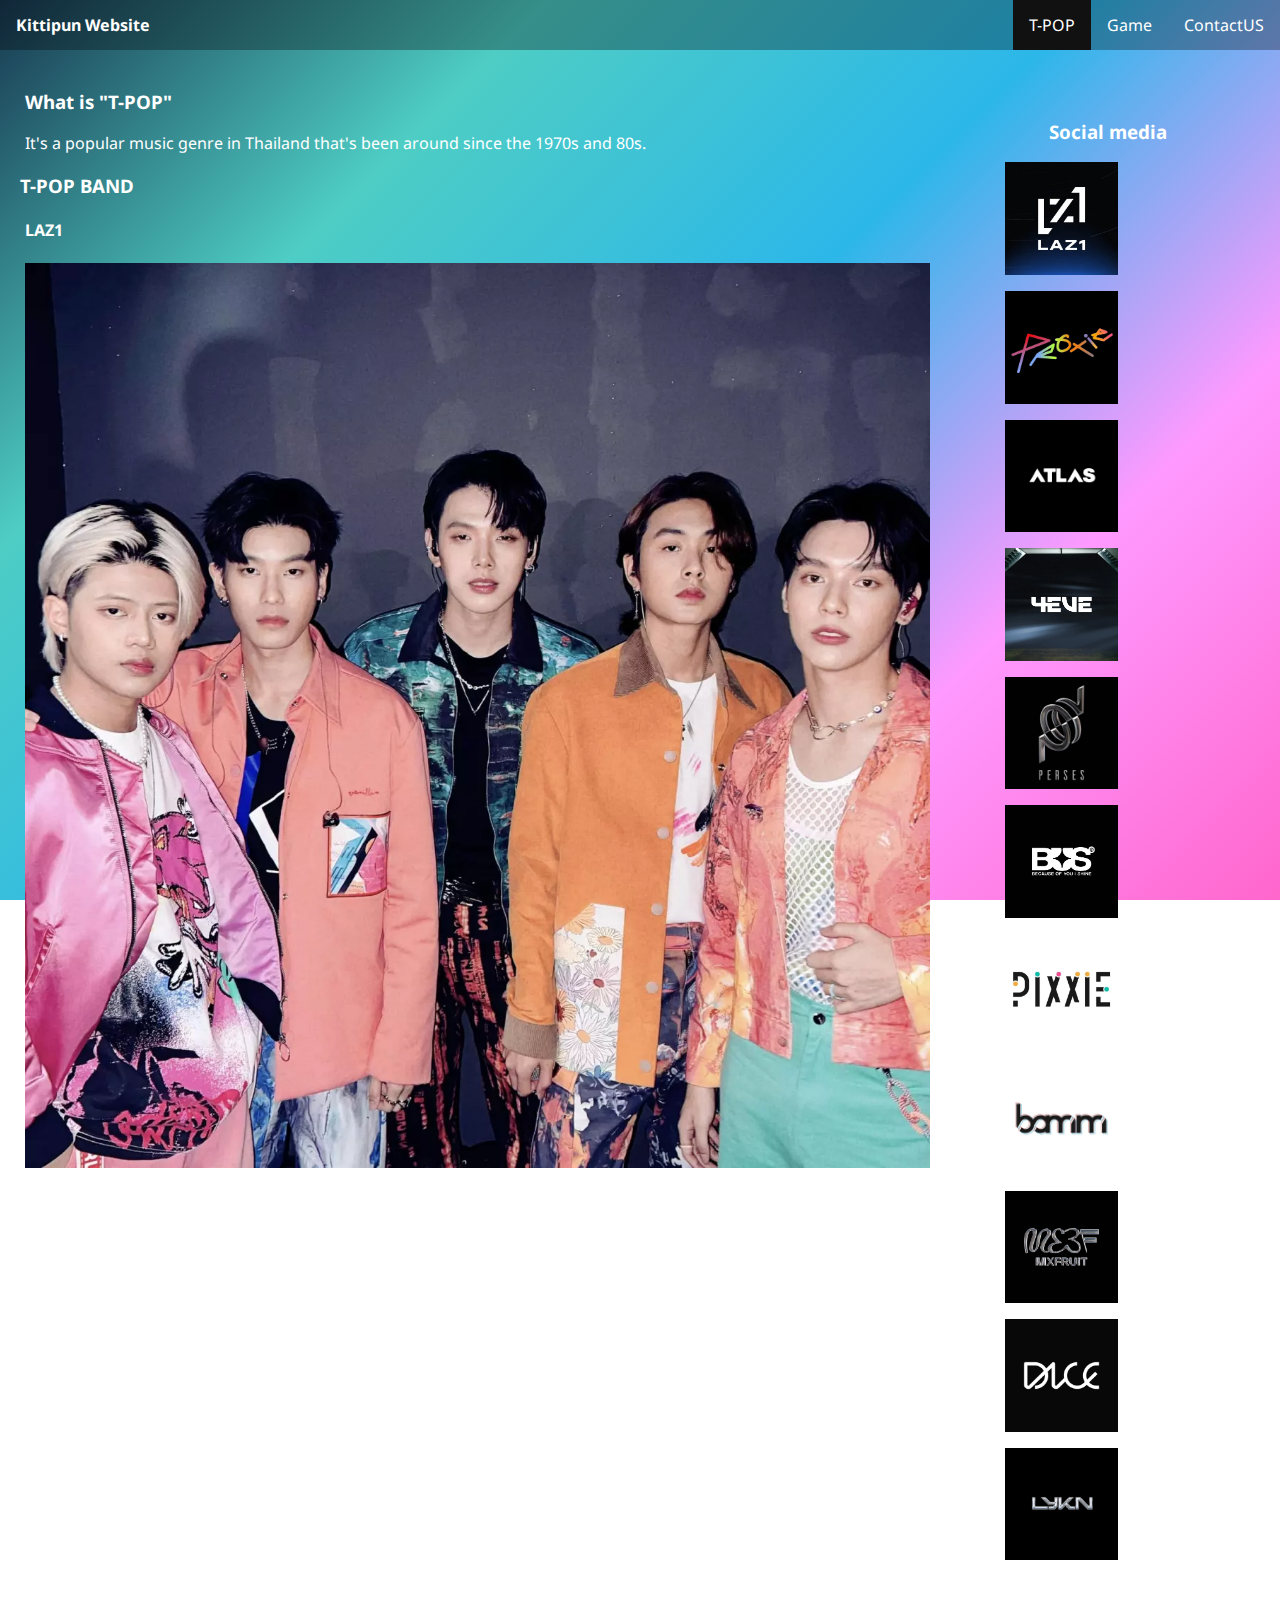
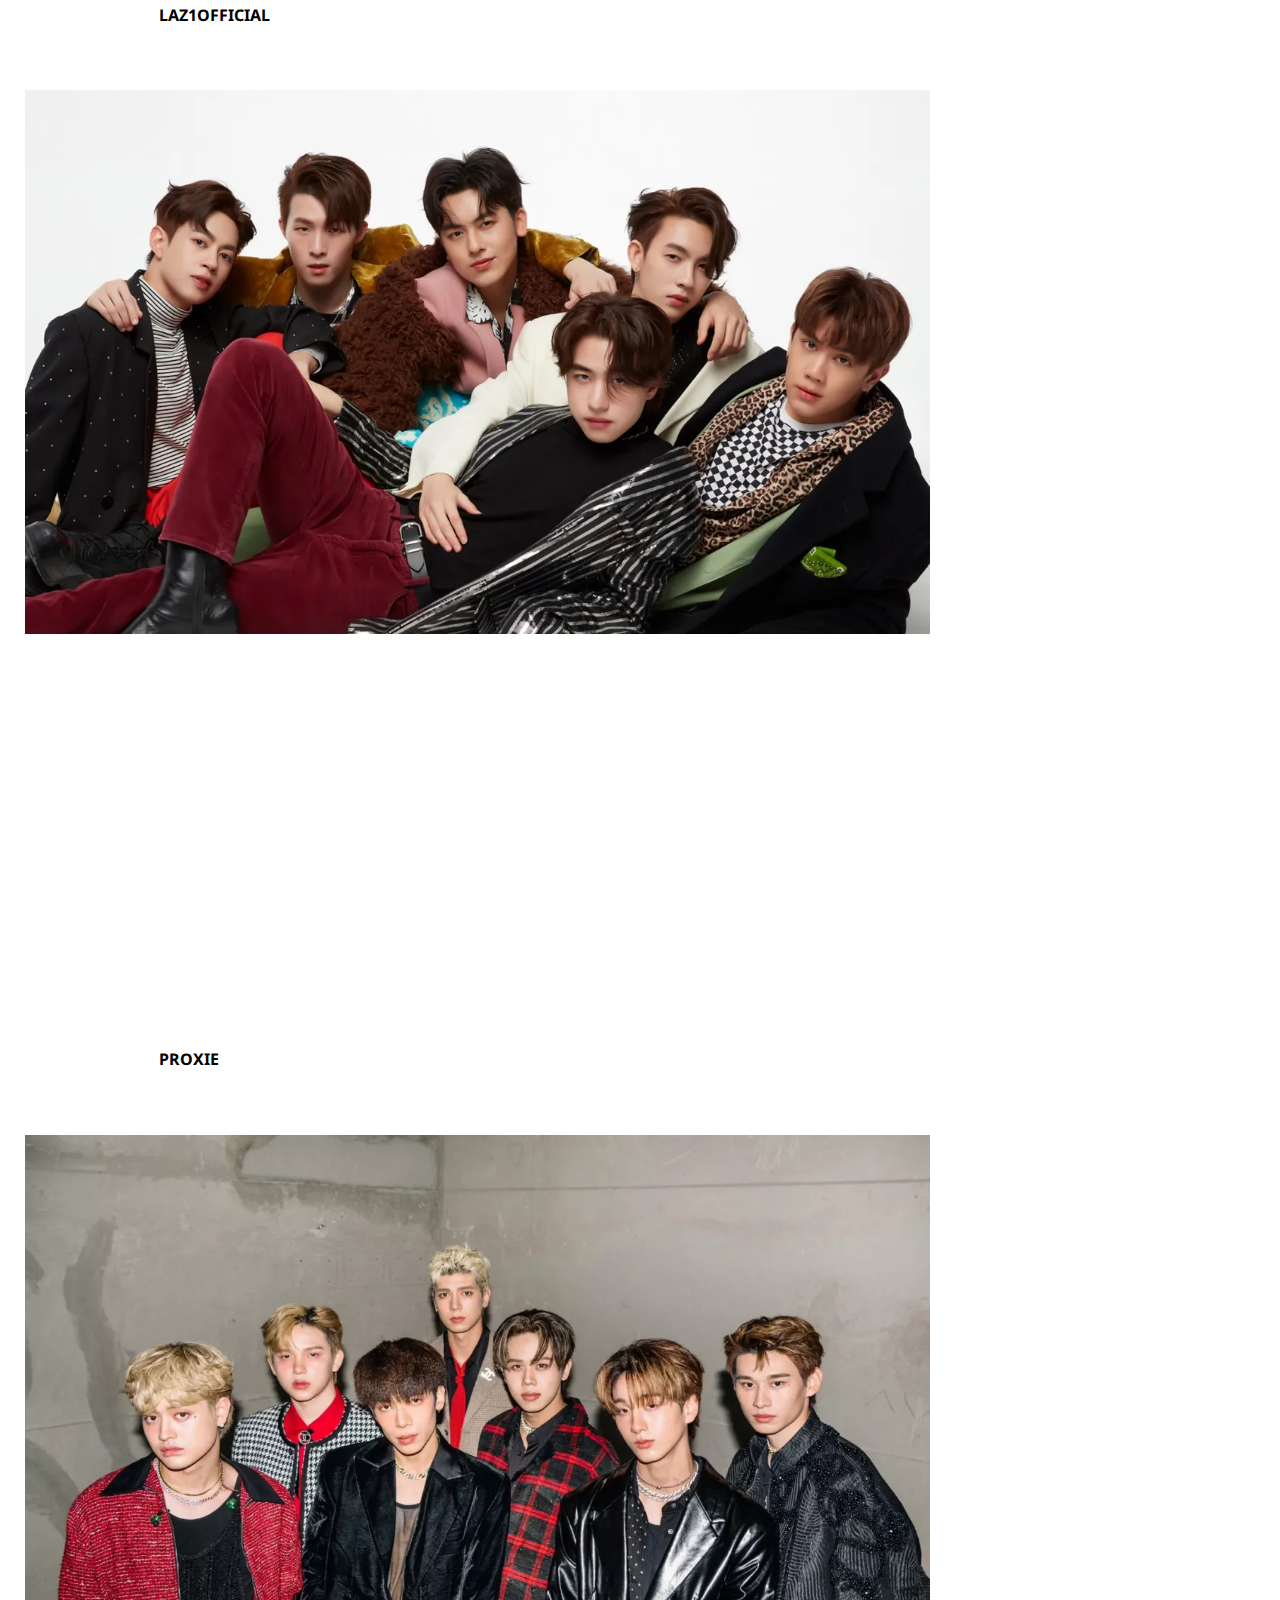
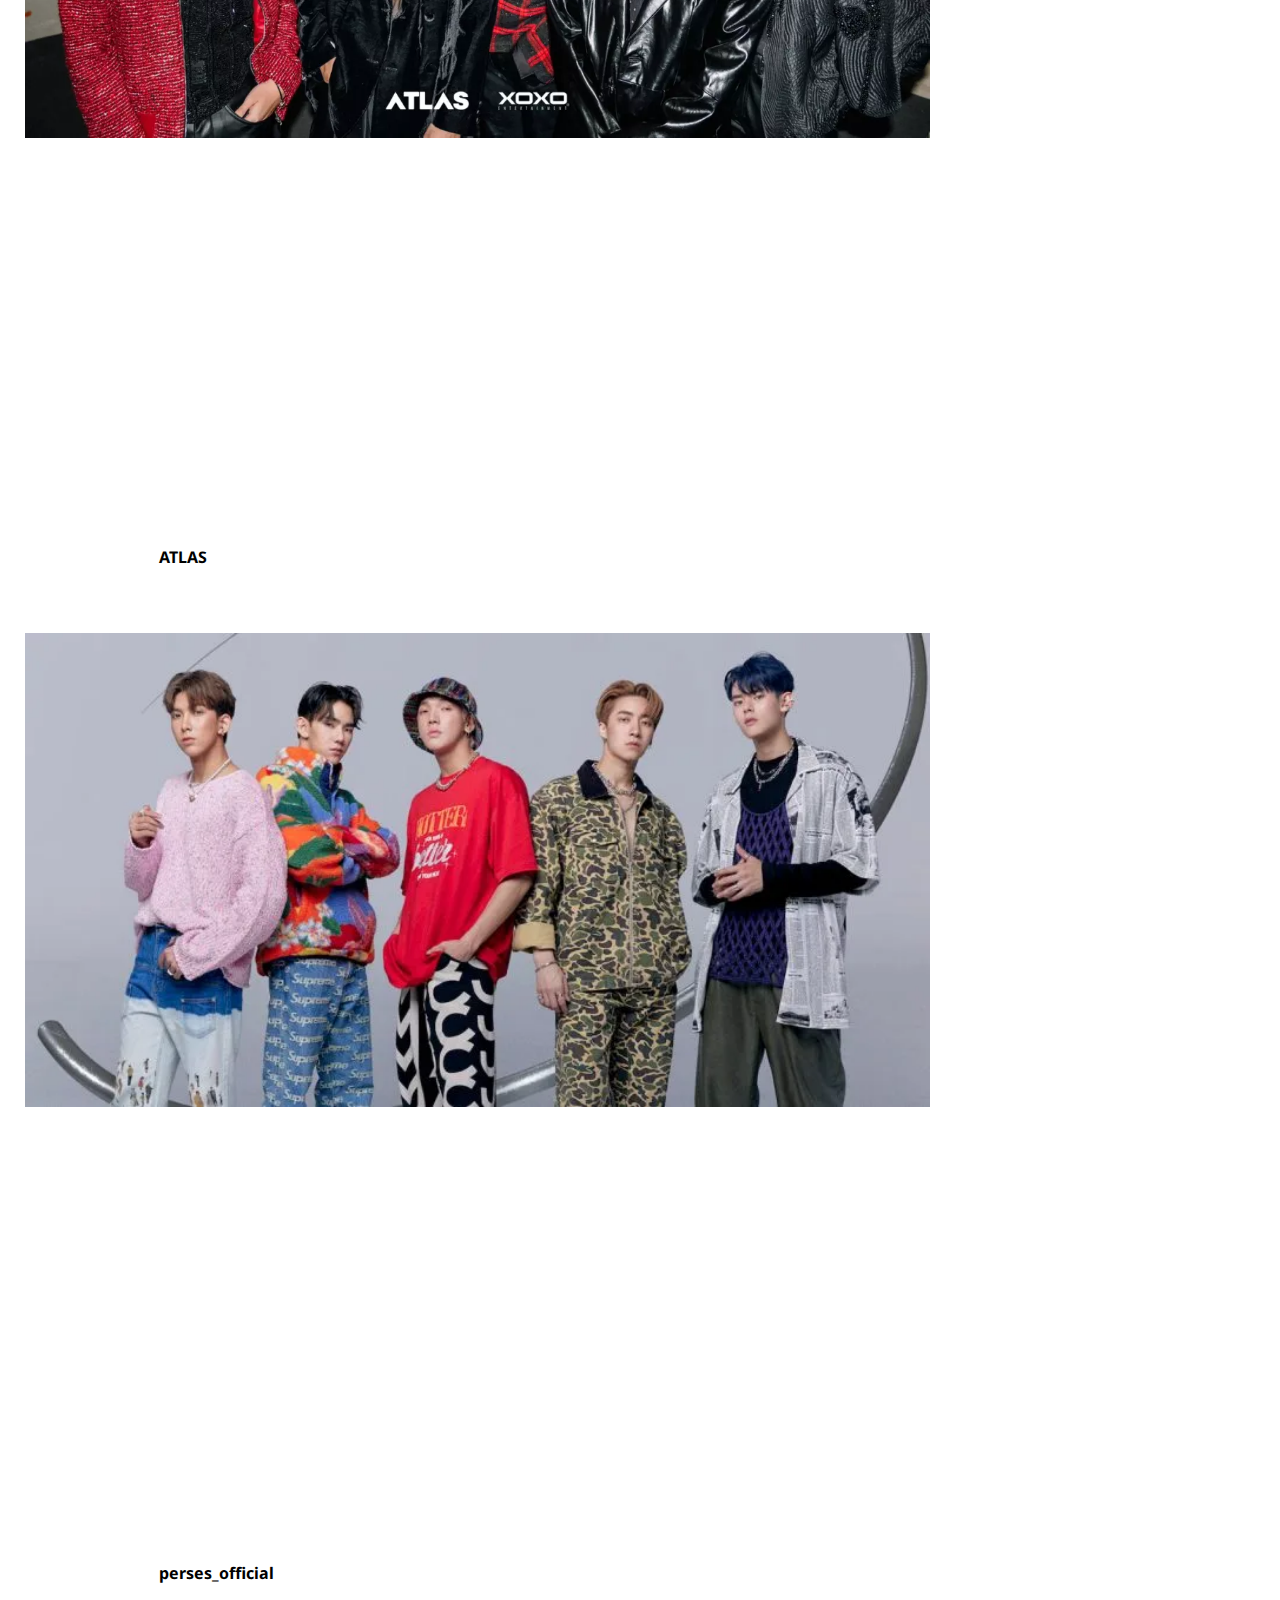
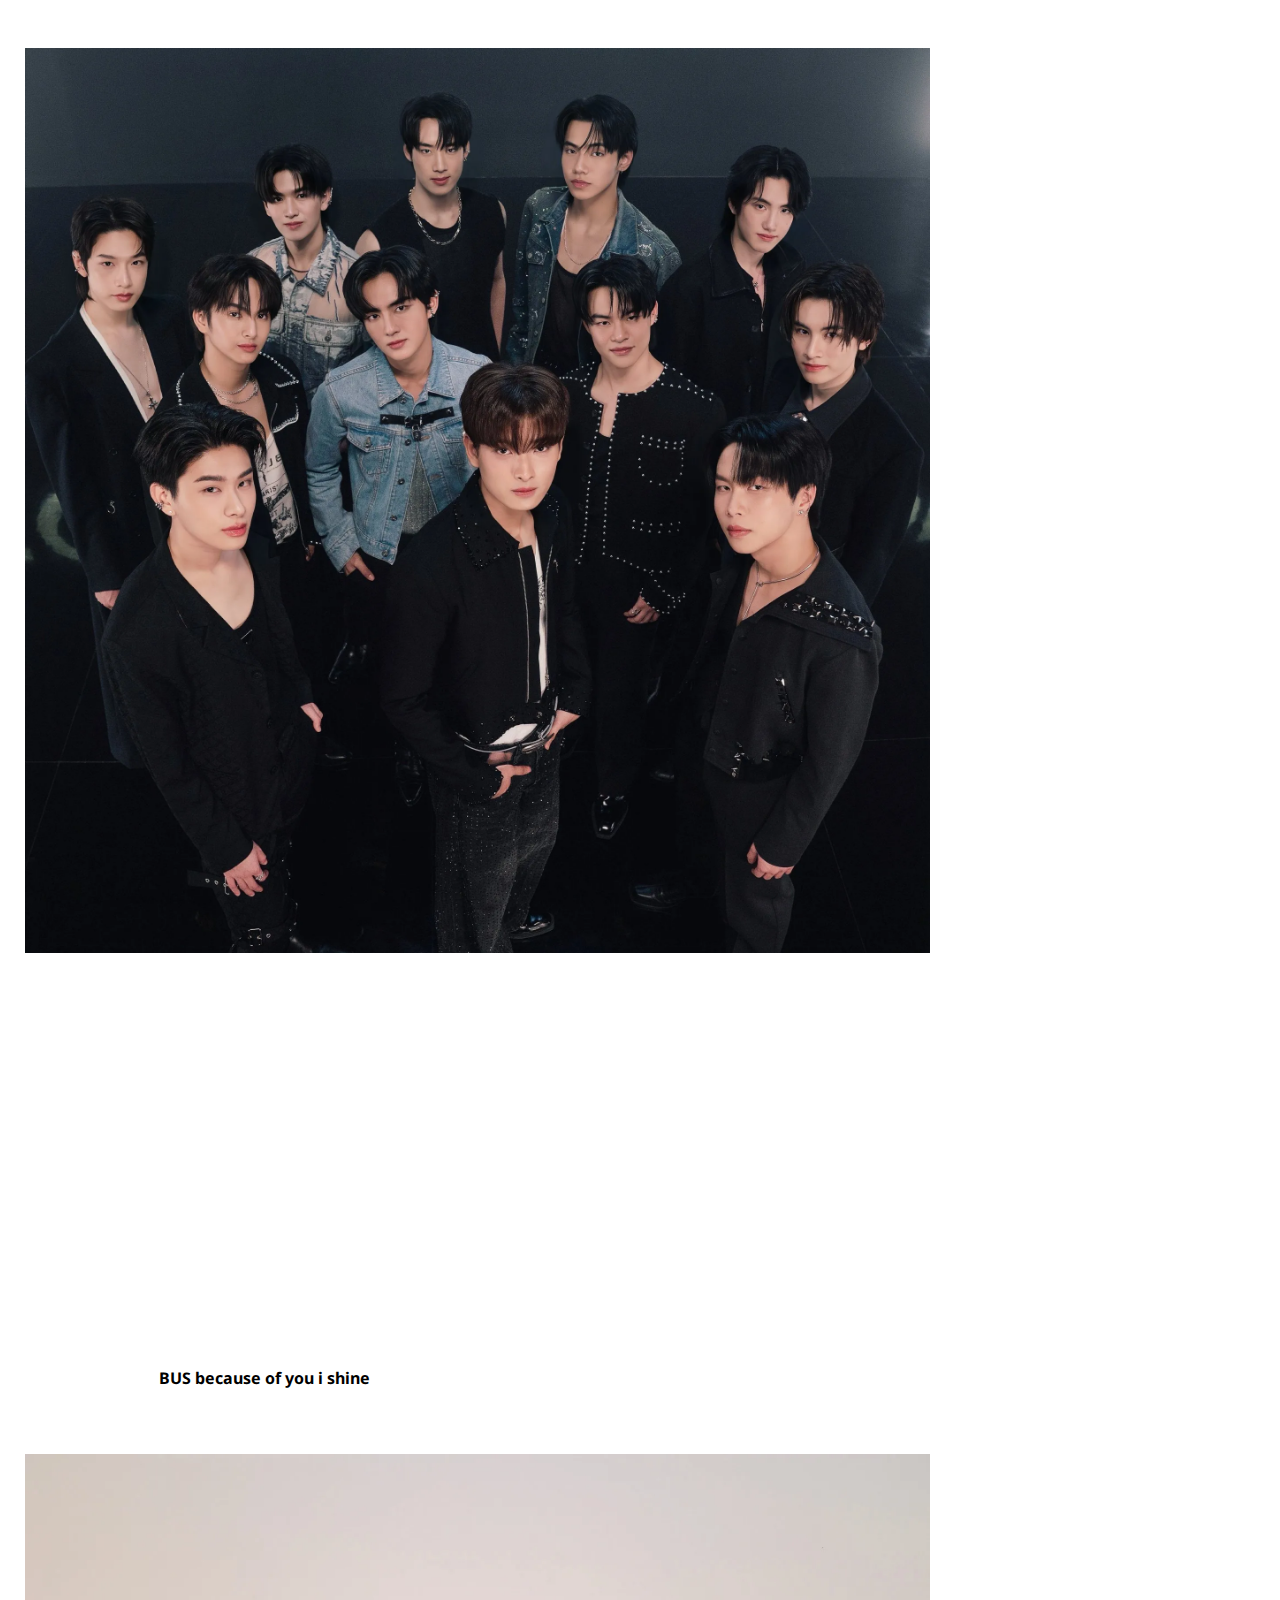
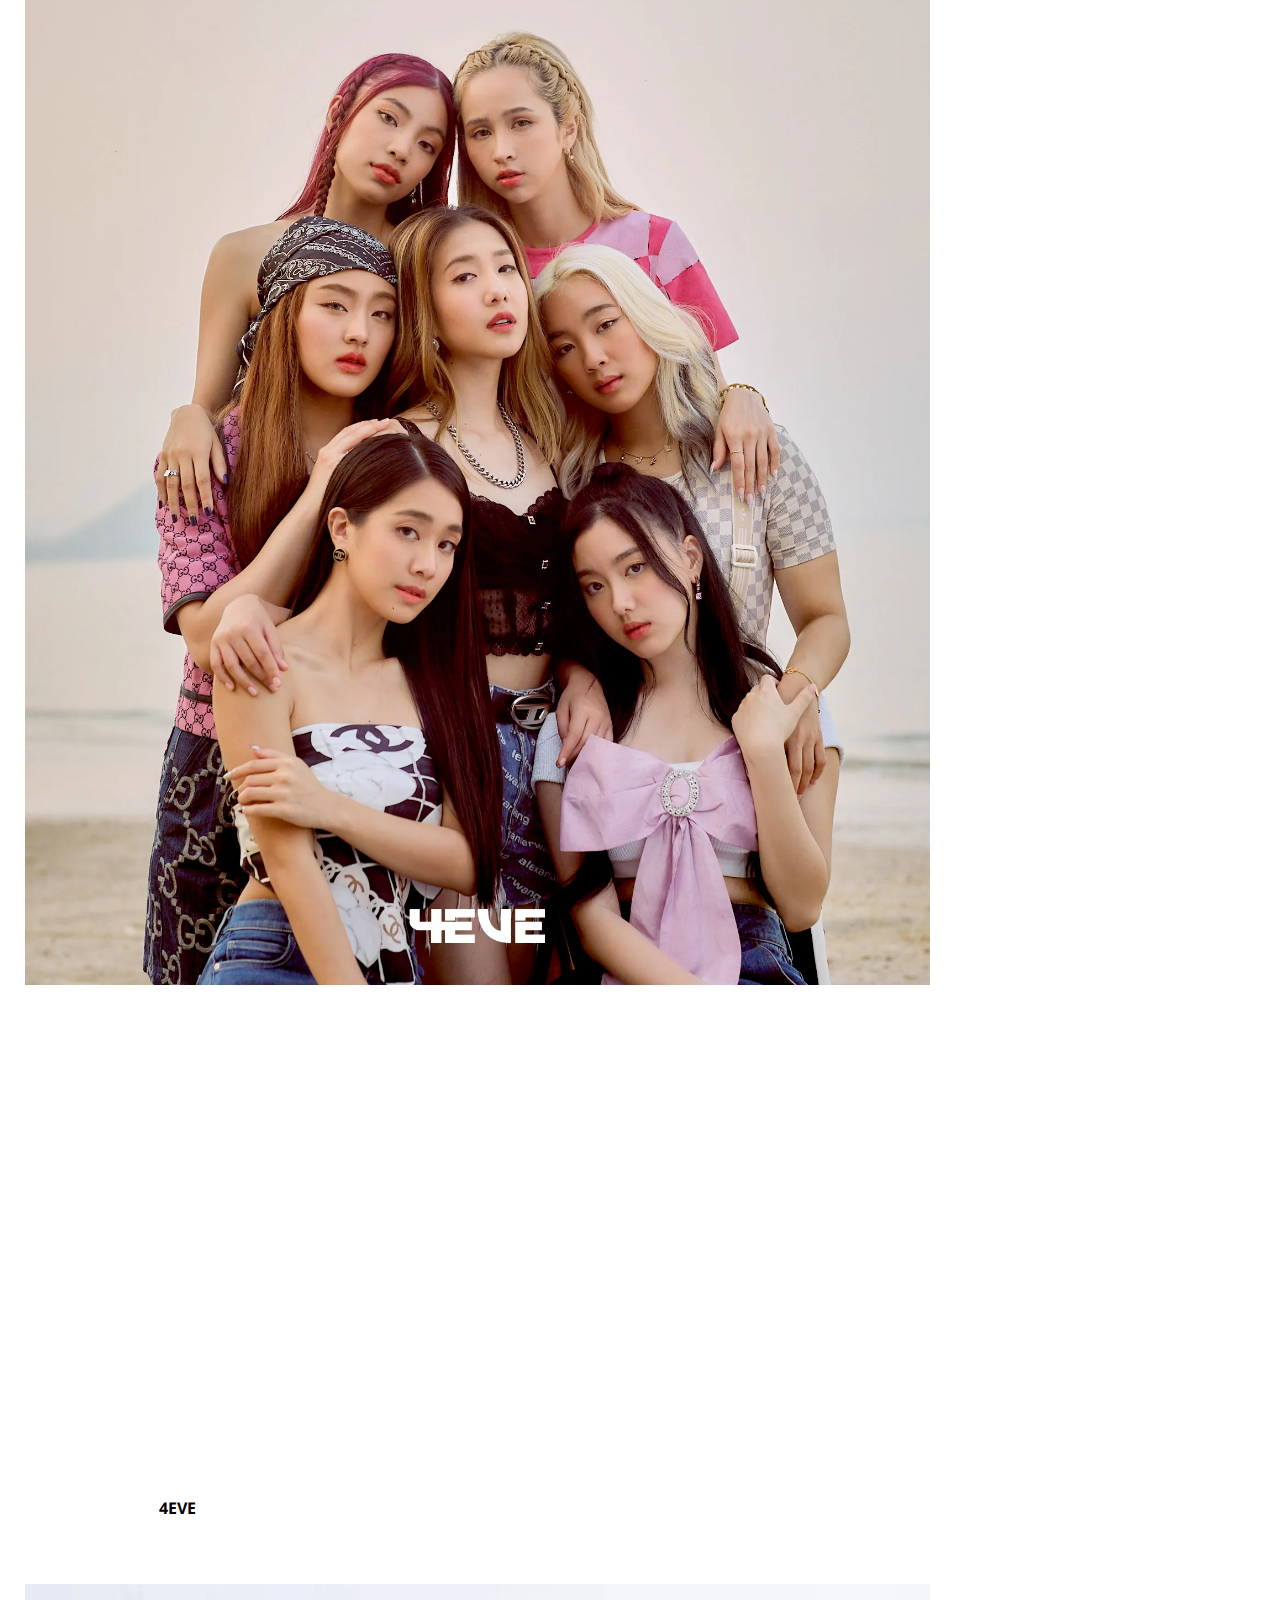
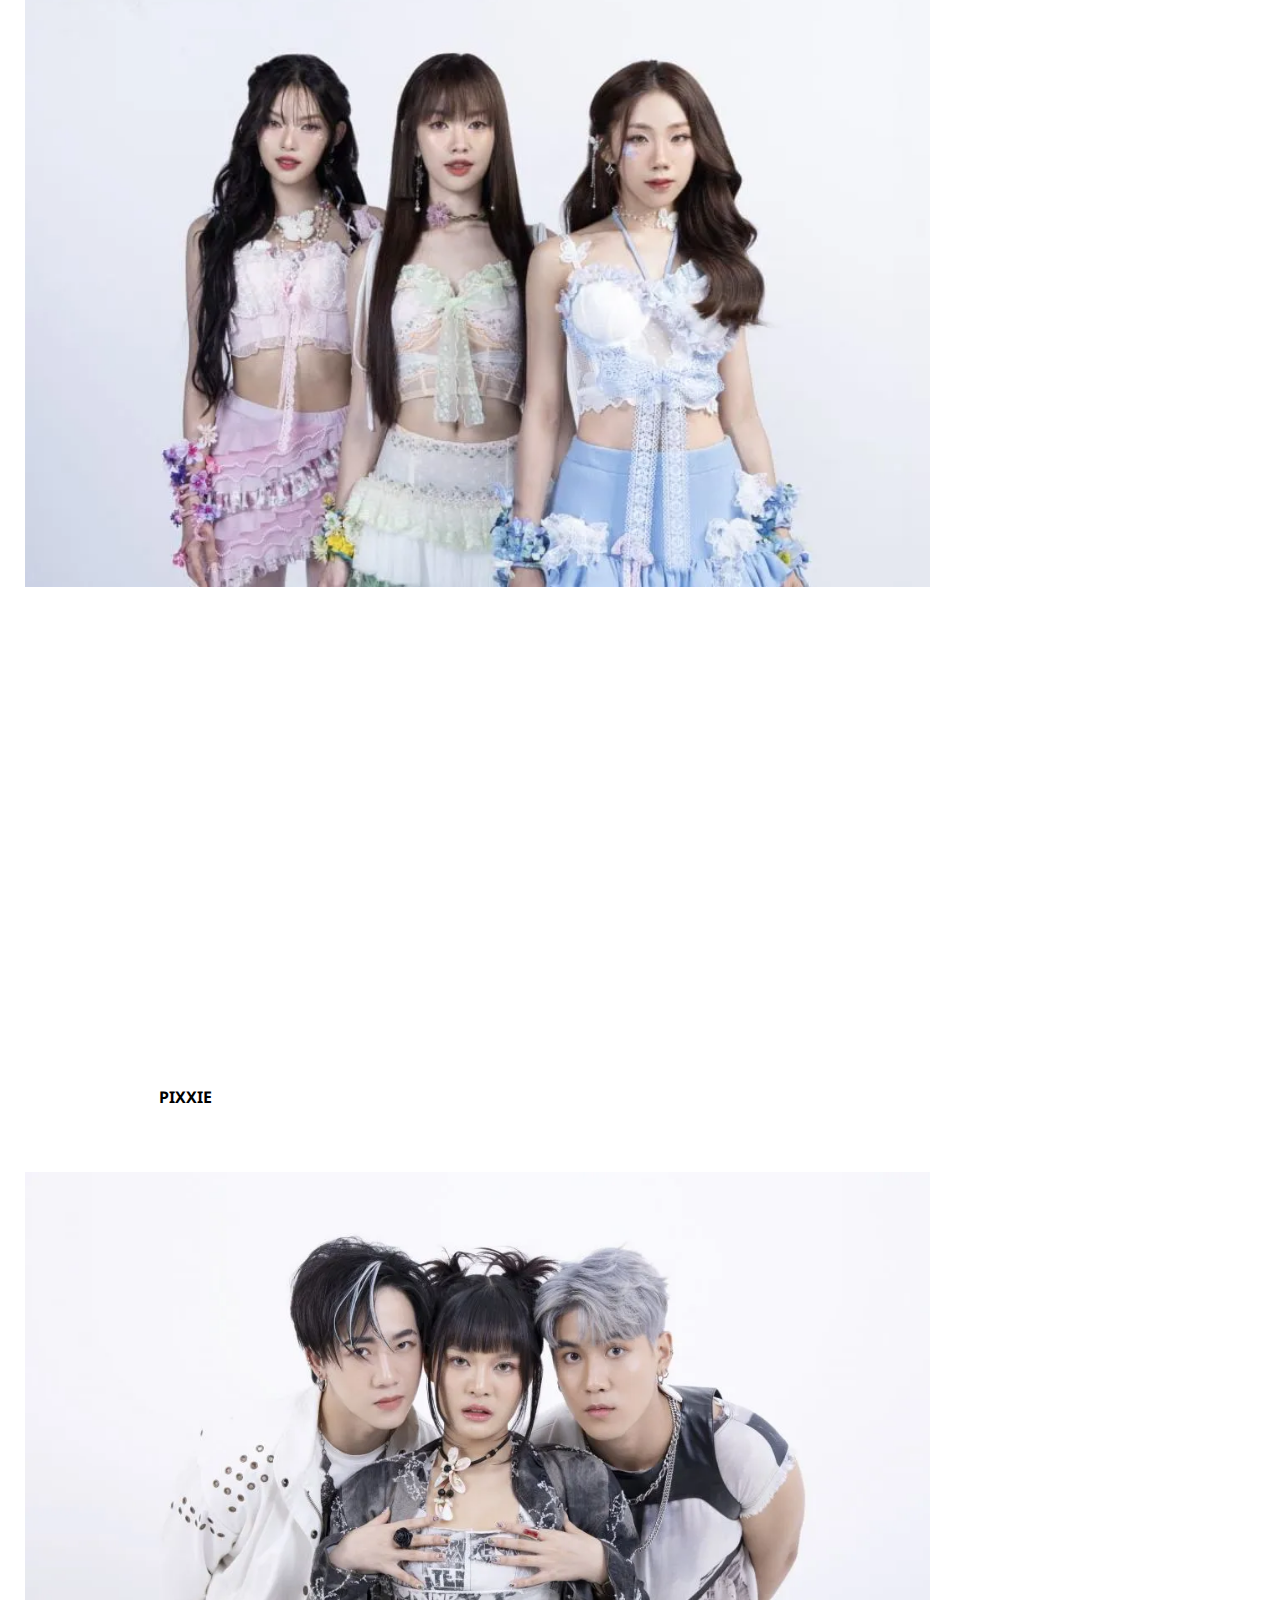
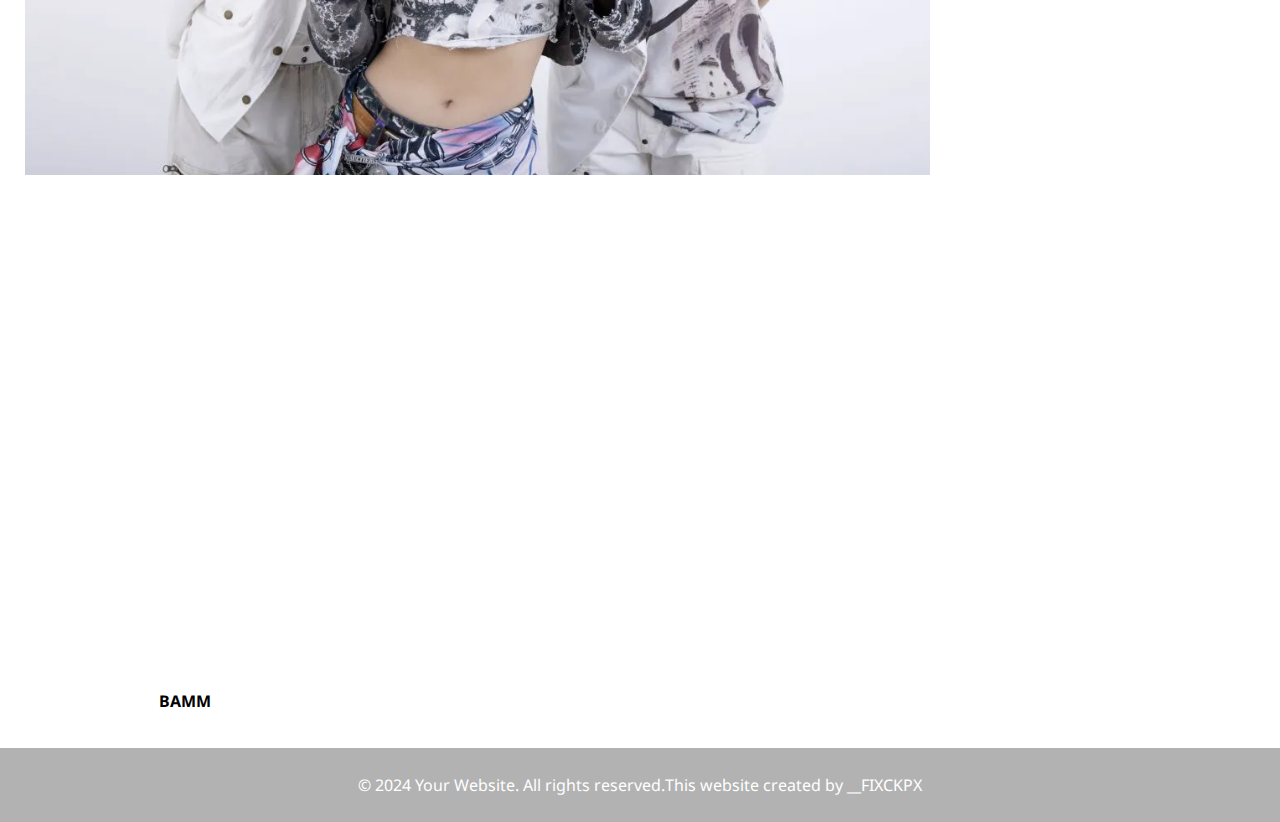
<file: index.html>
<!DOCTYPE html>
<html lang="en">

    <head>
        <meta charset="UTF-8">
        <meta name="viewport" content="width=device-width", initial-scale="1.0">
        <title>Kittipun Website</title>
        <link rel="stylesheet" href="./css/personal.css">
    </head>

    <body>
        <nav>
            <ul>
                <li>
                    <header>
                        Kittipun Website
                    </header>
                </li>
                <li><a href="profile.html" class="menu">ContactUS</a></li>
                <li><a href="Game.html" class="menu">Game</a></li>
                <li><a href="index.html" class="active">T-POP</a></li>
        </ul>
        </nav>
    </body>
    <main class="mainGrid">
        <article>
            <section>
                <h3>What is "T-POP"</h3>
                <p> It's a popular music genre in Thailand that's been around since the 1970s and 80s.</p>
            </section>
            <h3>T-POP BAND</h3>
            <content class="gridContent">
                <section>
                    <h4>LAZ1</h4>
                    <img src="./images/LAZ1.webp" width="30px" height="30px" alt="LAZ1">
                    <ul>
                        <li>
                            <b>Formed in 2022</b>
                            <p><br>They emerged from a Thai talent competition show called "LAZ iCON" and were subsequently signed by Channel One (ช่องวัน 31) under the music label "One Music" within the GMM Grammy network.
                        </li>
                        <li>
                            <b>Members</b>    
                            <p><br>The group consists of five members: DaOu, Offroad, Diamond, Geler, and Pentor.</p>
                        </li>    
                        <li> <b>Debut Single</b>
                            <p><br>Their debut single, "TASTE ME," was released in April 2022 along with an official music video YouTube.</p>
                        </li>  
                        <li>   
                            <b>Recent Release</b>
                            <p><br>Their latest music video, for the song "ไม่ตอบเลยน้า (What's The Matter?)", was released in late 2023 YouTube.</p>
                        </li>
                    </ul>
                    <p class="ref">Youtube Channel<a href="https://www.youtube.com/@laz1official941"><b>LAZ1OFFICIAL</b></a></p>
                </section>
                <section>
                    <h4>Proxie</h4>
                    <img src="./images/proxie_29_11zon.webp" width="30px" height="30px" alt="Proxie">                 
                    <ul>
                        <li>
                            <b>Formed in 2020</b>
                            <p><br>They were selected through the reality show "The Brothers" on Channel 3.</p>
                        </li>
                        <li> <b>Members</b>    
                            <p><br>The group consists of Gun, Kim, Chokun, Gorn, Onglee, and Victor.</p>
                        </li>    
                        <li> <b>Debut Single</b>
                            <p><br>Their debut single, "Crazy Love (รักบ้าบอ)," was released in April 2022 with a music video available on YouTube</p>
                        </li>  
                        <li>   
                            <b>Recent Release</b>
                            <p><br>They have released several singles since their debut, including "คนไม่คุย (Silent Mode)" and "ตบปาก (On That Day)"</p>
                        </li>
                    </ul>
                    <p class="ref">Youtube Channel<a href="https://www.youtube.com/@PROXIEth"><b>PROXIE</b></a></p>
                </section>
                <section>
                    <h4>Atlas</h4>
                    <img src="./images/atlas.webp" width="30px" height="30px" alt="Atlas">                 
                    <ul>
                        <li>
                            <b>Formed in 2021</b>
                            <p><br>ATLAS is a Thai boyband under the XOXO Entertainment label, which is affiliated with Workpoint Entertainment.</p>
                        </li>
                        <li> <b>Members</b>    
                            <p><br>The group consists of seven members: Junior,Jet,Poom,Nice, Erwin, Muon, and Tad.</p>
                        </li>    
                        <li> <b>Debut Single</b>
                            <p><br>They debuted in December 2021 with their single "MAYDAY MAYDAY."</p>
                        </li>  
                        <li>   
                            <b>Recent Release</b>
                            <p><br>They have released several singles since their debut, including "I Got the Magic"</p>
                        </li>
                    </ul>
                    <p class="ref">Youtube Channel<a href="https://www.youtube.com/@atlasTH"><b>ATLAS</b></a></p>
                </section>
                <section>
                    <h4>Perses</h4>
                    <img src="./images/PERSES_24_11zon.webp" width="30px" height="30px" alt="Perses">                 
                    <ul>
                        <li>
                            <b>Formed in 2022</b>
                            <p><br>They are the first artist under the G'NEST label, a subsidiary of the major Thai entertainment company GMM Grammy.</p>
                        </li>
                        <li> <b>Members</b>    
                            <p><br>The group consists of five members: JUNG (Leader, Rapper), NAY (Rapper), Krittin (Vocal), PALM (Dance), and PLUGGKY (Vocal).</p>
                        </li>    
                        <li> <b>Debut Single</b>
                            <p><br>They debuted on September 28, 2022, with their first single, "MY TIME."</p>
                        </li>  
                        <li>   
                            <b>Recent Release</b>
                            <p><br>They have released several singles since their debut, including "คนใกล้ที่คิดไกล (Far Too Cloes)"</p>
                        </li>
                    </ul>
                    <p class="ref">Youtube Channel<a href="https://www.youtube.com/@perses_official/videos"><b>perses_official</b></a></p>
                </section>
                <section>
                    <h4>BUS (Because of You i Shine)</h4>
                    <img src="./images/bus_7_11zon.webp" width="30px" height="30px" alt="BUS">                 
                    <ul>
                        <li>
                            <b>Formed in 2023</b>
                            <p><br>They emerged from the Thai survival show "789 SURVIVAL" and officially debuted in December 2023.</p>
                        </li>
                        <li> <b>Members</b>    
                            <p><br>The group consists of Alan, Marc, Khunpol, Heart, Jinwook, Thai, Nex, Phutatchai, Copper, AA, Jung, and Peemwasu</p>
                        </li>    
                        <li> <b>Debut Single</b>
                            <p><br> Their debut single, "Because of You I Shine" (เพราะคุณ ฉันจึงเปร่งประกาย), was released in December 2023.</p>
                        </li>  
                        <li>   
                            <b>Recent Release</b>
                            <p><br>They have released several singles since their debut, including "WATCH YPUR STEP" and "ฟิลลิ่งแบบว่าอู้วว!"</p>
                        </li>
                    </ul>
                    <p class="ref">Youtube Channel<a href="https://www.youtube.com/@bus.becauseofyouishine/videos"><b>BUS because of you i shine</b></a></p>
                </section>
                <section>
                    <h4>4EVE</h4>
                    <img src="./images/1678429966_47078_4EVE_2_11zon.webp" width="30px" height="30px" alt="4EVE">                 
                    <ul>
                        <li>
                            <b>Formed in 2020</b>
                            <p><br>Formed in 2020 through the Thai reality show Girl Group Star, they are affiliated with Thai music company Workpoint Entertainment working under their label XOXO Entertainment.</p>
                        </li>
                        <li> <b>Members</b>    
                            <p><br>The group consists of 7 members: Mind,Jorin,Taooam,Hannah,Fai,Punch and Aheye</p>
                        </li>    
                        <li> <b>Debut Single</b>
                            <p><br> They debuted on December 23, 2020, with their first single album called 4Eve Special Album: Trick or Treat?</p>
                        </li>  
                        <li>   
                            <b>Achievements</b>
                            <p><br>
                                <ul>
                                    <li>1.Managed to peak in the top 10 in the Spotify charts in Thailand.</li>
                                    <li>2.Their first official concert was a two-day event entitled 4Eve The First Concert Family & Friends in December 2022.</li>
                                    <li>3.They've released 3 albums and 17 songs as of March 2024.</li></p>
                                </ul>
                        </li>
                    </ul>
                    <p class="ref">Youtube Channel<a href="https://www.youtube.com/channel/UC9mrIKAyV8AushabYK8i2ew"><b>4EVE</b></a></p>
                </section>
                <section>
                    <h4>PIXXIE</h4>
                    <img src="./images/PiXXiE_WayTooCute-06-e1702604655878_27_11zon.webp" width="30px" height="30px" alt="PIXXIE">                 
                    <ul>
                        <li>
                            <b>Formed in 2021</b>
                            <p><br>Formed by LIT Entertainment, a Thai entertainment company. is derived from the mythical pixie creature, known for mischief in flower gardens. The double "XX" represents the female chromosome (XX).</p>
                        </li>
                        <li> <b>Members</b>    
                            <p><br>The group consists of three members: Mabelz (Lead Vocalist/Visual), Pimma (Main Dancer/Main Rapper), and Ingkho (Main Vocalist).</p>
                        </li>    
                        <li> <b>Debut Single</b>
                            <p><br>Officially debuted on February 11, 2021, with their single "Ded" (เด็ด).
                                Gained recognition for their catchy music and energetic performances.</p>
                        </li>  
                        <li>   
                            <b>Recent Release</b>
                            <p><br>While there haven't been any recent releases in 2024 so far, they remain active on social media and might have upcoming projects.</p>
                        </li>
                    </ul>
                    <p class="ref">Youtube Channel<a href="https://www.youtube.com/channel/UCWOGke9Yc2S_6YYcZO88pRg"><b>PIXXIE</b></a></p>
                </section>
                <section>
                    <h4>BAMM</h4>
                    <img src="./images/bamm_5_11zon.webp" width="30px" height="30px" alt="BAMM">                 
                    <ul>
                        <li>
                            <b>Formed in 2021</b>
                            <p><br>Formed by LIT Entertainment, a Thai entertainment company.</p>
                        </li>
                        <li> <b>Members</b>    
                            <p><br>The group consists of three members: Mang,Arty,Pao</p>
                        </li>    
                        <li> <b>Debut Single</b>
                            <p><br>Officially debuted on February 11, 2021, with their single "2Cool2care" (โดนเทแต่เท่อยู่).</p>
                        </li>  
                        <li>   
                            <b>Recent Release</b>
                            <p><br>
                                <li>
                                    <p>"เกือบเป็นแฟน (Close Enough)" (released in November 2023) - A song about unrequited feelings and being close to a romantic relationship.</p>
                                </li>
                                <li>
                                    <p>"เพื่อนกันไม่เลิกกัน (Close Friend)" (released in September 2023) - A song about cherishing a close friendship and navigating emotions.</p>
                                </li>
                            </p>
                        </li>
                    </ul>
                    <p class="ref">Youtube Channel<a href="https://www.youtube.com/channel/UC_-_pECGzoiCGXAm2YsPsFw"><b>BAMM</b></a></p>
                </section>
            </content>
        </article>
        <aside>
            <h3>Social media</h3>
            <p class="centered-text"><a
                class="aside-margin" href="https://www.youtube.com/@laz1official941"><img src="./images/laz1 logo_17_11zon.webp" width="30px" height="30px" alt="laz1"></a></p>
            <p class="centered-text"><a
                class="aside-margin" href="https://www.youtube.com/@PROXIEth"><img src="./images/proxie_logo]_30_11zon.webp" width="30px" height="30px" alt="proxie"></a></p>
            <p class="centered-text"><a
                class="aside-margin" href="https://www.youtube.com/@atlasTH"><img src="./images/atlas_logo_4_11zon.webp" width="30px" height="30px" alt="atlas"></a></p>    
            <p class="centered-text"><a
                class="aside-margin" href="https://www.youtube.com/@4eve"><img src="./images/4eve_logo_1_11zon.webp" width="30px" height="30px" alt="4EVE"></a></p>
            <p class="centered-text"><a
                class="aside-margin" href="https://www.youtube.com/channel/UCHoaMZ7da6W7VlM-PsmsfQg"><img src="./images/perses_logo_25_11zon.webp" width="30px" height="30px" alt="PERSES"></a></p>
            <p class="centered-text"><a
                class="aside-margin" href="https://www.youtube.com/@bus.becauseofyouishine"><img src="./images/bus_logo_8_11zon.webp" width="30px" height="30px" alt="bus"></a></p>
            <p class="centered-text"><a
                class="aside-margin" href="https://www.youtube.com/channel/UCWOGke9Yc2S_6YYcZO88pRg"><img src="./images/pixxie_logo_26_11zon.webp" width="30px" height="30px" alt="PIXXIE"></a></p>    
            <p class="centered-text"><a
                class="aside-margin" href="https://www.youtube.com/channel/UC_-_pECGzoiCGXAm2YsPsFw"><img src="./images/bamm_logo_6_11zon.webp" width="30px" height="30px" alt="bamm"></a></p>
            <p class="centered-text"><a
                class="aside-margin" href="https://www.youtube.com/channel/UC_-_pECGzoiCGXAm2YsPsFw"><img src="./images/mxfruit_logo_21_11zon.webp" width="30px" height="30px" alt="mxfruit"></a></p>            
            <p class="centered-text"><a
                class="aside-margin" href="https://www.youtube.com/@DICE.SONRAY"><img src="./images/dice_logo_11_11zon.webp" width="30px" height="30px" alt="DICE"></a></p>
            <p class="centered-text"><a
                class="aside-margin" href="hhttps://www.youtube.com/channel/UCRGQd_cCXQEbnpCETnq96NA"><img src="./images/lykn_logo_20_11zon.webp" width="30px" height="30px" alt="lykn"></a></p>
        </aside>
    </main>
    <footer>       
        <p>&copy; 2024 Your Website. All rights reserved.</p>
        <p>This website created by __FIXCKPX</p>
    </footer>
</html>
</file>
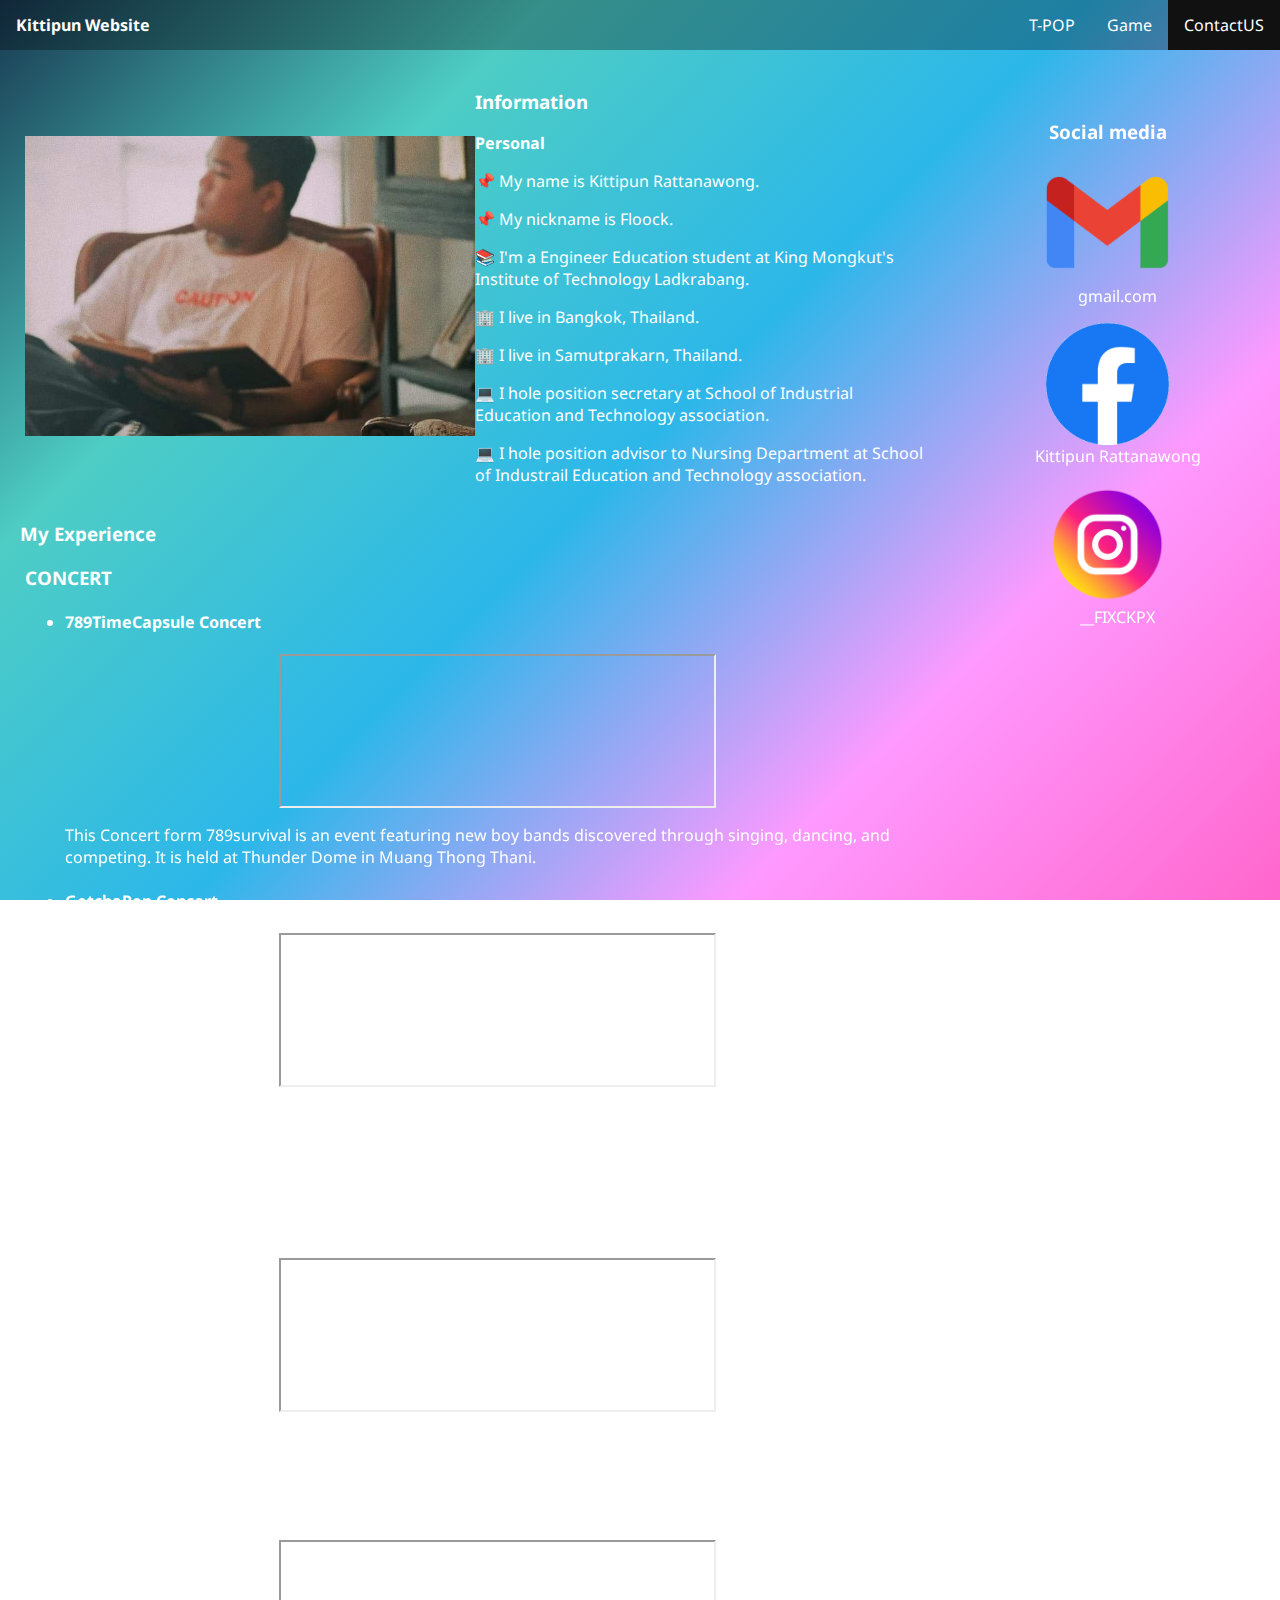
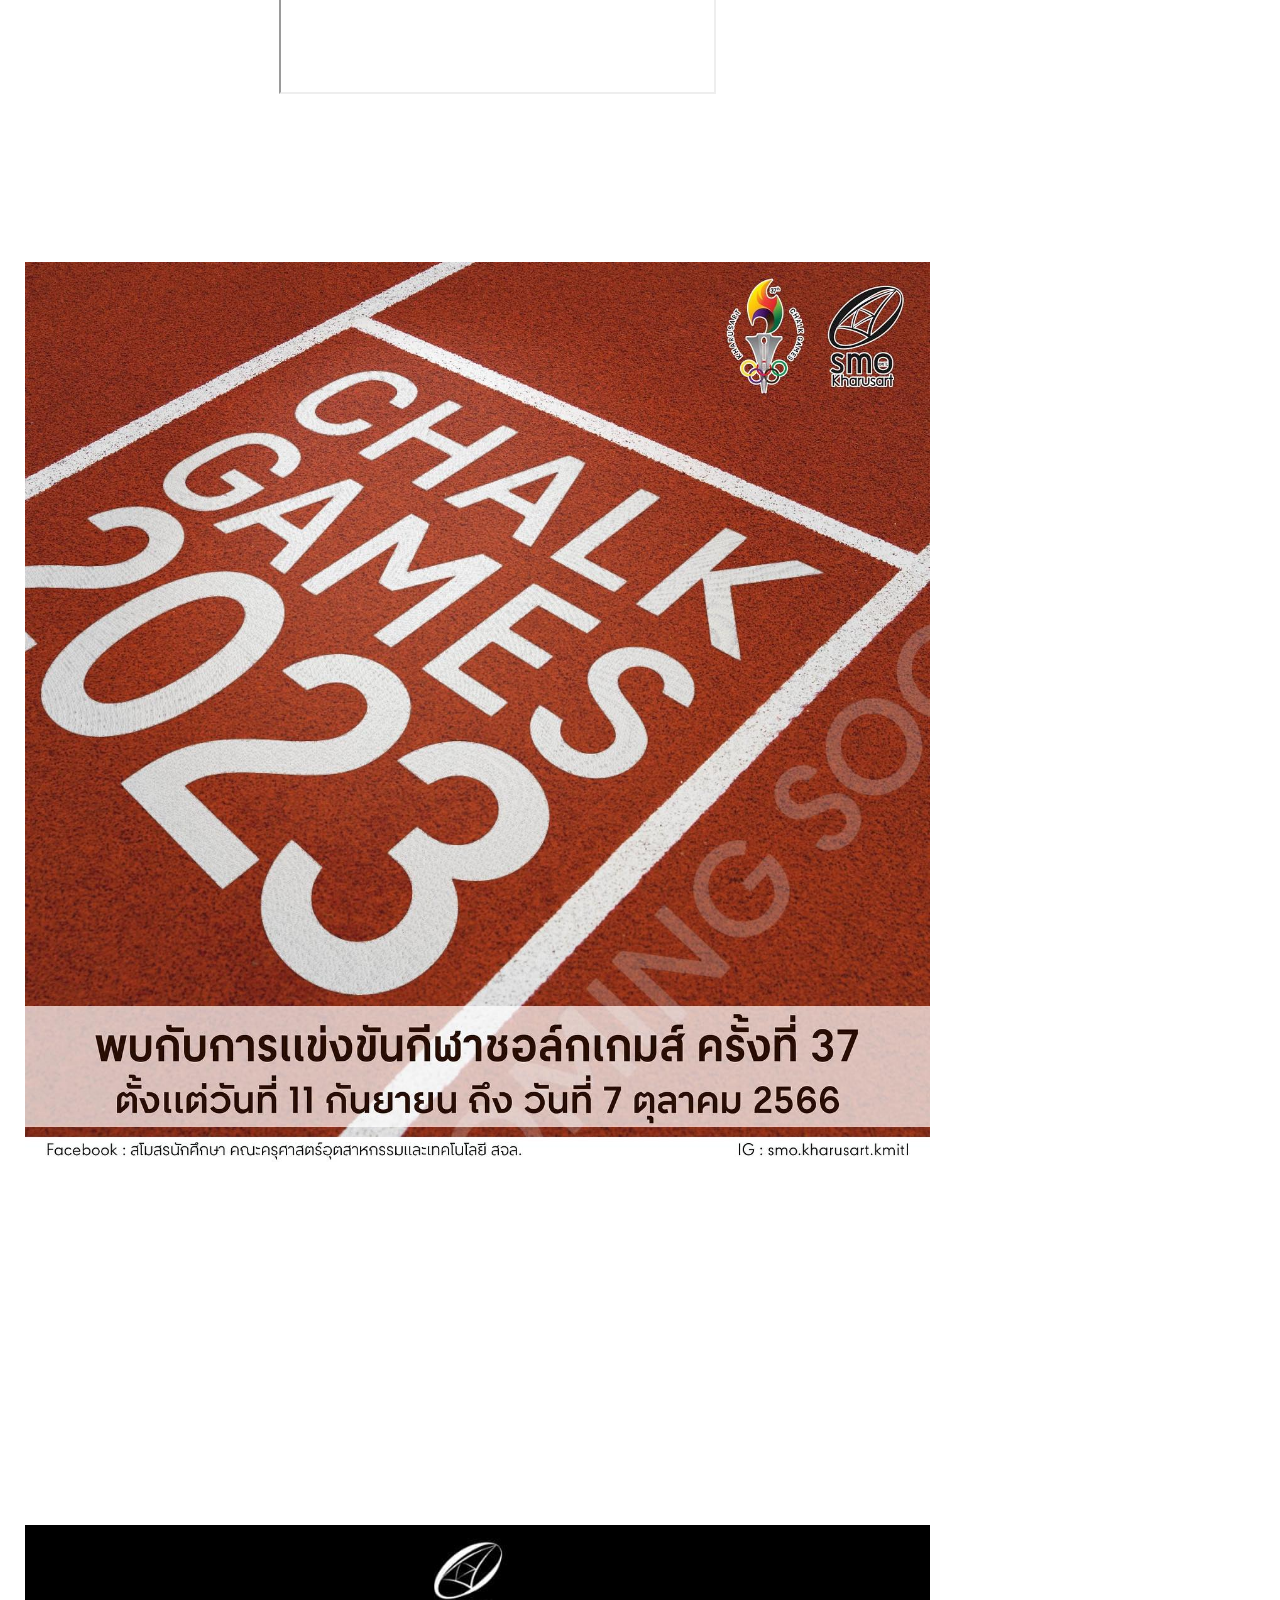
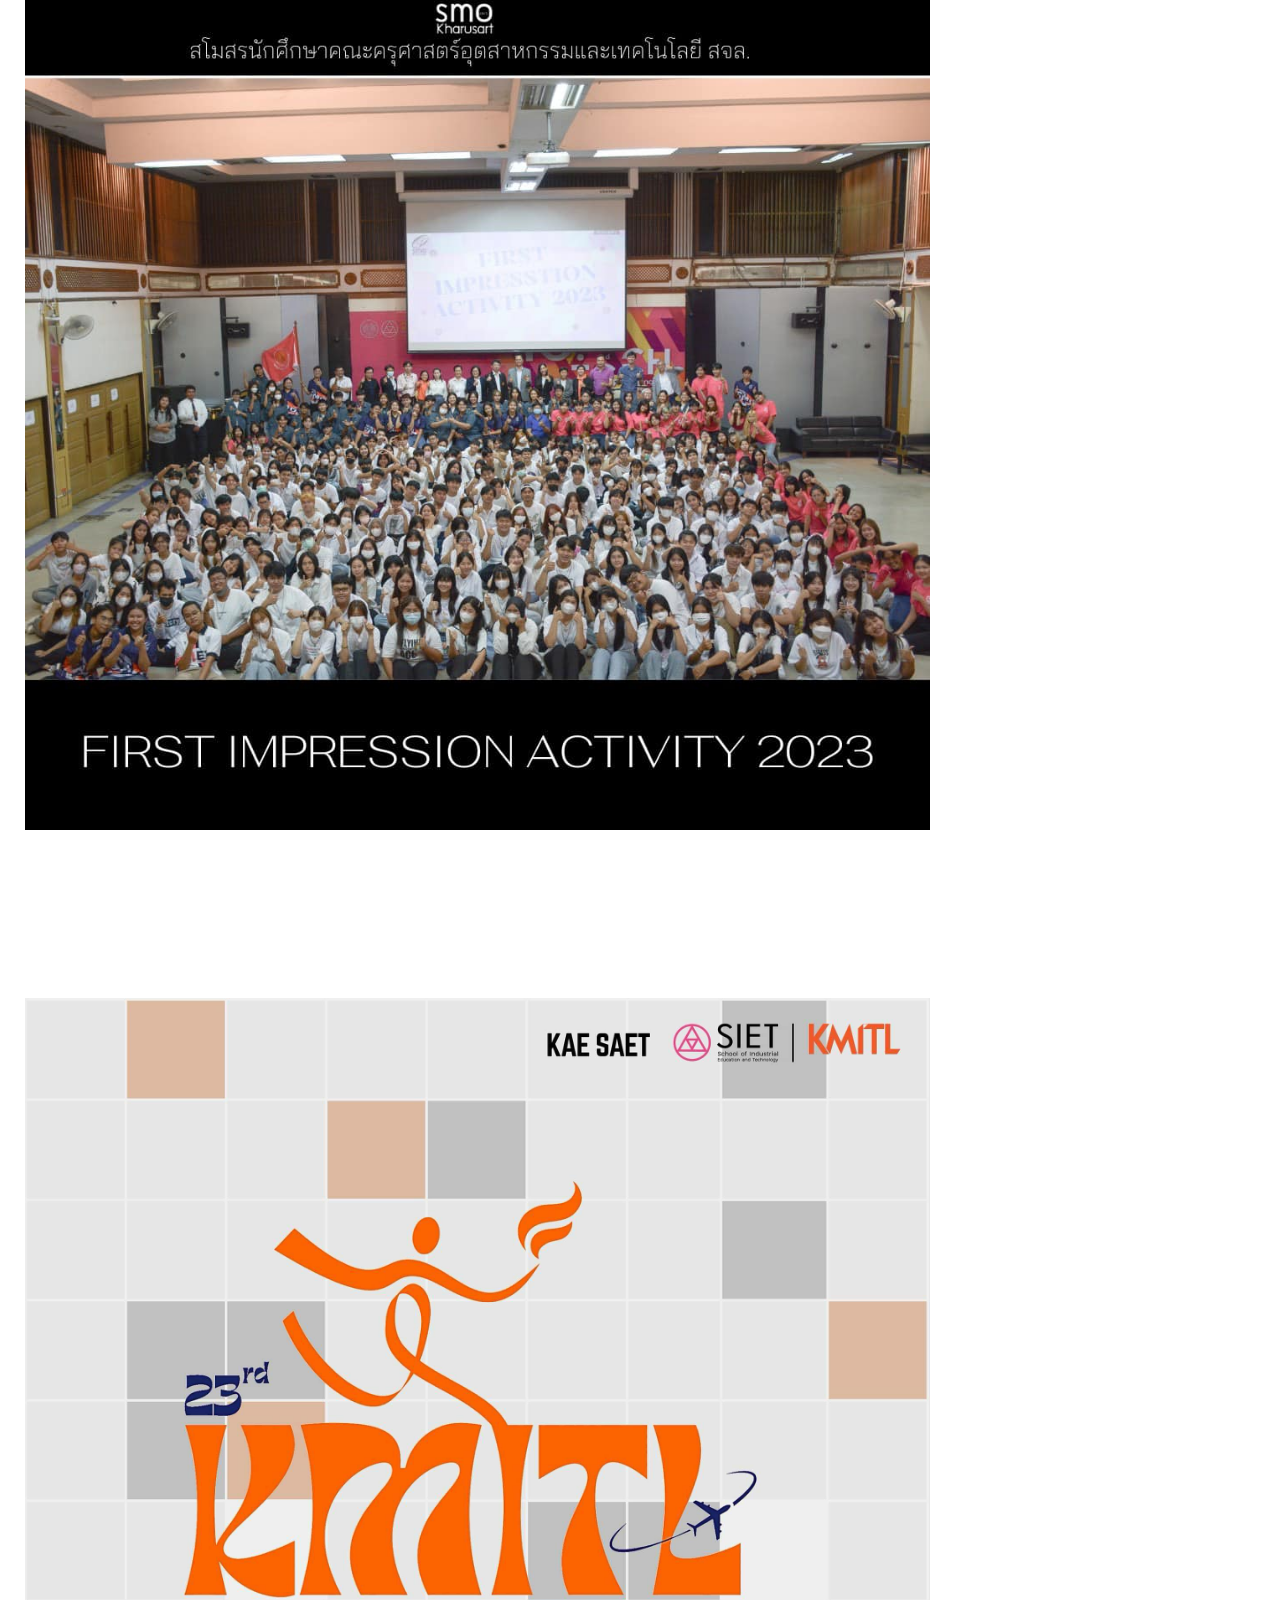
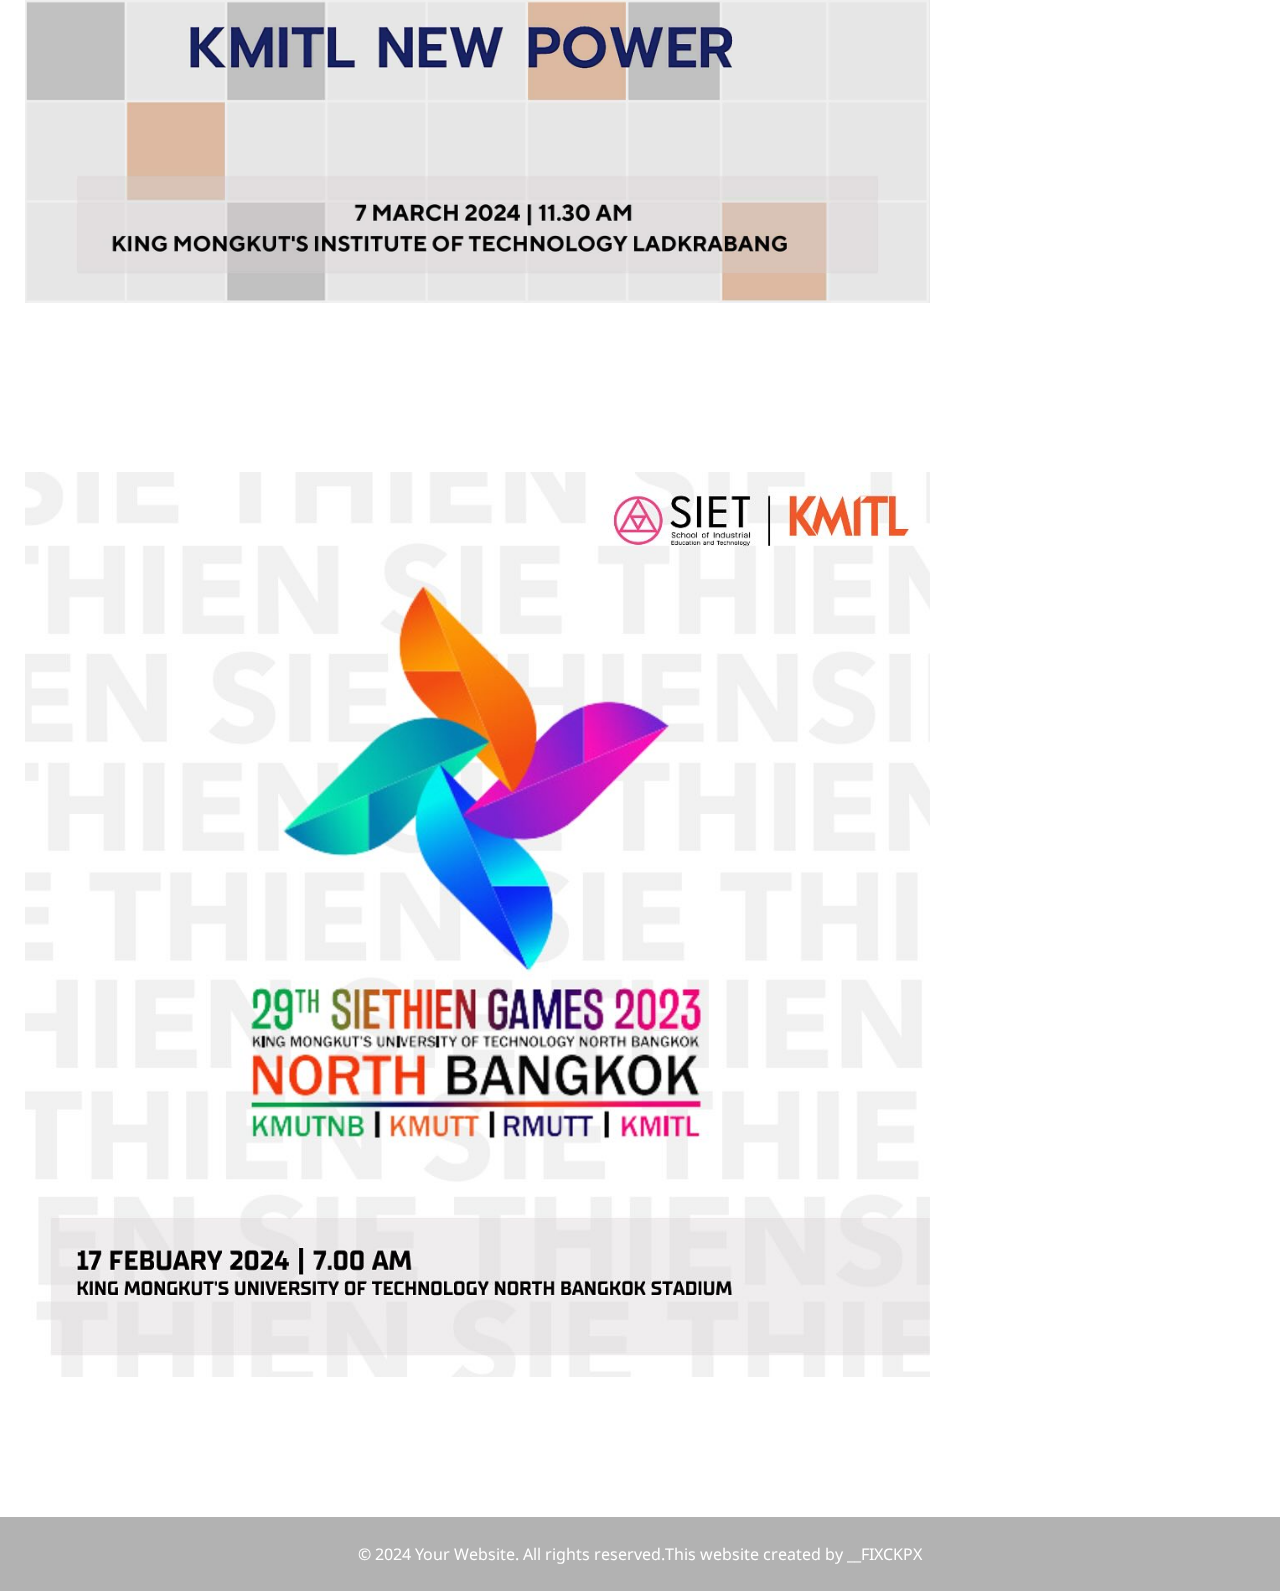
<file: Contact.html>
<!DOCTYPE html>
<html lang="en">

    <head>       
        <meta charset="UTF-8">
        <meta name="viewport" content="width=device-width", initial-scale="1.0">
        <title>ContactUS</title>
        <link rel="stylesheet" href="./css/personal.css">
        <link rel="stylesheet" href="./css/ContactUs.css">
    </head>

    <body>
        <nav>
            <ul>
                <li>
                    <header>
                        Kittipun Website
                    </header>
                </li>
                <li><a href="Contact.html" class="active">ContactUS</a></li>
                <li><a href="Game.html" class="menu">Game</a></li>
                <li><a href="index.html" class="menu">T-POP</a></li>
        </ul>
        </nav>
    </body>
    <main class="mainGrid">
        <article>
            <section id="profile-section">
                <img id="profile-img" src="./images/profile.jpg" alt="profile">
                <div>
                    <h3>Information</h3>
                        <b>Personal</b>
                        <p>📌 My name is Kittipun Rattanawong.</p>
                        <p>📌 My nickname is Floock.</p>
                        <p>📚 I'm a Engineer Education student at King Mongkut's Institute of Technology Ladkrabang.</p>
                        <p>🏢 I live in Bangkok, Thailand.</p>
                        <p>🏢 I live in Samutprakarn, Thailand.</p>
                        <p>💻 I hole position secretary at School of Industrial Education and Technology association.</p>
                        <p>💻 I hole position advisor to Nursing Department at School of Industrail Education and Technology association.</p>
                </div>
            </section>
            <h3>My Experience</h3>
            <content class="gridContent">
                <section>
                    <h3>CONCERT</h3>
                    <ul>
                        <li>
                            <h4>789TimeCapsule Concert</h4>
                            <iframe class="video-container" src="https://www.youtube.com/embed/MBfHHa-fzUc"></iframe>
                            <p>This Concert form 789survival is an event featuring new boy bands discovered through singing, dancing, and competing. It is held at Thunder Dome in Muang Thong Thani.</p>
                        </li>
                    </ul>
                    <ul>
                        <li>
                            <h4>GotchaPop Concert</h4>
                            <iframe class="video-container" src="https://www.youtube.com/embed/Qbnlqwfl5tk"></iframe>
                            <p>"GotchaPop" concert is a music event featuring various pop artists and bands, showcasing their hit songs and entertaining performances.</p>
                        </li> 
                    </ul>
                </section>
                <section>
                    <h3>Song In My Heart</h3>
                    <ul>
                        <li>
                            <h4>11 นาฬิกา - COPTER</h4>
                            <iframe class="video-container" src="https://www.youtube.com/embed/eIqxlsmPAio"></iframe>
                            <p>"The sky may not look the same every day,
                                But one thing that never changes in any way,
                                Is my longing for you that forever stays."</p>
                        </li>
                    </ul>
                    <ul>
                        <li>
                            <h4>ดาวหางฮัลเลย์ (Halley’s Comet) - BUS version</h4>
                            <iframe class="video-container" src="https://www.youtube.com/embed/VJB6zoDg3e4"></iframe>
                            <p>"Hally's Comet" travels on a regular orbit that brings it close enough to Earth approximately every 75 years. Would it be possible for us to watch the comet together with you if we wished?</p>
                        </li> 
                    </ul>
                </section>
                <section>
                    <h3>Association</h3>
                    <h4>CHALK GAMES 2022 & 2023</h4>
                    <img src="./images/chalk game2023.jpg" alt="ChalkGame">
                    <ul>
                        <li>
                            <p>"Chalk Games" is an intra-faculty competition within the School of Industrial Education and Technology where athletes and representatives from 5 different academic disciplines compete. These disciplines include:
                                <ul>
                                    <li>
                                        <p>Department of Engineering Education</p>
                                    </li>
                                    <li>
                                        <p>Department of Agricultural Education</p>
                                    </li>
                                    <li>
                                        <p>Department of Design Education</p>
                                    </li>
                                    <li>
                                        <p>Department of Interior Design</p>
                                    </li>    
                                    <li>    
                                        <p>Department of Architecture</p>
                                    </li>
                                </ul>
                            </li>
                        </ul>
                </section>
                <section>
                    <h3>Association</h3>
                    <h4>First Impression 2023</h4>
                    <img src="./images/first impresion 2023.jpg" alt="firstIm">
                    <ul> 
                        <li>
                            <p>The "First Impression Activity 2023" is an event organized to welcome new students to the institution and faculty. 
                            It is held annually as a way to greet incoming students and introduce them to the campus environment.</p>
                        </li>
                    </ul>
                </section>
                <section>
                    <h3>Association</h3>
                    <h4>Kaesaet 2023</h4>
                    <img src="./images/kaesadd.jpg" alt="Kaesaet">
                    <ul> 
                        <li>
                            <p>"KhaeSaet Game 2023" is a grand sports and recreational competition for the members of the King Mongkut's Institute of Technology Ladkrabang.</p>
                        </li>
                    </ul>
                </section>
                <section>
                    <h3>Association</h3>
                    <h4>SIETHIEN GAMES 2023</h4>
                    <img src="./images/siethien.jpg" alt="SIETHIEN">
                    <ul> 
                        <li>
                            <p>"SIETHIEN game2023" is a sports competition among industrial education students from four universities/institutions, namely: King Mongkut's University of Technology North Bangkok, King Mongkut's University of Technology Thonburi, Rajamangala University of Technology Thanyaburi, and the Institute of Technology, King Mongkut's University of Technology Ladkrabang.</p>
                        </li>
                    </ul>
                </section>
            </content>
        </article>
        <aside>
            <h3>Social media</h3>
            <p class="centered-text"><img src="./images/gmail.png" alt="github" width="30" height="30"><a
                class="aside-margin" href="mailto:floock0135@gmail.com">gmail.com</a></p>
            <p class="centered-text"><img src="./images/facebook.png" height="30" width="30" alt="facebook"><a
                    class="aside-margin" href="https://www.facebook.com/floock.rattanawong.3">Kittipun Rattanawong</a></p>
            <p class="centered-text"><img src="./images/instagram.png" alt="instagram" width="30" height="30"><a
                    class="aside-margin" href="https://www.instagram.com/__fixckpx/">__FIXCKPX</a><p>
        </aside>
    </main>
    <footer>       
        <p>&copy; 2024 Your Website. All rights reserved.</p>
        <p>This website created by __FIXCKPX</p>
    </footer>
</html>
</file>
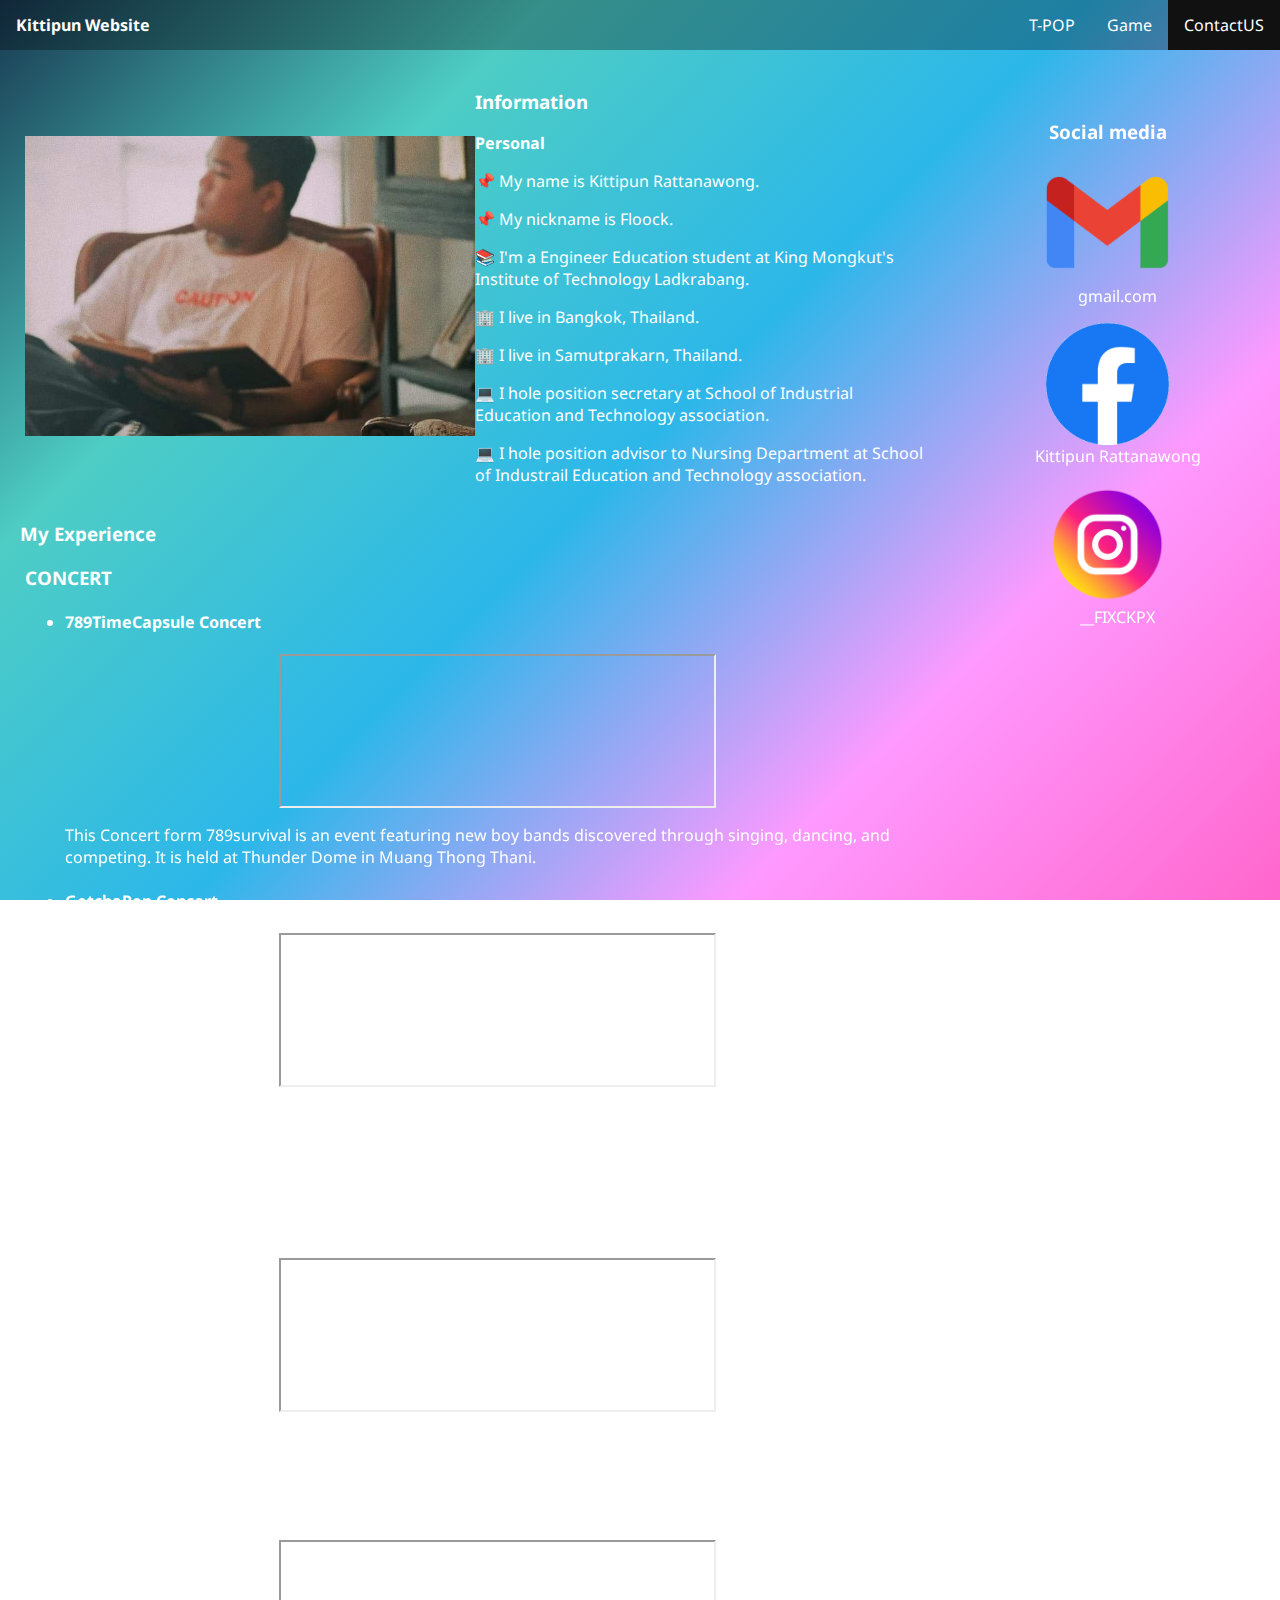
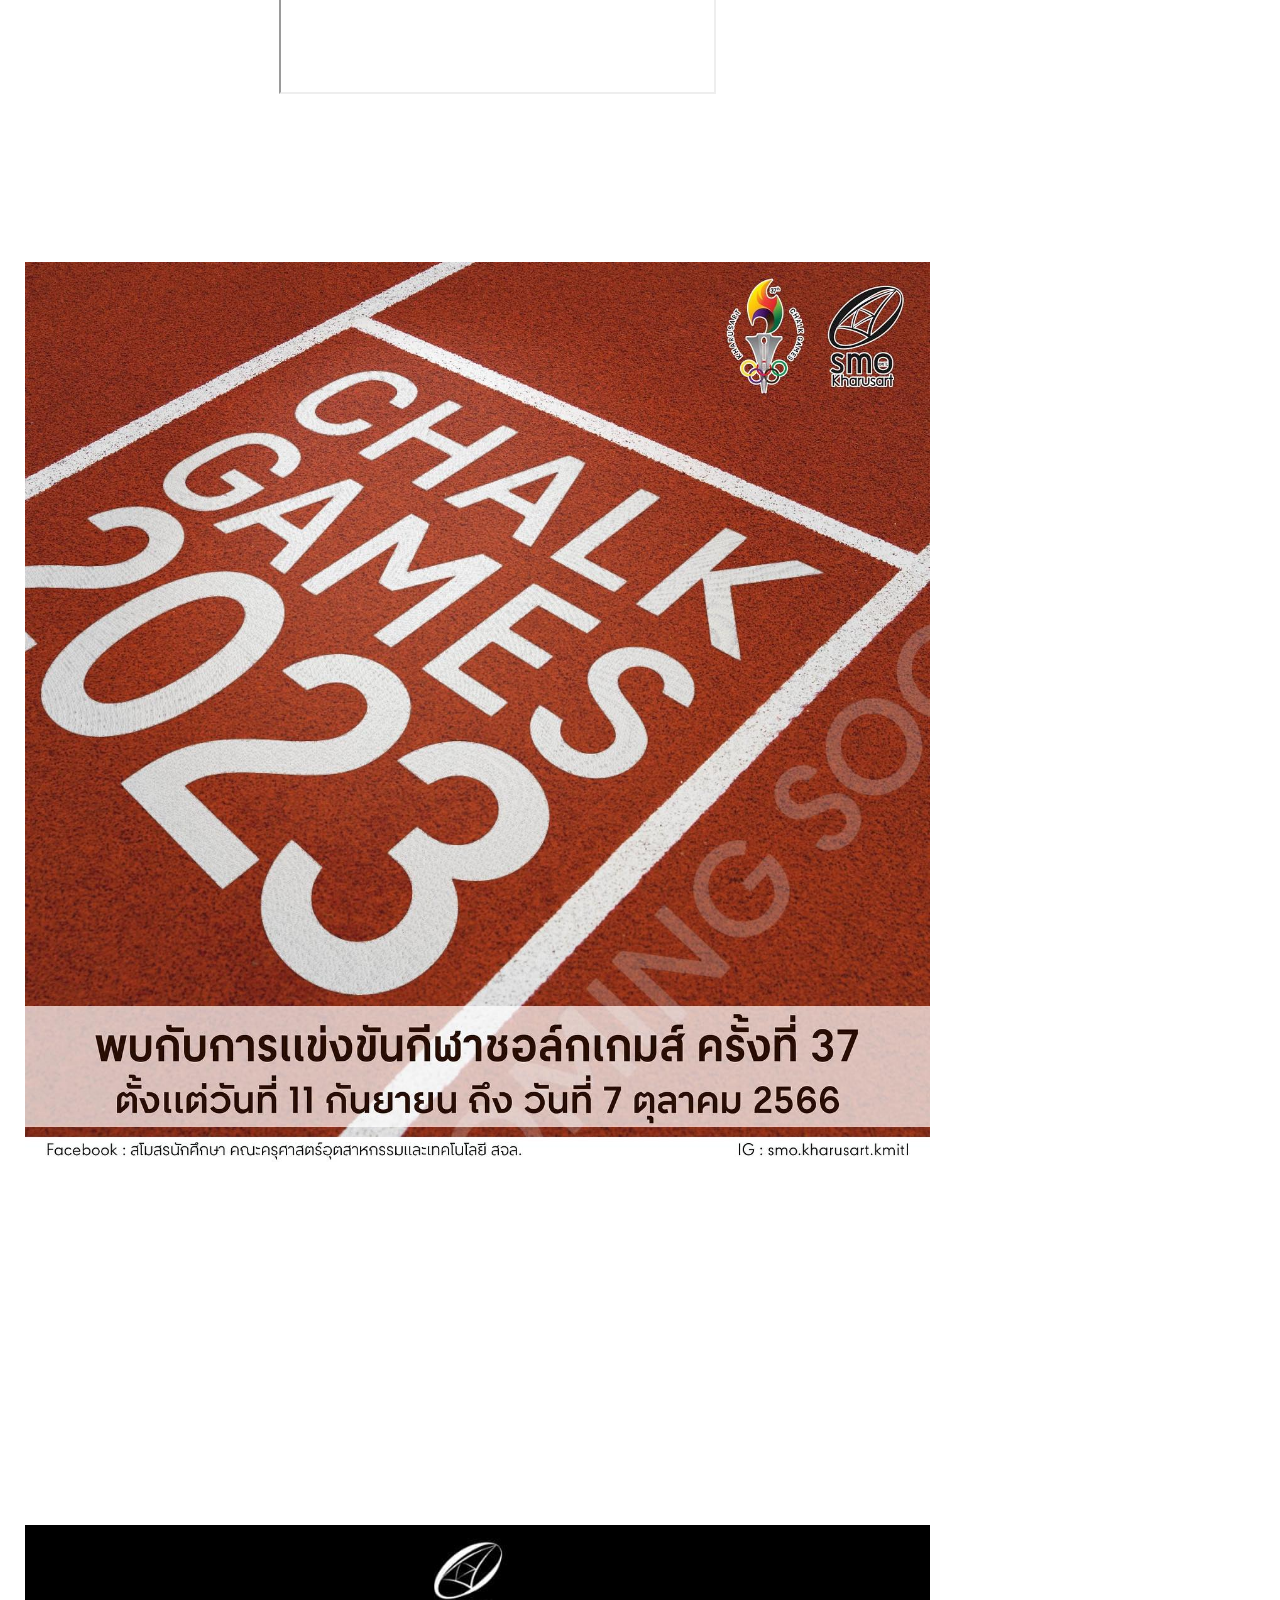
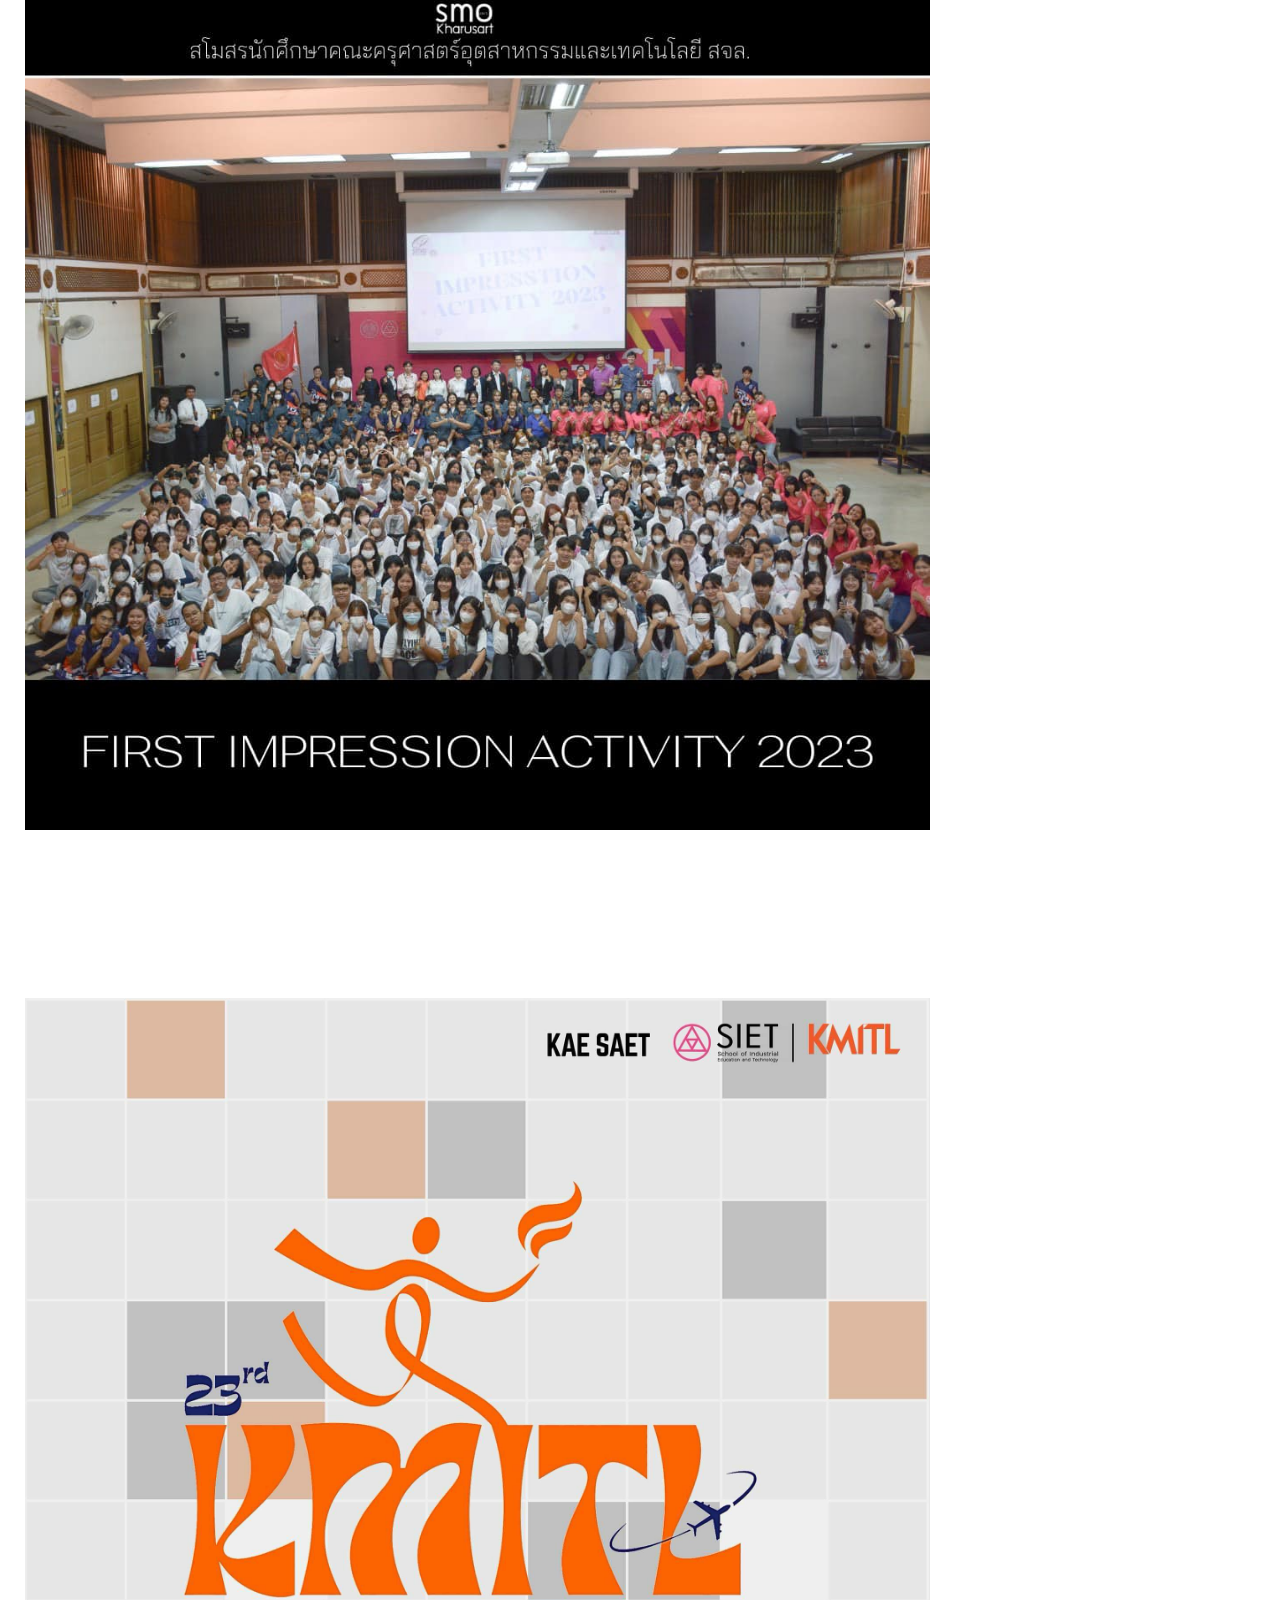
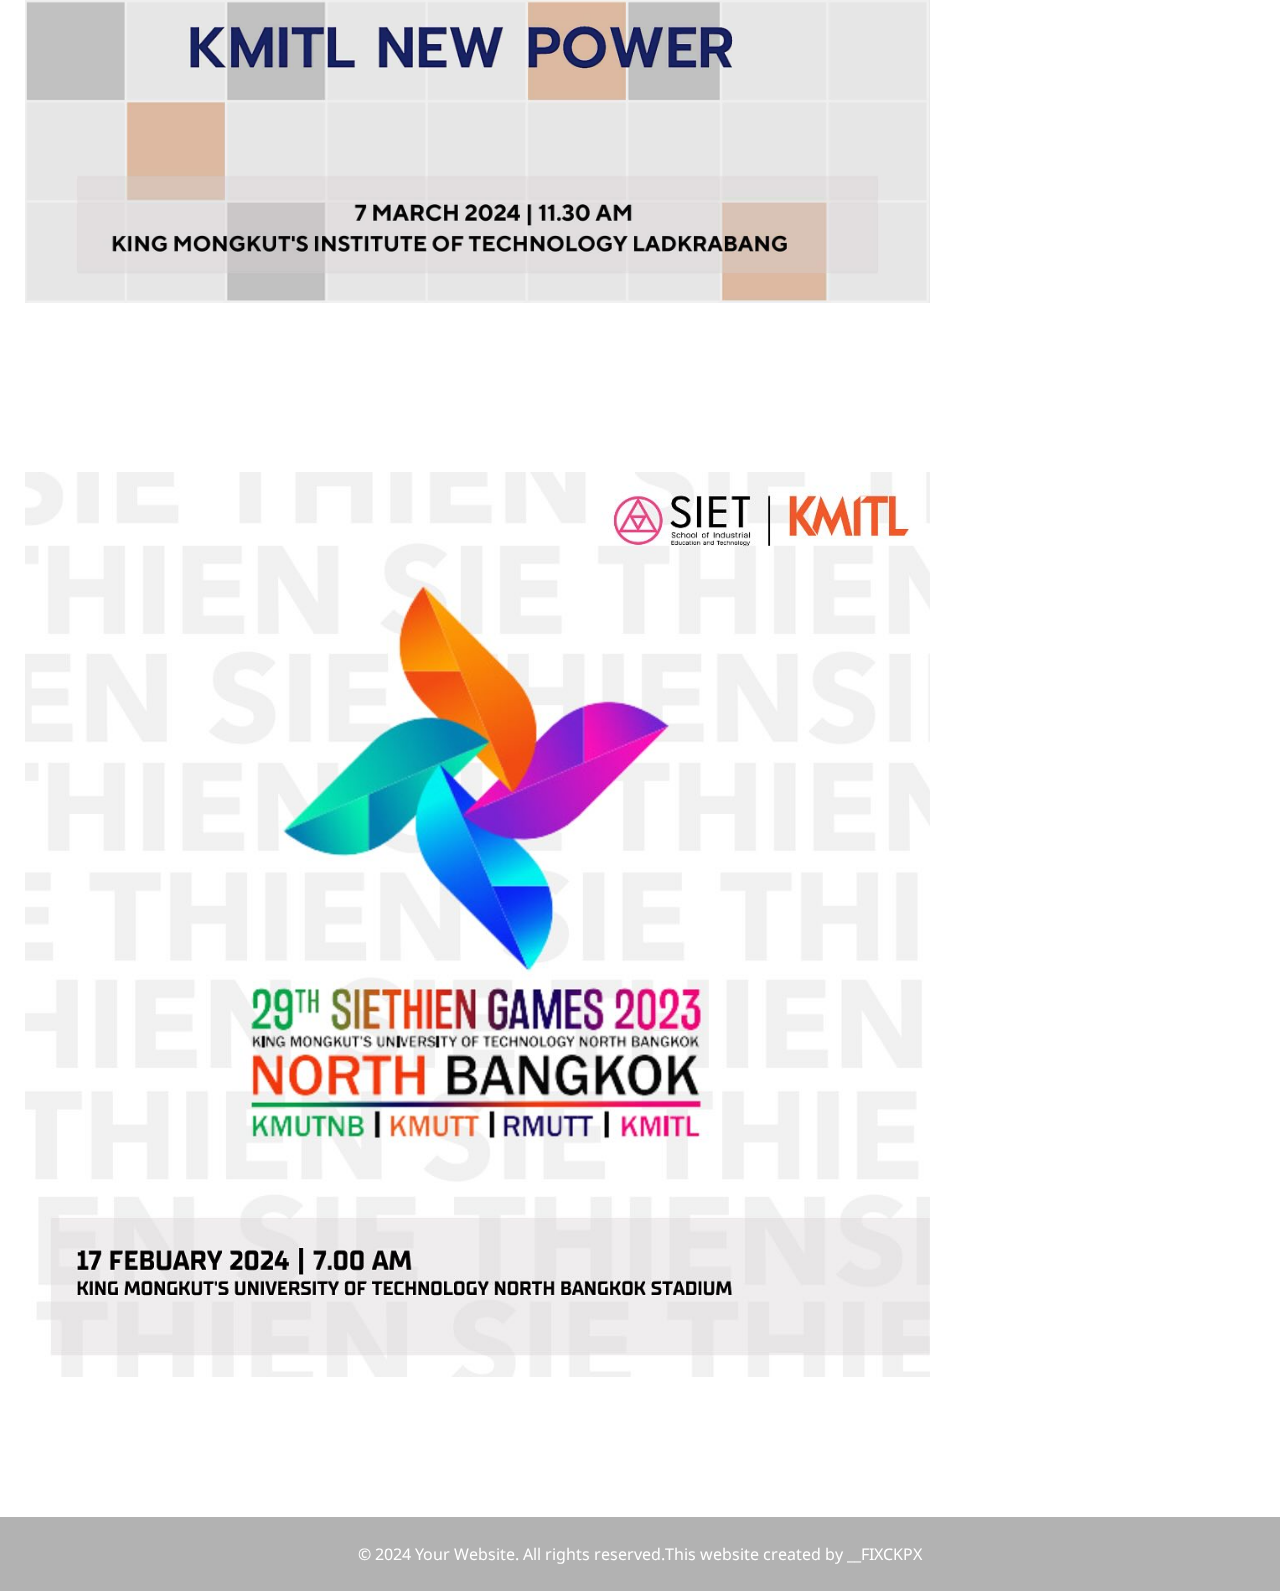
<file: ContactUs.html>
<!DOCTYPE html>
<html lang="en">

    <head>       
        <meta charset="UTF-8">
        <meta name="viewport" content="width=device-width", initial-scale="1.0">
        <title>ContactUS</title>
        <link rel="stylesheet" href="./css/personal.css">
        <link rel="stylesheet" href="./css/ContactUs.css">
    </head>

    <body>
        <nav>
            <ul>
                <li>
                    <header>
                        Kittipun Website
                    </header>
                </li>
                <li><a href="ContactUS.html" class="active">ContactUS</a></li>
                <li><a href="Game.html" class="menu">Game</a></li>
                <li><a href="index.html" class="menu">T-POP</a></li>
        </ul>
        </nav>
    </body>
    <main class="mainGrid">
        <article>
            <section id="profile-section">
                <img id="profile-img" src="./images/profile.jpg" alt="profile">
                <div>
                    <h3>Information</h3>
                        <b>Personal</b>
                        <p>📌 My name is Kittipun Rattanawong.</p>
                        <p>📌 My nickname is Floock.</p>
                        <p>📚 I'm a Engineer Education student at King Mongkut's Institute of Technology Ladkrabang.</p>
                        <p>🏢 I live in Bangkok, Thailand.</p>
                        <p>🏢 I live in Samutprakarn, Thailand.</p>
                        <p>💻 I hole position secretary at School of Industrial Education and Technology association.</p>
                        <p>💻 I hole position advisor to Nursing Department at School of Industrail Education and Technology association.</p>
                </div>
            </section>
            <h3>My Experience</h3>
            <content class="gridContent">
                <section>
                    <h3>CONCERT</h3>
                    <ul>
                        <li>
                            <h4>789TimeCapsule Concert</h4>
                            <iframe class="video-container" src="https://www.youtube.com/embed/MBfHHa-fzUc"></iframe>
                            <p>This Concert form 789survival is an event featuring new boy bands discovered through singing, dancing, and competing. It is held at Thunder Dome in Muang Thong Thani.</p>
                        </li>
                    </ul>
                    <ul>
                        <li>
                            <h4>GotchaPop Concert</h4>
                            <iframe class="video-container" src="https://www.youtube.com/embed/Qbnlqwfl5tk"></iframe>
                            <p>"GotchaPop" concert is a music event featuring various pop artists and bands, showcasing their hit songs and entertaining performances.</p>
                        </li> 
                    </ul>
                </section>
                <section>
                    <h3>Song In My Heart</h3>
                    <ul>
                        <li>
                            <h4>11 นาฬิกา - COPTER</h4>
                            <iframe class="video-container" src="https://www.youtube.com/embed/eIqxlsmPAio"></iframe>
                            <p>"The sky may not look the same every day,
                                But one thing that never changes in any way,
                                Is my longing for you that forever stays."</p>
                        </li>
                    </ul>
                    <ul>
                        <li>
                            <h4>ดาวหางฮัลเลย์ (Halley’s Comet) - BUS version</h4>
                            <iframe class="video-container" src="https://www.youtube.com/embed/VJB6zoDg3e4"></iframe>
                            <p>"Hally's Comet" travels on a regular orbit that brings it close enough to Earth approximately every 75 years. Would it be possible for us to watch the comet together with you if we wished?</p>
                        </li> 
                    </ul>
                </section>
                <section>
                    <h3>Association</h3>
                    <h4>CHALK GAMES 2022 & 2023</h4>
                    <img src="./images/chalk game2023.jpg" alt="ChalkGame">
                    <ul>
                        <li>
                            <p>"Chalk Games" is an intra-faculty competition within the School of Industrial Education and Technology where athletes and representatives from 5 different academic disciplines compete. These disciplines include:
                                <ul>
                                    <li>
                                        <p>Department of Engineering Education</p>
                                    </li>
                                    <li>
                                        <p>Department of Agricultural Education</p>
                                    </li>
                                    <li>
                                        <p>Department of Design Education</p>
                                    </li>
                                    <li>
                                        <p>Department of Interior Design</p>
                                    </li>    
                                    <li>    
                                        <p>Department of Architecture</p>
                                    </li>
                                </ul>
                            </li>
                        </ul>
                </section>
                <section>
                    <h3>Association</h3>
                    <h4>First Impression 2023</h4>
                    <img src="./images/first impresion 2023.jpg" alt="firstIm">
                    <ul> 
                        <li>
                            <p>The "First Impression Activity 2023" is an event organized to welcome new students to the institution and faculty. 
                            It is held annually as a way to greet incoming students and introduce them to the campus environment.</p>
                        </li>
                    </ul>
                </section>
                <section>
                    <h3>Association</h3>
                    <h4>Kaesaet 2023</h4>
                    <img src="./images/kaesadd.jpg" alt="Kaesaet">
                    <ul> 
                        <li>
                            <p>"KhaeSaet Game 2023" is a grand sports and recreational competition for the members of the King Mongkut's Institute of Technology Ladkrabang.</p>
                        </li>
                    </ul>
                </section>
                <section>
                    <h3>Association</h3>
                    <h4>SIETHIEN GAMES 2023</h4>
                    <img src="./images/siethien.jpg" alt="SIETHIEN">
                    <ul> 
                        <li>
                            <p>"SIETHIEN game2023" is a sports competition among industrial education students from four universities/institutions, namely: King Mongkut's University of Technology North Bangkok, King Mongkut's University of Technology Thonburi, Rajamangala University of Technology Thanyaburi, and the Institute of Technology, King Mongkut's University of Technology Ladkrabang.</p>
                        </li>
                    </ul>
                </section>
            </content>
        </article>
        <aside>
            <h3>Social media</h3>
            <p class="centered-text"><img src="./images/gmail.png" alt="github" width="30" height="30"><a
                class="aside-margin" href="mailto:floock0135@gmail.com">gmail.com</a></p>
            <p class="centered-text"><img src="./images/facebook.png" height="30" width="30" alt="facebook"><a
                    class="aside-margin" href="https://www.facebook.com/floock.rattanawong.3">Kittipun Rattanawong</a></p>
            <p class="centered-text"><img src="./images/instagram.png" alt="instagram" width="30" height="30"><a
                    class="aside-margin" href="https://www.instagram.com/__fixckpx/">__FIXCKPX</a><p>
        </aside>
    </main>
    <footer>       
        <p>&copy; 2024 Your Website. All rights reserved.</p>
        <p>This website created by __FIXCKPX</p>
    </footer>
</html>
</file>
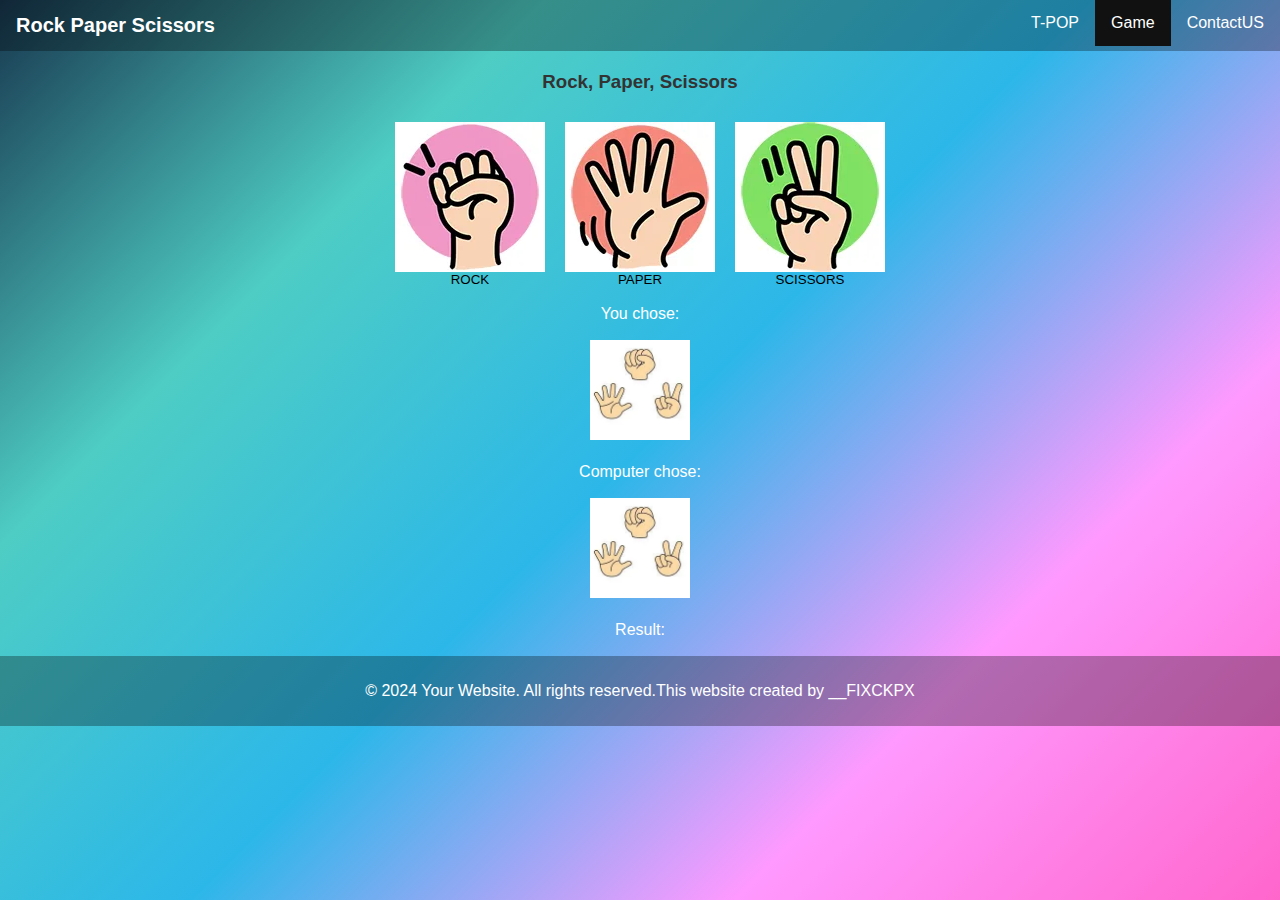
<file: Game.html>
<!DOCTYPE html>
<html lang="en">

<head>
    <meta charset="UTF-8">
    <meta name="viewport" content="width=device-width", initial-scale="1.0">
    <title>Rock, Paper, Scissors</title>
    <link rel="stylesheet" href="./css/personal.css">
    <link rel="stylesheet" href="./css/Game.css">
</head>

    <body>
        <nav>
            <ul>
                <li>
                    <header>Rock Paper Scissors</header>
                </li>
                <li><a href="profile.html" class="menu">ContactUS</a></li>
                <li><a href="Game.html" class="active">Game</a></li>
                <li><a href="index.html" class="menu">T-POP</a></li>
            </ul>
        </nav>
        <h3 id="Game">
            Rock, Paper, Scissors
        </h3>
            <div id="game">
                <button onclick="play('rock')"><img class="Rock" src="./images/rock_32_11zon.webp" width="30px" height="30px">ROCK</button>
                <button onclick="play('paper')"><img class="Paper" src="./images/paper_23_11zon.webp" width="30px" height="30px">PAPER</button>
                <button onclick="play('scissors')"><img class="Scissors" src="./images/scissors_33_11zon.webp" width="30px" height="30px">SCISSORS</button>
            </div>
            <div id="result">
                <div class="choice-image">
                    <p>You chose: <strong><span id="player-choice"></span></strong></p>                   
                    <img src="./images/rock paper scissor_31_11zon.webp" width="30px" height="30px" alt="Player's choice" id="player-img">
                </div>
                <div class="choice-image">
                    <p>Computer chose: <strong><span id="computer-choice"></span></strong></p>
                    <img src="./images/rock paper scissor_31_11zon.webp" width="30px" height="30px" alt="Computer's choice" id="computer-img">
                </div>
                <p>Result: <strong id="outcome"></strong></p>
            </div>
            <script src="./javascript/Games.js"></script>
    </body>
    <footer>       
        <p>&copy; 2024 Your Website. All rights reserved.</p>
        <p>This website created by __FIXCKPX</p>
    </footer>
</html>
</file>
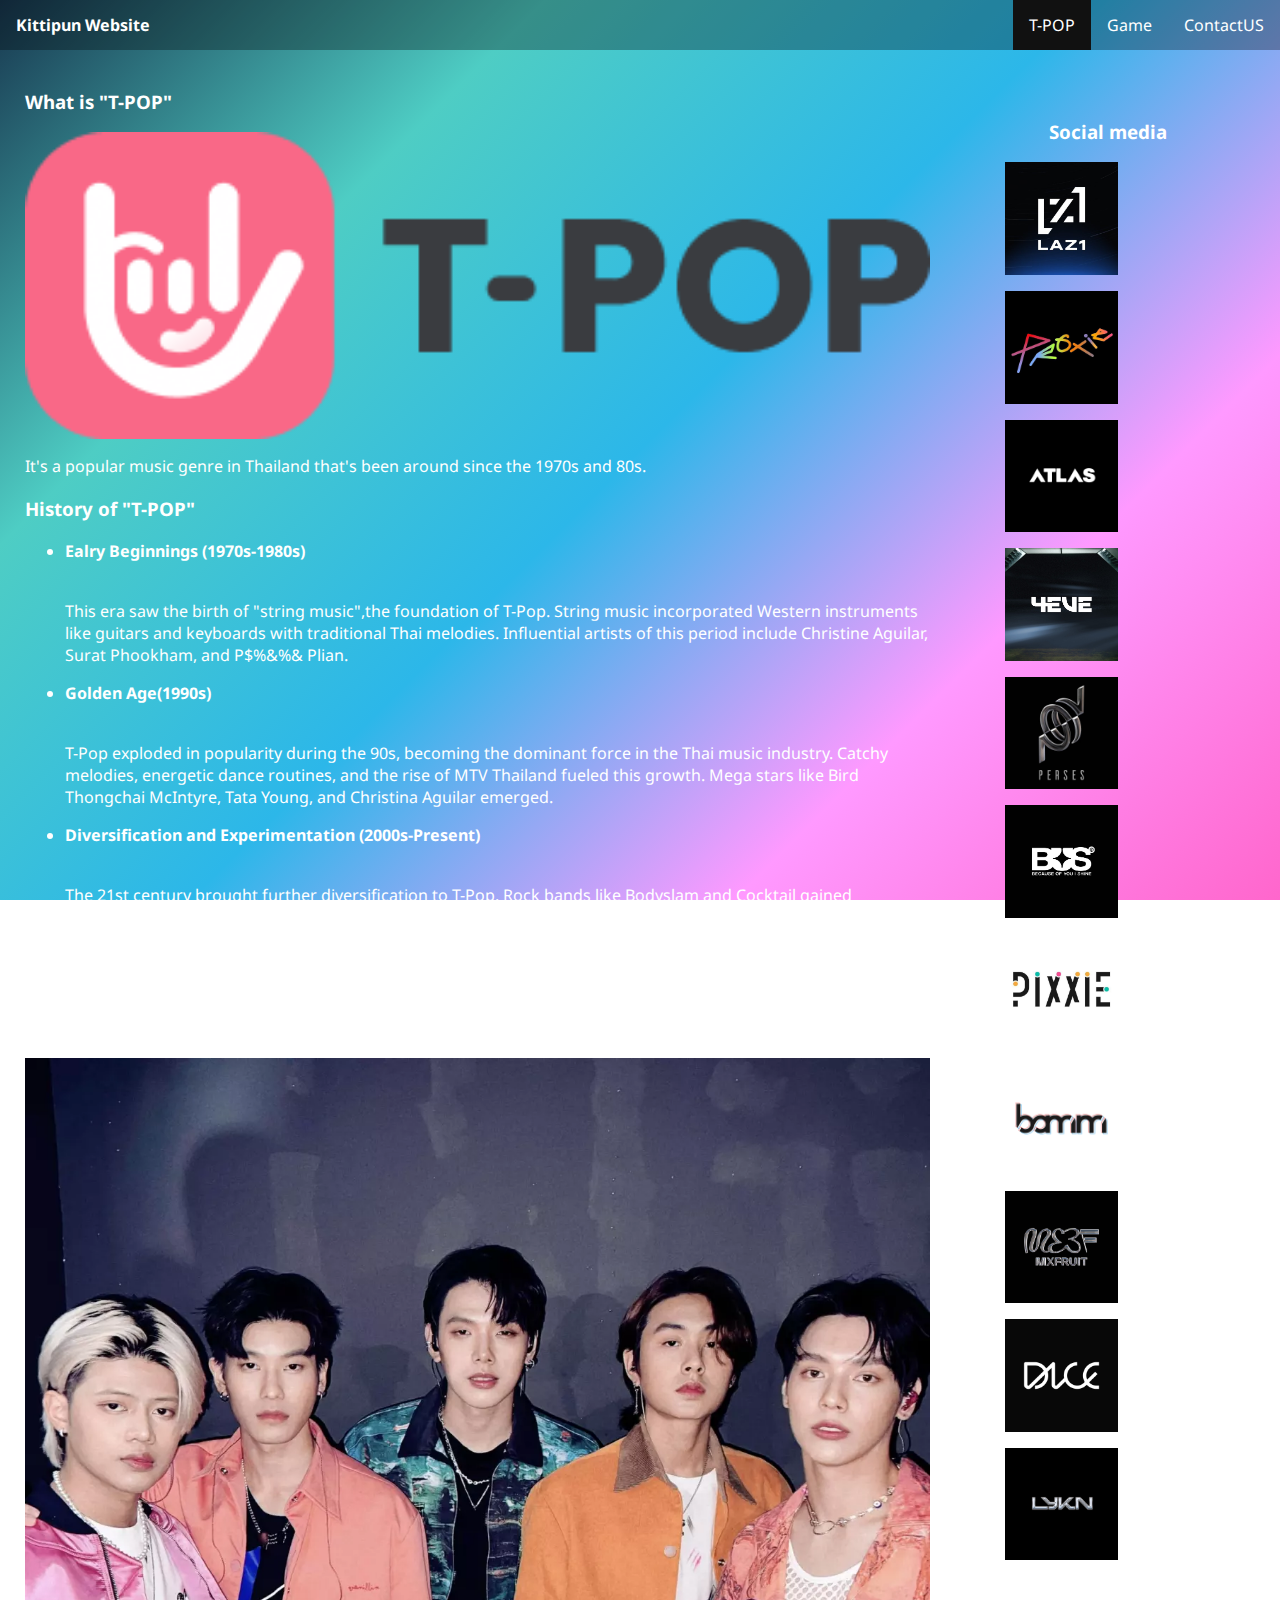
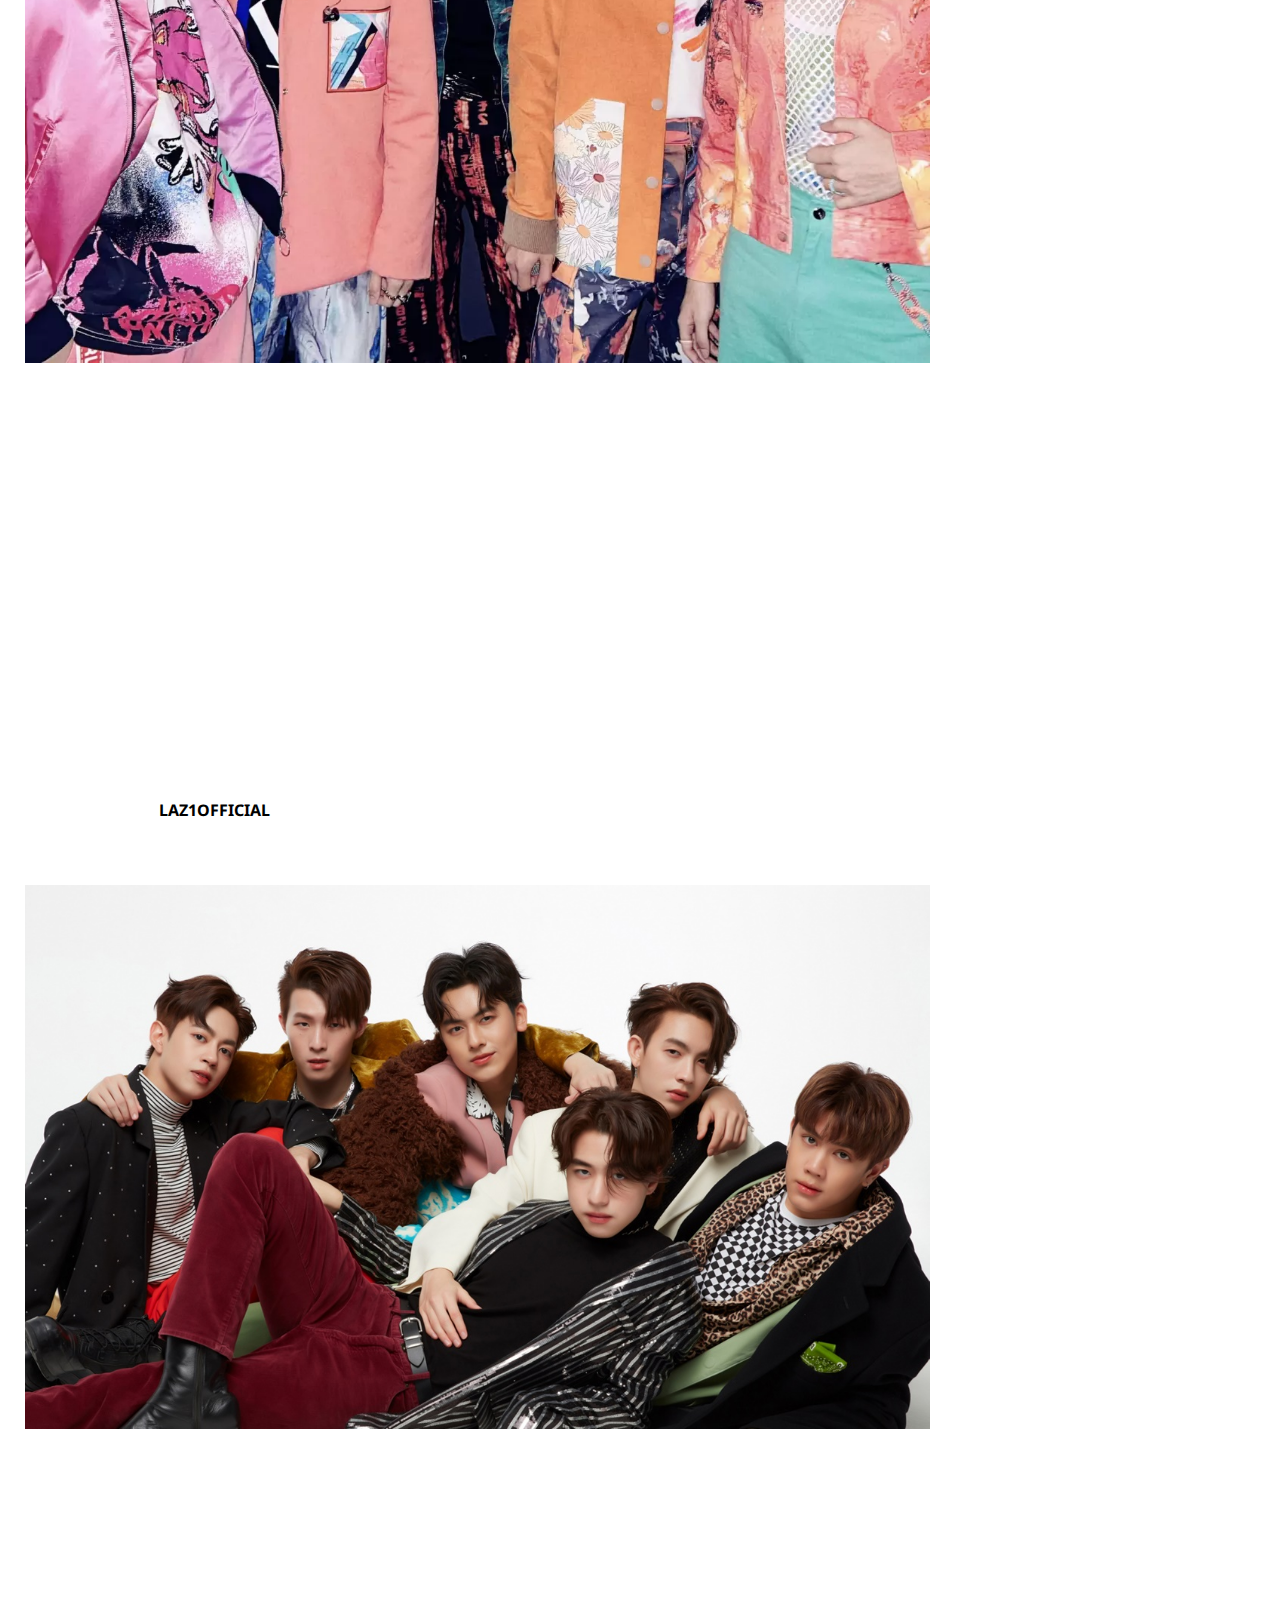
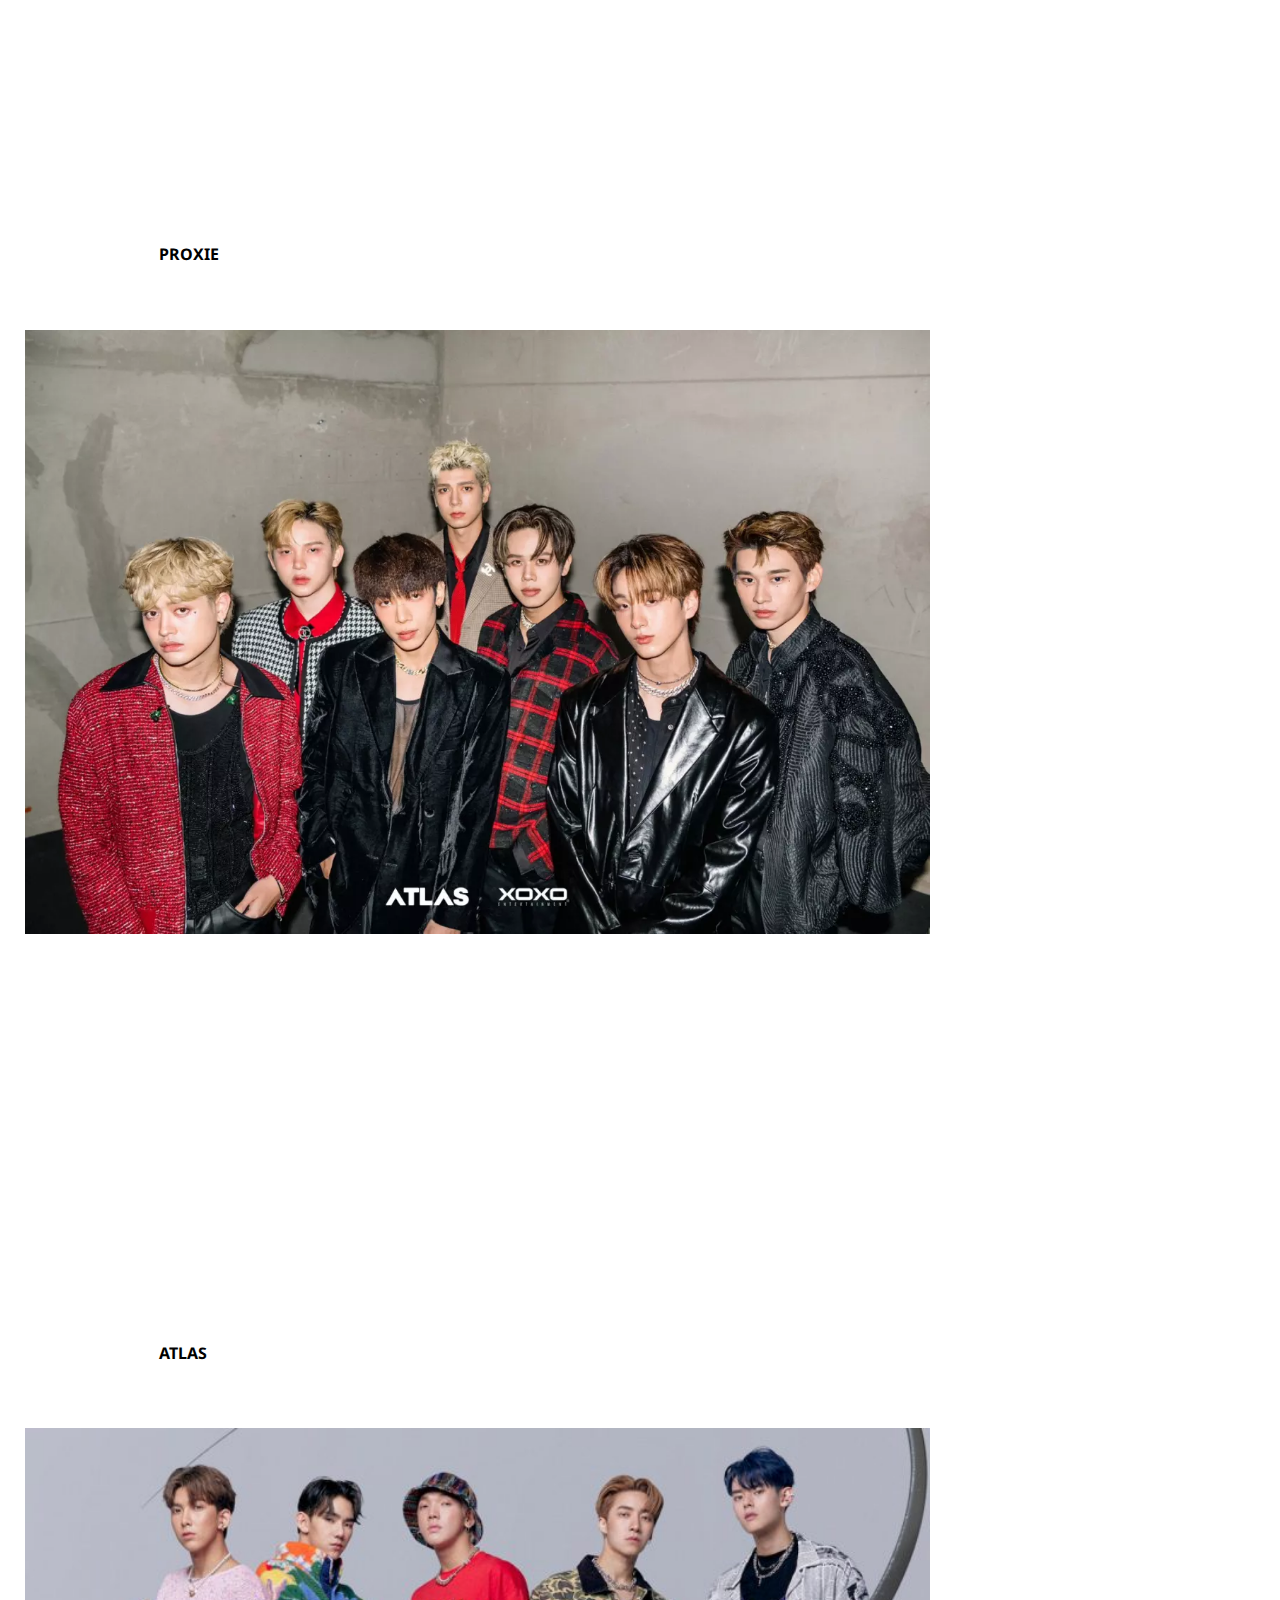
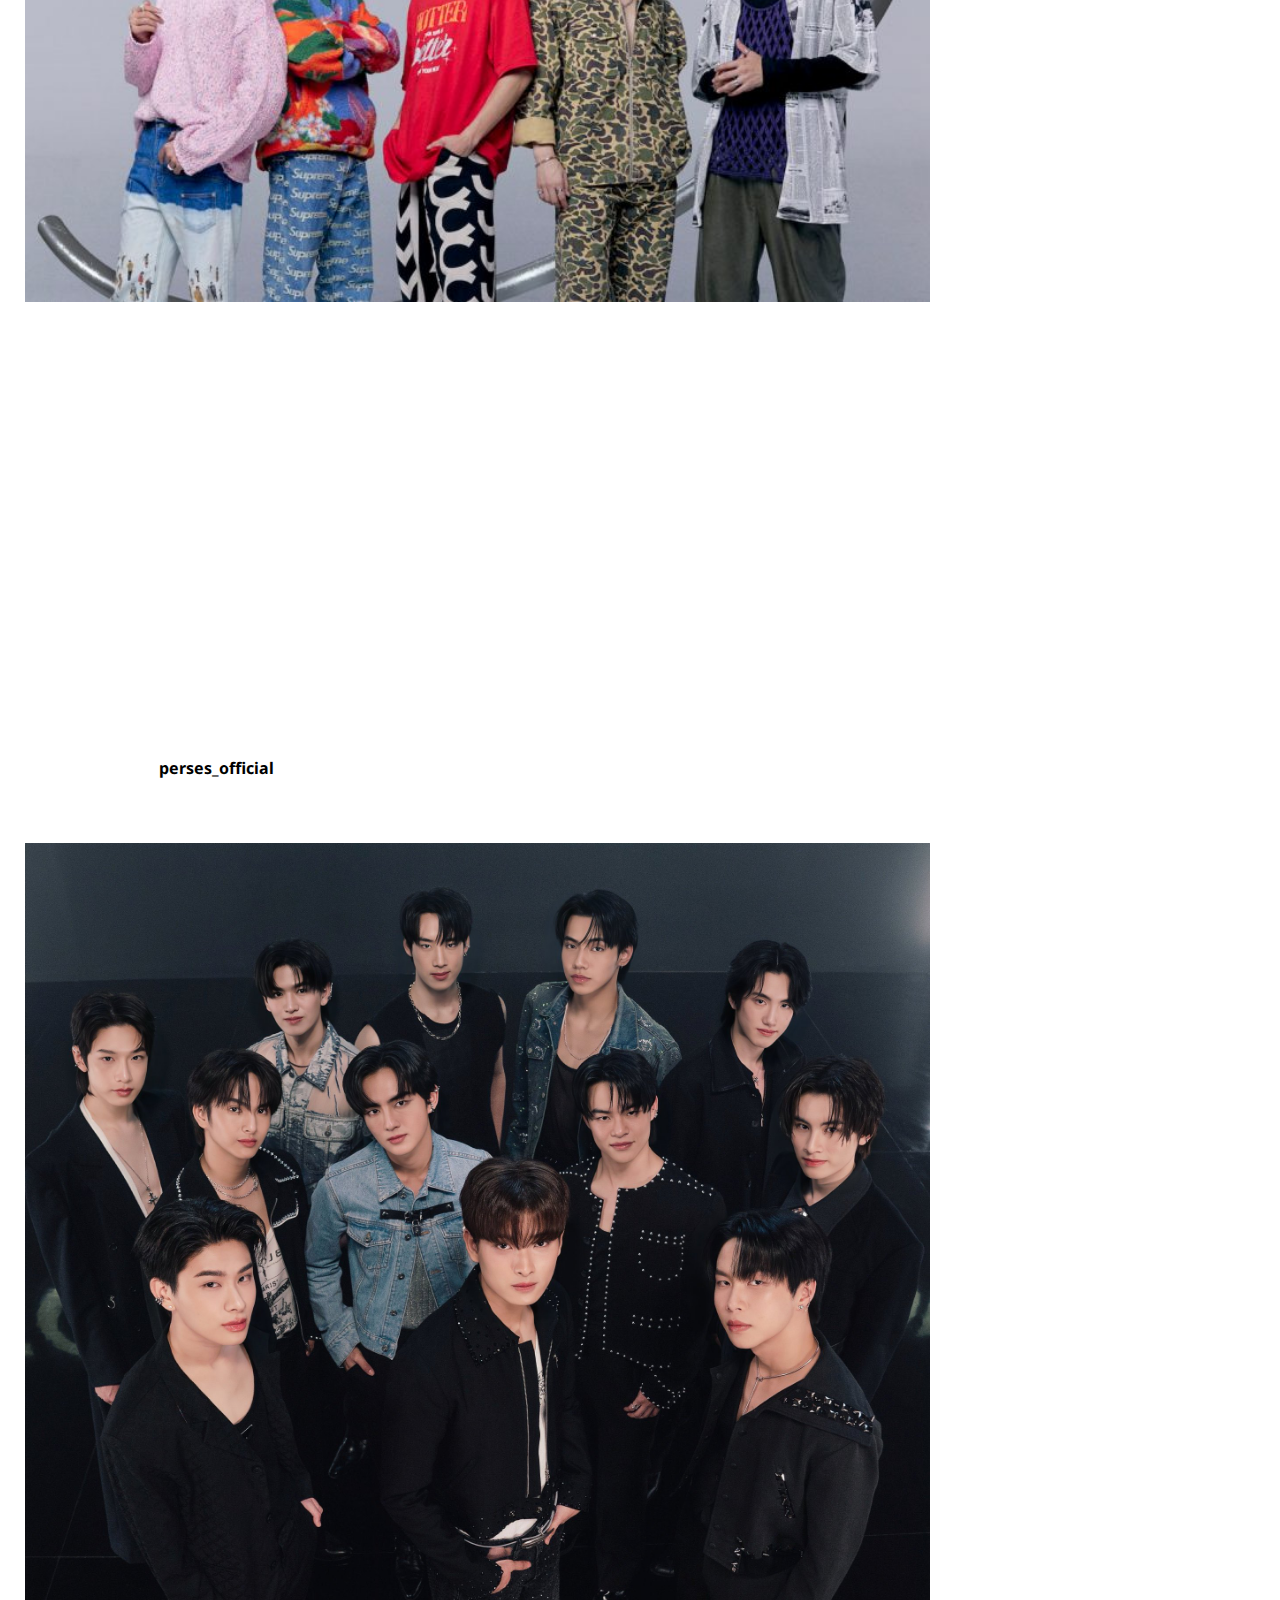
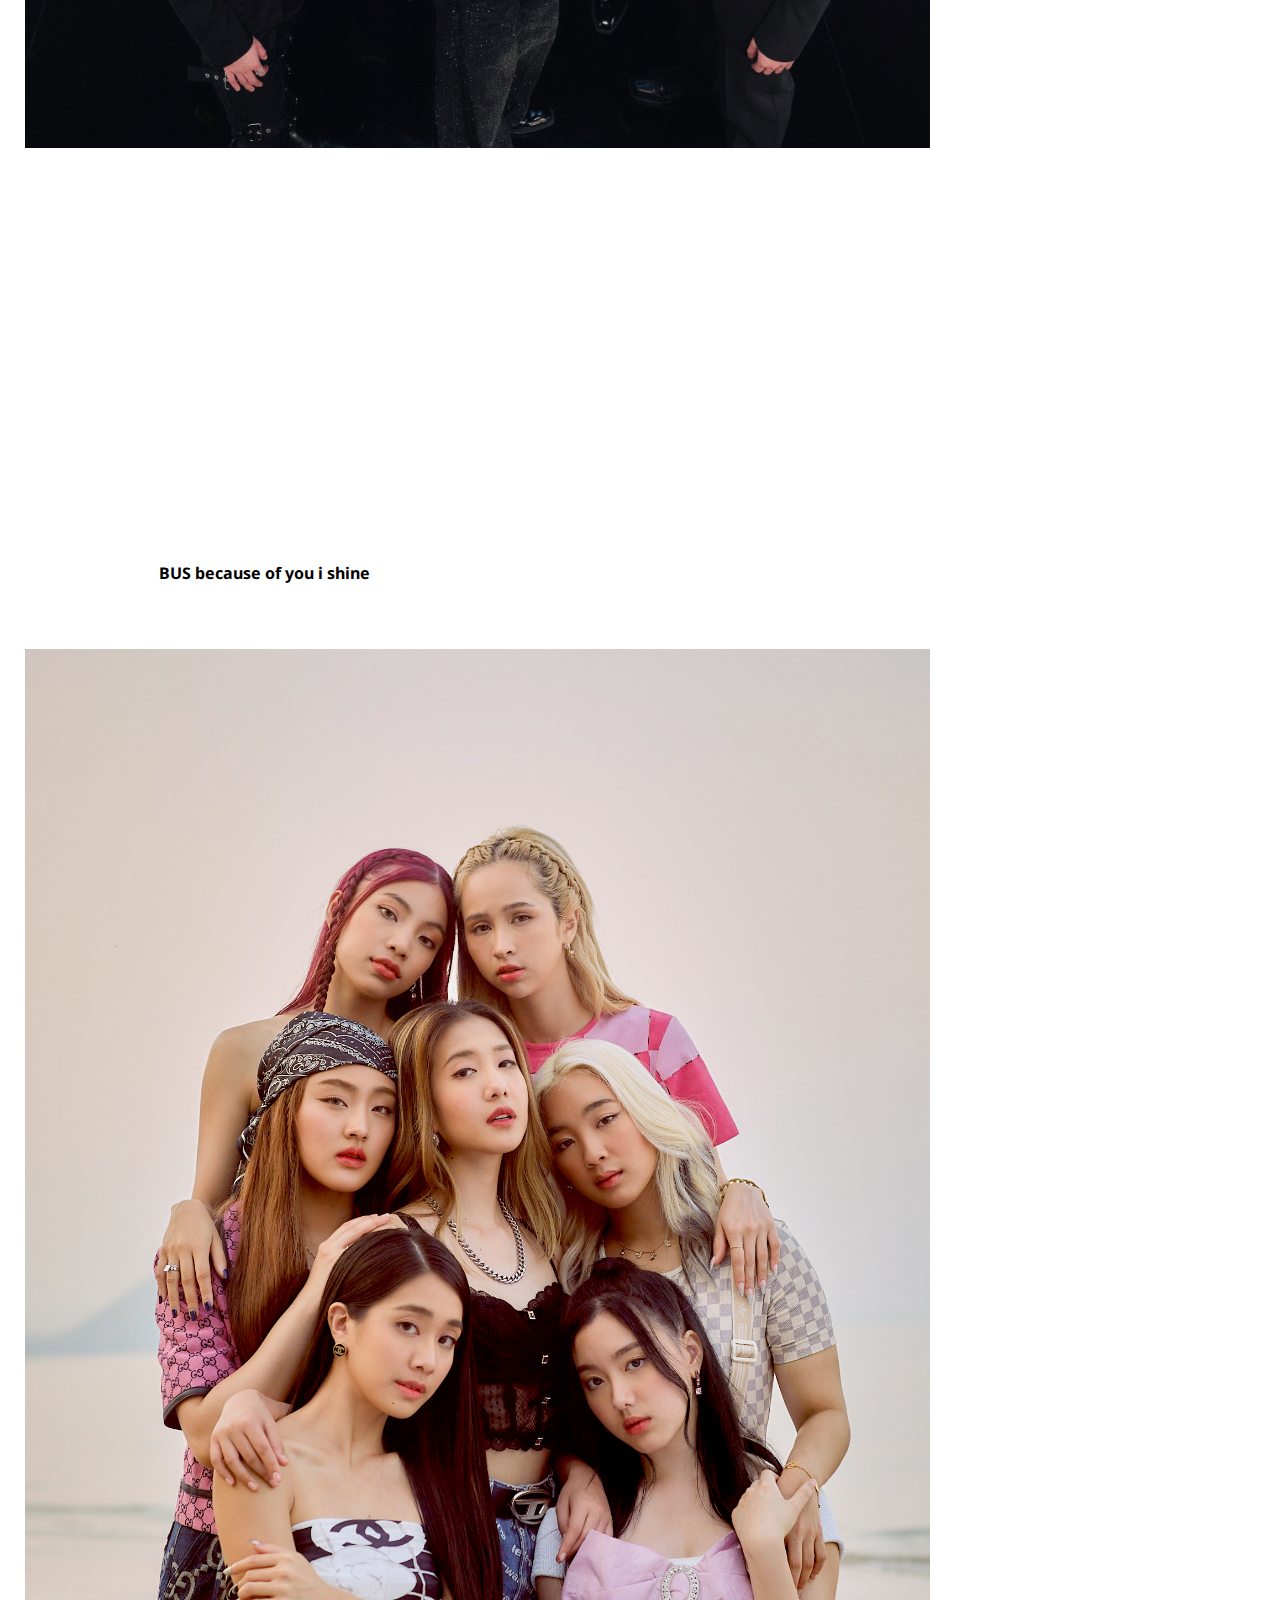
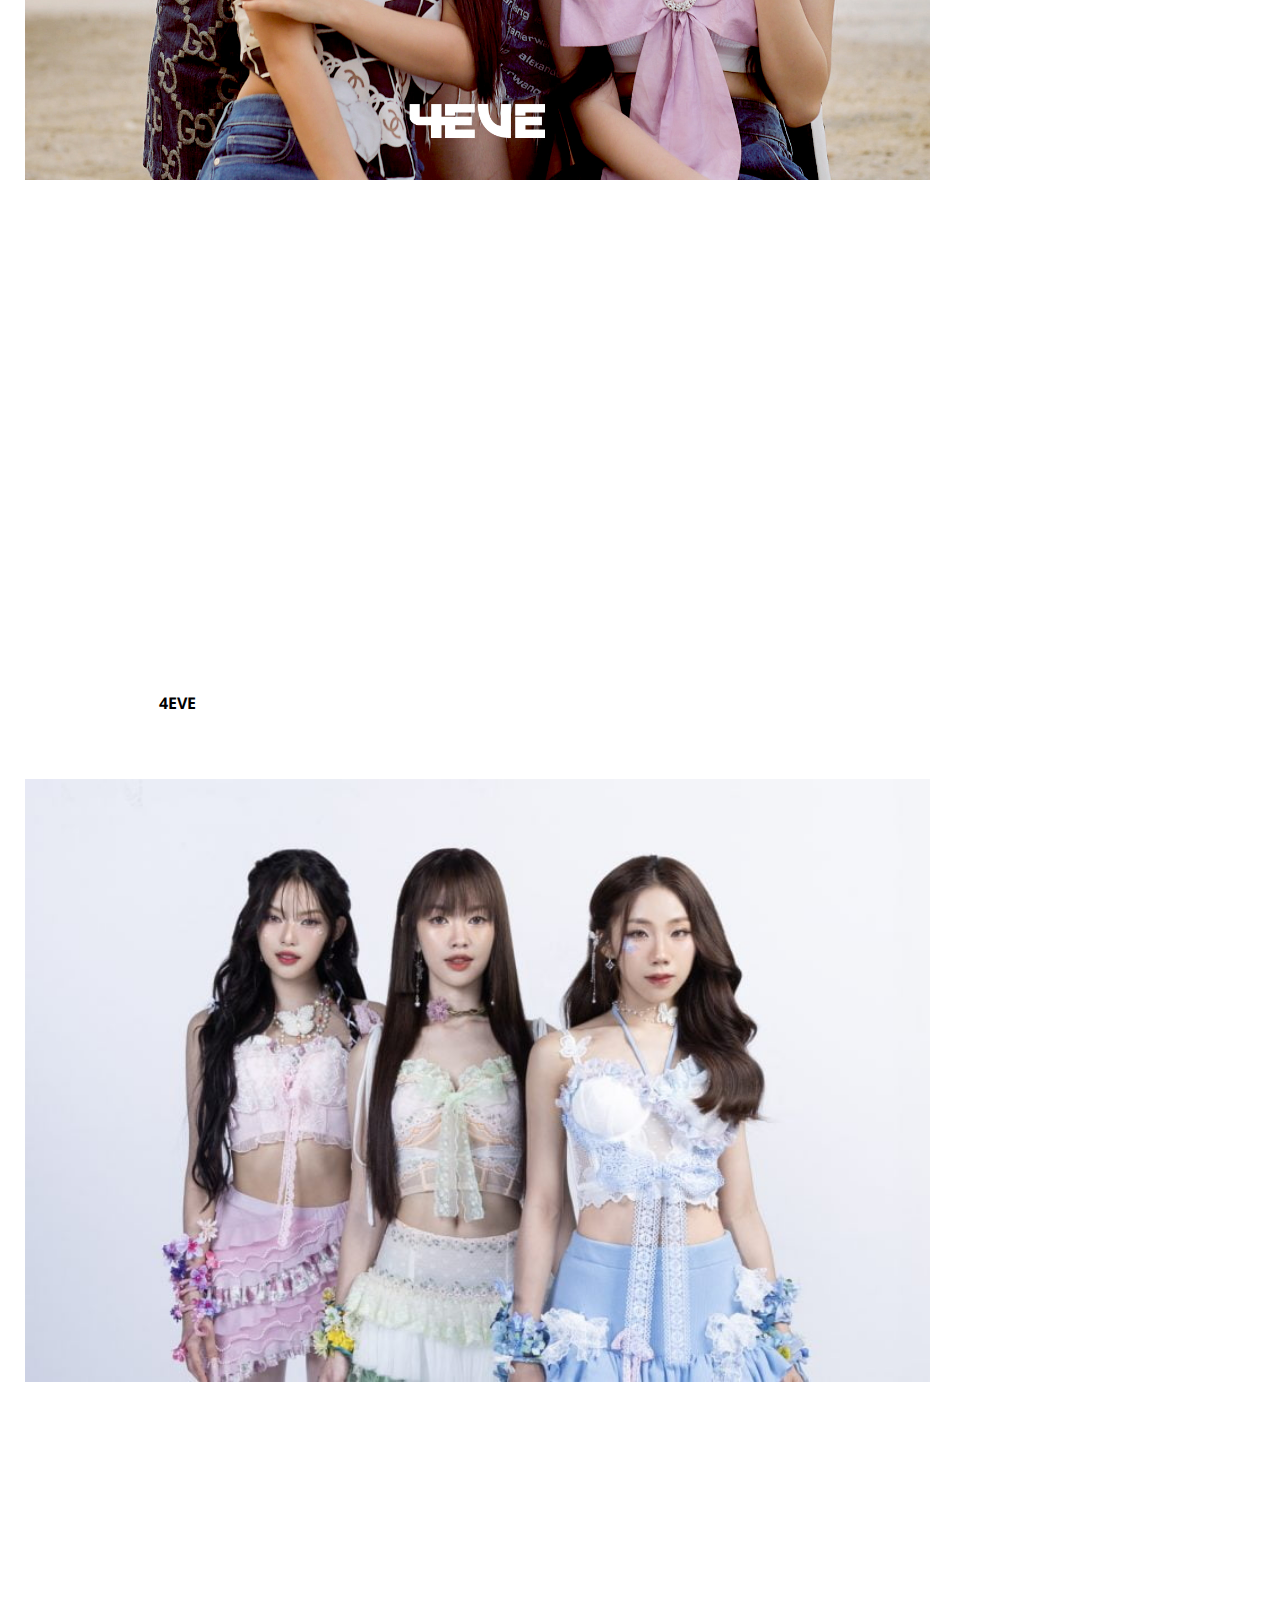
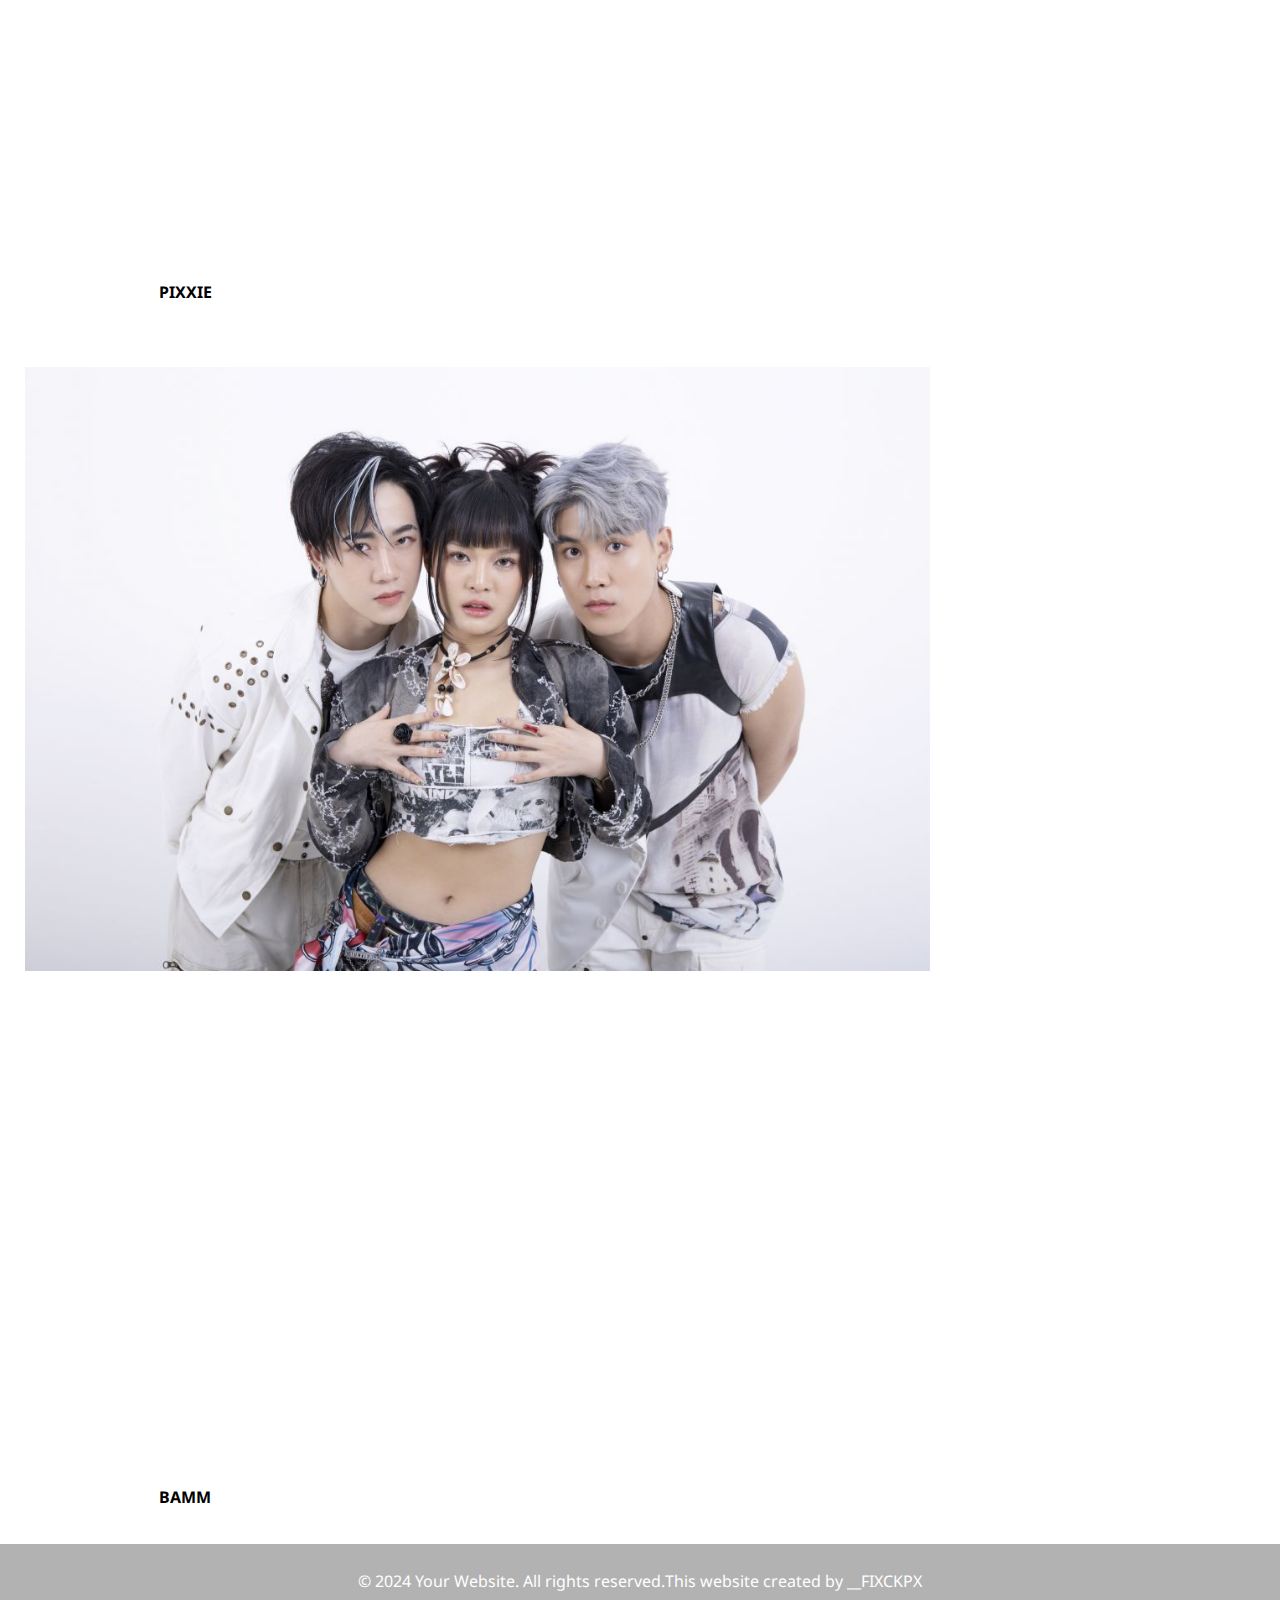
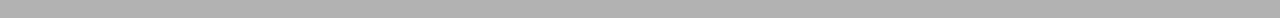
<file: personal.html>
<!DOCTYPE html>
<html lang="en">

    <head>
        <meta charset="UTF-8">
        <meta name="viewport" content="widtjh=device-width", initial-scale="1.0">
        <title>Kittipun Website</title>
        <link rel="stylesheet" href="./css/personal.css">
    </head>

    <body>
        <nav>
            <ul>
                <li>
                    <header>
                        Kittipun Website
                    </header>
                </li>
                <li><a href="ContactUS.html" class="menu">ContactUS</a></li>
                <li><a href="Game.html" class="menu">Game</a></li>
                <li><a href="personal.html" class="active">T-POP</a></li>
        </ul>
        </nav>
    </body>
    <main class="mainGrid">
        <article>
            <section>
                <h3>What is "T-POP"</h3>
                <img id="T-POP" src="./images/logo-tpop.png" alt="T-POP">
                <p> It's a popular music genre in Thailand that's been around since the 1970s and 80s.</p>
                <h3>History of "T-POP"</h3>
                <ul>
                    <li>
                        <b>Ealry Beginnings (1970s-1980s)</b>
                        <p><br>This era saw the birth of "string music",the foundation of T-Pop.
                            String music incorporated Western instruments like guitars and keyboards with traditional Thai melodies.
                            Influential artists of this period include Christine Aguilar, Surat Phookham, and P$%&%& Plian.</p>
                    </li>
                    <li>
                        <b>Golden Age(1990s)</b>
                        <p><br>T-Pop exploded in popularity during the 90s, becoming the dominant force in the Thai music industry.
                            Catchy melodies, energetic dance routines, and the rise of MTV Thailand fueled this growth.
                            Mega stars like Bird Thongchai McIntyre, Tata Young, and Christina Aguilar emerged.</p>
                    </li>
                    <li>
                        <b>Diversification and Experimentation (2000s-Present)</b>
                        <p><br>The 21st century brought further diversification to T-Pop.
                            Rock bands like Bodyslam and Cocktail gained prominence.
                            Hip-hop artists like Joey Boy and rap groups like Thaitanium entered the scene.
                            Idols groups like BNK48 and international acts with Thai members like BLACKPINK further expanded T-Pop's reach.</p>
                    </li>
                </ul>
            </section>
            <h3>T-POP BAND</h3>
            <content class="gridContent">
                <section>
                    <h4>LAZ1</h4>
                    <img src="./images/LAZ1.webp" alt="LAZ1">
                    <ul>
                        <li>
                            <b>Formed in 2022</b>
                            <p><br>They emerged from a Thai talent competition show called "LAZ iCON" and were subsequently signed by Channel One (ช่องวัน 31) under the music label "One Music" within the GMM Grammy network.
                        </li>
                        <li>
                            <b>Members</b>    
                            <p><br>The group consists of five members: DaOu, Offroad, Diamond, Geler, and Pentor.</p>
                        </li>    
                        <li> <b>Debut Single</b>
                            <p><br>Their debut single, "TASTE ME," was released in April 2022 along with an official music video YouTube.</p>
                        </li>  
                        <li>   
                            <b>Recent Release</b>
                            <p><br>Their latest music video, for the song "ไม่ตอบเลยน้า (What's The Matter?)", was released in late 2023 YouTube.</p>
                        </li>
                    </ul>
                    <p class="ref">Youtube Channel<a href="https://www.youtube.com/@laz1official941"><b>LAZ1OFFICIAL</b></a></p>
                </section>
                <section>
                    <h4>Proxie</h4>
                    <img src="./images/proxie.jpg" alt="Proxie">                 
                    <ul>
                        <li>
                            <b>Formed in 2020</b>
                            <p><br>They were selected through the reality show "The Brothers" on Channel 3.</p>
                        </li>
                        <li> <b>Members</b>    
                            <p><br>The group consists of Gun, Kim, Chokun, Gorn, Onglee, and Victor.</p>
                        </li>    
                        <li> <b>Debut Single</b>
                            <p><br>Their debut single, "Crazy Love (รักบ้าบอ)," was released in April 2022 with a music video available on YouTube</p>
                        </li>  
                        <li>   
                            <b>Recent Release</b>
                            <p><br>They have released several singles since their debut, including "คนไม่คุย (Silent Mode)" and "ตบปาก (On That Day)"</p>
                        </li>
                    </ul>
                    <p class="ref">Youtube Channel<a href="https://www.youtube.com/@PROXIEth"><b>PROXIE</b></a></p>
                </section>
                <section>
                    <h4>Atlas</h4>
                    <img src="./images/atlas.webp" alt="Atlas">                 
                    <ul>
                        <li>
                            <b>Formed in 2021</b>
                            <p><br>ATLAS is a Thai boyband under the XOXO Entertainment label, which is affiliated with Workpoint Entertainment.</p>
                        </li>
                        <li> <b>Members</b>    
                            <p><br>The group consists of seven members: Junior,Jet,Poom,Nice, Erwin, Muon, and Tad.</p>
                        </li>    
                        <li> <b>Debut Single</b>
                            <p><br>They debuted in December 2021 with their single "MAYDAY MAYDAY."</p>
                        </li>  
                        <li>   
                            <b>Recent Release</b>
                            <p><br>They have released several singles since their debut, including "I Got the Magic"</p>
                        </li>
                    </ul>
                    <p class="ref">Youtube Channel<a href="https://www.youtube.com/@atlasTH"><b>ATLAS</b></a></p>
                </section>
                <section>
                    <h4>Perses</h4>
                    <img src="./images/PERSES.jpg" alt="Perses">                 
                    <ul>
                        <li>
                            <b>Formed in 2022</b>
                            <p><br>They are the first artist under the G'NEST label, a subsidiary of the major Thai entertainment company GMM Grammy.</p>
                        </li>
                        <li> <b>Members</b>    
                            <p><br>The group consists of five members: JUNG (Leader, Rapper), NAY (Rapper), Krittin (Vocal), PALM (Dance), and PLUGGKY (Vocal).</p>
                        </li>    
                        <li> <b>Debut Single</b>
                            <p><br>They debuted on September 28, 2022, with their first single, "MY TIME."</p>
                        </li>  
                        <li>   
                            <b>Recent Release</b>
                            <p><br>They have released several singles since their debut, including "คนใกล้ที่คิดไกล (Far Too Cloes)"</p>
                        </li>
                    </ul>
                    <p class="ref">Youtube Channel<a href="https://www.youtube.com/@perses_official/videos"><b>perses_official</b></a></p>
                </section>
                <section>
                    <h4>BUS (Because of You i Shine)</h4>
                    <img src="./images/bus.jpg" alt="BUS">                 
                    <ul>
                        <li>
                            <b>Formed in 2023</b>
                            <p><br>They emerged from the Thai survival show "789 SURVIVAL" and officially debuted in December 2023.</p>
                        </li>
                        <li> <b>Members</b>    
                            <p><br>The group consists of Alan, Marc, Khunpol, Heart, Jinwook, Thai, Nex, Phutatchai, Copper, AA, Jung, and Peemwasu</p>
                        </li>    
                        <li> <b>Debut Single</b>
                            <p><br> Their debut single, "Because of You I Shine" (เพราะคุณ ฉันจึงเปร่งประกาย), was released in December 2023.</p>
                        </li>  
                        <li>   
                            <b>Recent Release</b>
                            <p><br>They have released several singles since their debut, including "WATCH YPUR STEP" and "ฟิลลิ่งแบบว่าอู้วว!"</p>
                        </li>
                    </ul>
                    <p class="ref">Youtube Channel<a href="https://www.youtube.com/@bus.becauseofyouishine/videos"><b>BUS because of you i shine</b></a></p>
                </section>
                <section>
                    <h4>4EVE</h4>
                    <img src="./images/1678429966_47078_4EVE.jpg" alt="4EVE">                 
                    <ul>
                        <li>
                            <b>Formed in 2020</b>
                            <p><br>Formed in 2020 through the Thai reality show Girl Group Star, they are affiliated with Thai music company Workpoint Entertainment working under their label XOXO Entertainment.</p>
                        </li>
                        <li> <b>Members</b>    
                            <p><br>The group consists of 7 members: Mind,Jorin,Taooam,Hannah,Fai,Punch and Aheye</p>
                        </li>    
                        <li> <b>Debut Single</b>
                            <p><br> They debuted on December 23, 2020, with their first single album called 4Eve Special Album: Trick or Treat?</p>
                        </li>  
                        <li>   
                            <b>Achievements</b>
                            <p><br>
                                <ul>
                                    <li>1.Managed to peak in the top 10 in the Spotify charts in Thailand.</li>
                                    <li>2.Their first official concert was a two-day event entitled 4Eve The First Concert Family & Friends in December 2022.</li>
                                    <li>3.They've released 3 albums and 17 songs as of March 2024.</li></p>
                                </ul>
                        </li>
                    </ul>
                    <p class="ref">Youtube Channel<a href="https://www.youtube.com/channel/UC9mrIKAyV8AushabYK8i2ew"><b>4EVE</b></a></p>
                </section>
                <section>
                    <h4>PIXXIE</h4>
                    <img src="./images/PiXXiE_WayTooCute-06-e1702604655878.jpg" alt="PIXXIE">                 
                    <ul>
                        <li>
                            <b>Formed in 2021</b>
                            <p><br>Formed by LIT Entertainment, a Thai entertainment company. is derived from the mythical pixie creature, known for mischief in flower gardens. The double "XX" represents the female chromosome (XX).</p>
                        </li>
                        <li> <b>Members</b>    
                            <p><br>The group consists of three members: Mabelz (Lead Vocalist/Visual), Pimma (Main Dancer/Main Rapper), and Ingkho (Main Vocalist).</p>
                        </li>    
                        <li> <b>Debut Single</b>
                            <p><br>Officially debuted on February 11, 2021, with their single "Ded" (เด็ด).
                                Gained recognition for their catchy music and energetic performances.</p>
                        </li>  
                        <li>   
                            <b>Recent Release</b>
                            <p><br>While there haven't been any recent releases in 2024 so far, they remain active on social media and might have upcoming projects.</p>
                        </li>
                    </ul>
                    <p class="ref">Youtube Channel<a href="https://www.youtube.com/channel/UCWOGke9Yc2S_6YYcZO88pRg"><b>PIXXIE</b></a></p>
                </section>
                <section>
                    <h4>BAMM</h4>
                    <img src="./images/bamm.jpg" alt="BAMM">                 
                    <ul>
                        <li>
                            <b>Formed in 2021</b>
                            <p><br>Formed by LIT Entertainment, a Thai entertainment company.</p>
                        </li>
                        <li> <b>Members</b>    
                            <p><br>The group consists of three members: Mang,Arty,Pao</p>
                        </li>    
                        <li> <b>Debut Single</b>
                            <p><br>Officially debuted on February 11, 2021, with their single "2Cool2care" (โดนเทแต่เท่อยู่).</p>
                        </li>  
                        <li>   
                            <b>Recent Release</b>
                            <p><br>
                                <li>
                                    <p>"เกือบเป็นแฟน (Close Enough)" (released in November 2023) - A song about unrequited feelings and being close to a romantic relationship.</p>
                                </li>
                                <li>
                                    <p>"เพื่อนกันไม่เลิกกัน (Close Friend)" (released in September 2023) - A song about cherishing a close friendship and navigating emotions.</p>
                                </li>
                            </p>
                        </li>
                    </ul>
                    <p class="ref">Youtube Channel<a href="https://www.youtube.com/channel/UC_-_pECGzoiCGXAm2YsPsFw"><b>BAMM</b></a></p>
                </section>
            </content>
        </article>
        <aside>
            <h3>Social media</h3>
            <p class="centered-text"><a
                class="aside-margin" href="https://www.youtube.com/@laz1official941"><img src="./images/laz1 logo.jpg" alt="laz1"></a></p>
            <p class="centered-text"><a
                class="aside-margin" href="https://www.youtube.com/@PROXIEth"><img src="./images/proxie_logo].jpg" alt="proxie"></a></p>
            <p class="centered-text"><a
                class="aside-margin" href="https://www.youtube.com/@atlasTH"><img src="./images/atlas_logo.jpg" alt="atlas"></a></p>    
            <p class="centered-text"><a
                class="aside-margin" href="https://www.youtube.com/@4eve"><img src="./images/4eve_logo.jpg" alt="4EVE"></a></p>
            <p class="centered-text"><a
                class="aside-margin" href="https://www.youtube.com/channel/UCHoaMZ7da6W7VlM-PsmsfQg"><img src="./images/perses_logo.jpg" alt="PERSES"></a></p>
            <p class="centered-text"><a
                class="aside-margin" href="https://www.youtube.com/@bus.becauseofyouishine"><img src="./images/bus_logo.jpg" alt="bus"></a></p>
            <p class="centered-text"><a
                class="aside-margin" href="https://www.youtube.com/channel/UCWOGke9Yc2S_6YYcZO88pRg"><img src="./images/pixxie_logo.jpg" alt="PIXXIE"></a></p>    
            <p class="centered-text"><a
                class="aside-margin" href="https://www.youtube.com/channel/UC_-_pECGzoiCGXAm2YsPsFw"><img src="./images/bamm_logo.png" alt="bamm"></a></p>
            <p class="centered-text"><a
                class="aside-margin" href="https://www.youtube.com/channel/UC_-_pECGzoiCGXAm2YsPsFw"><img src="./images/mxfruit_logo.jpg" alt="mxfruit"></a></p>            
            <p class="centered-text"><a
                class="aside-margin" href="https://www.youtube.com/@DICE.SONRAY"><img src="./images/dice_logo.jpg" alt="DICE"></a></p>
            <p class="centered-text"><a
                class="aside-margin" href="hhttps://www.youtube.com/channel/UCRGQd_cCXQEbnpCETnq96NA"><img src="./images/lykn_logo.jpg" alt="lykn"></a></p>
        </aside>
    </main>
    <footer>       
        <p>&copy; 2024 Your Website. All rights reserved.</p>
        <p>This website created by __FIXCKPX</p>
    </footer>
</html>
</file>
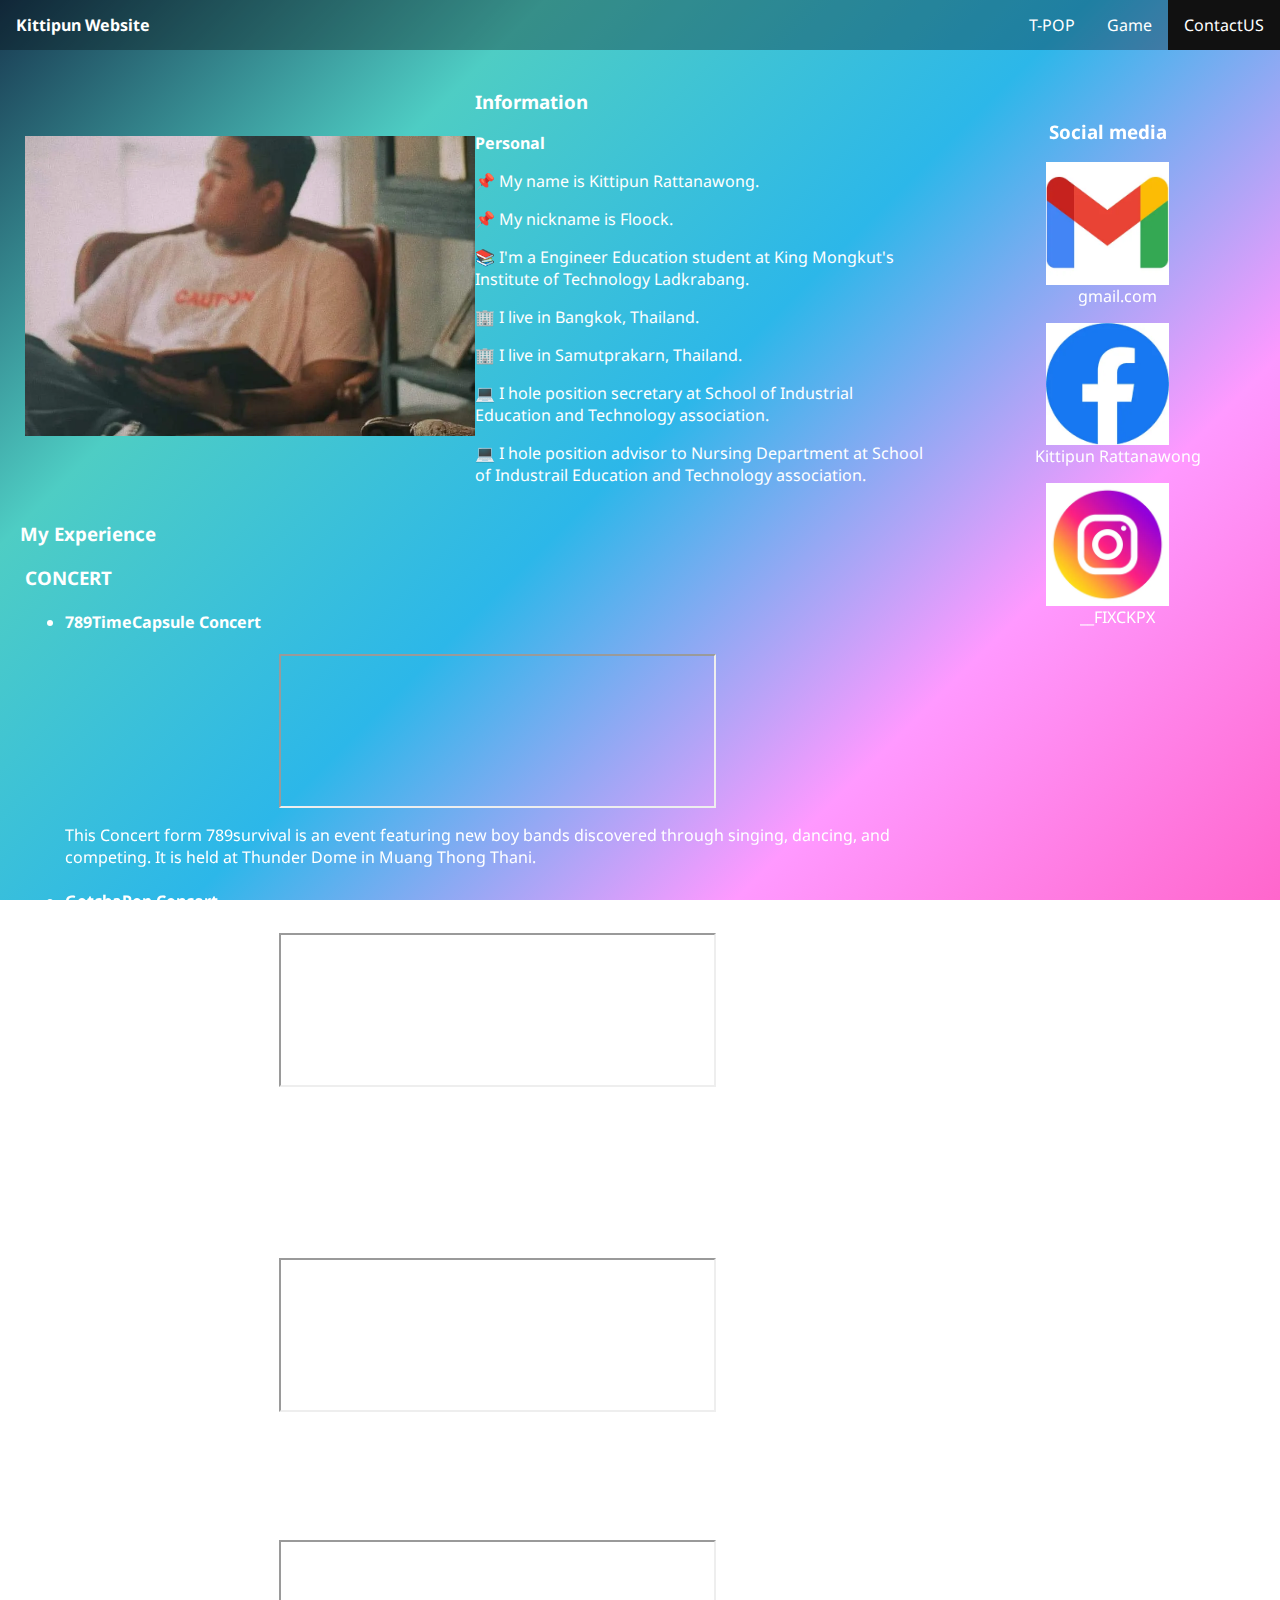
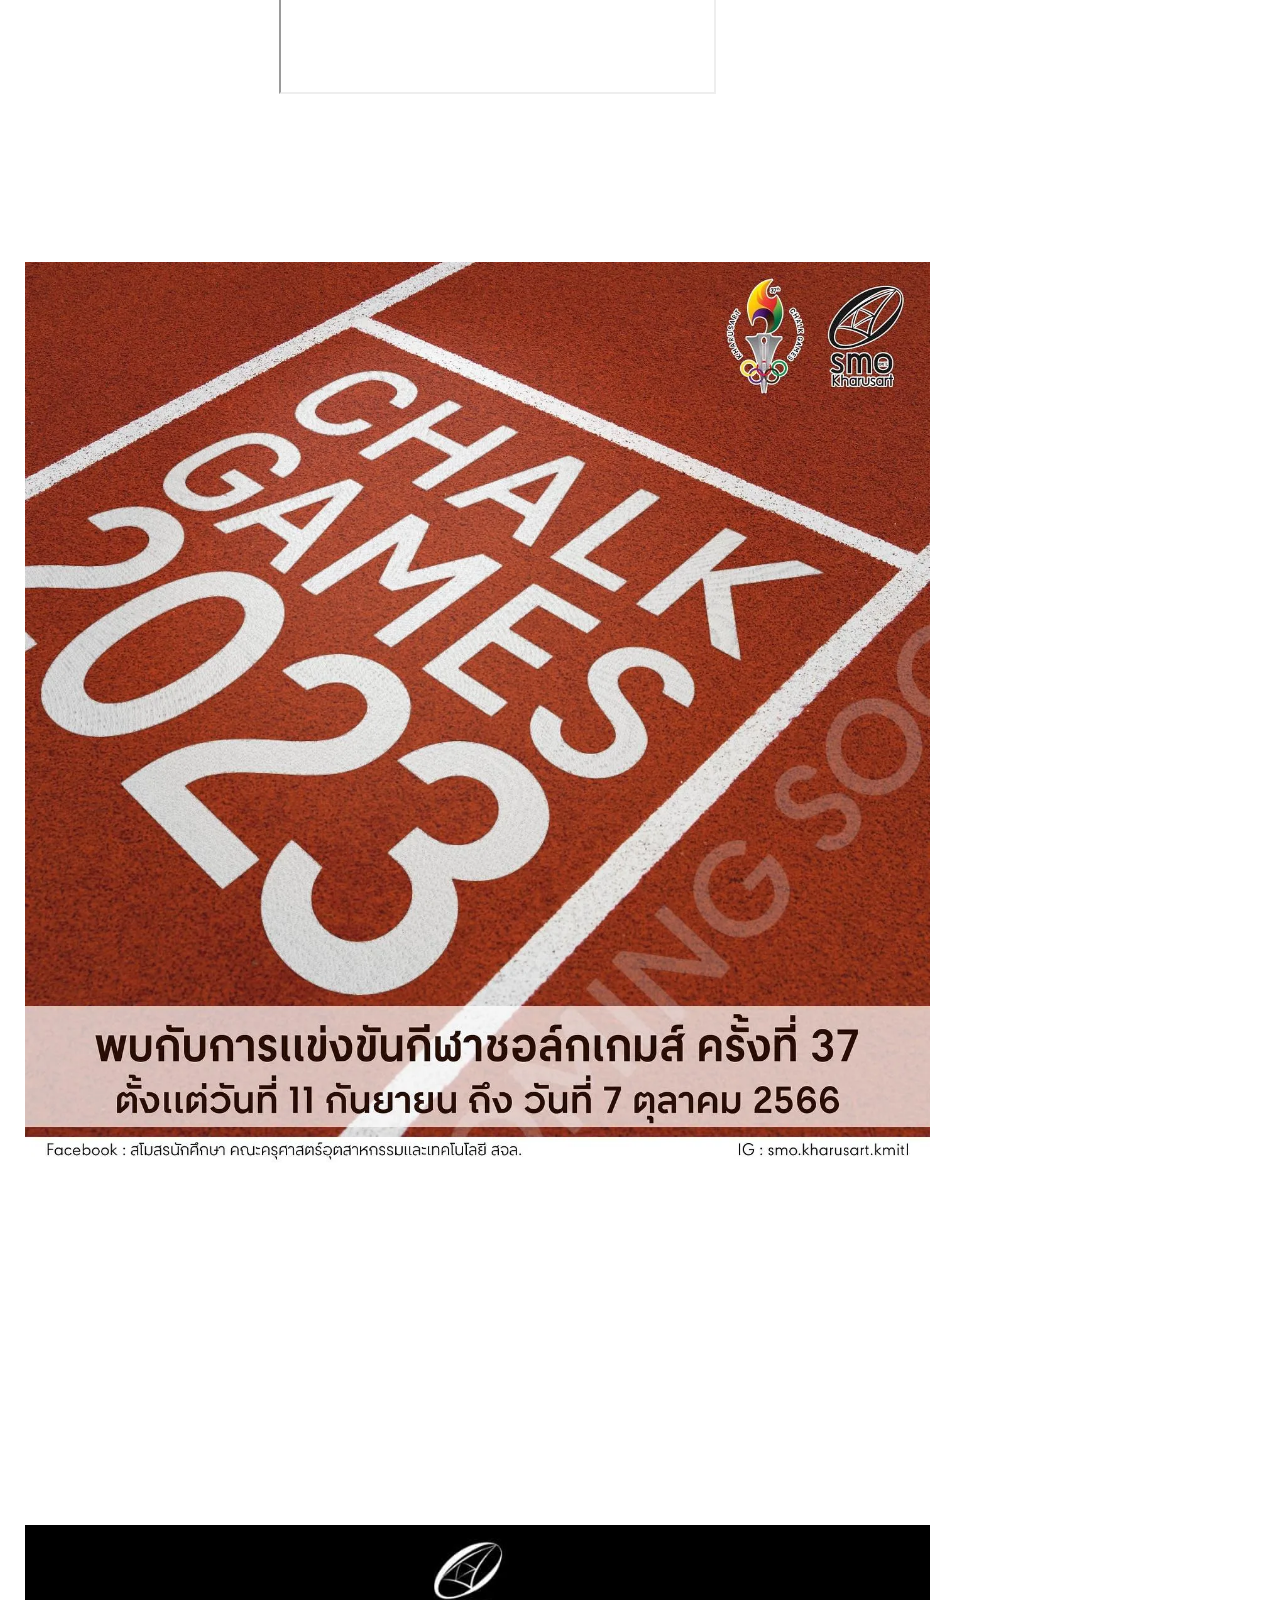
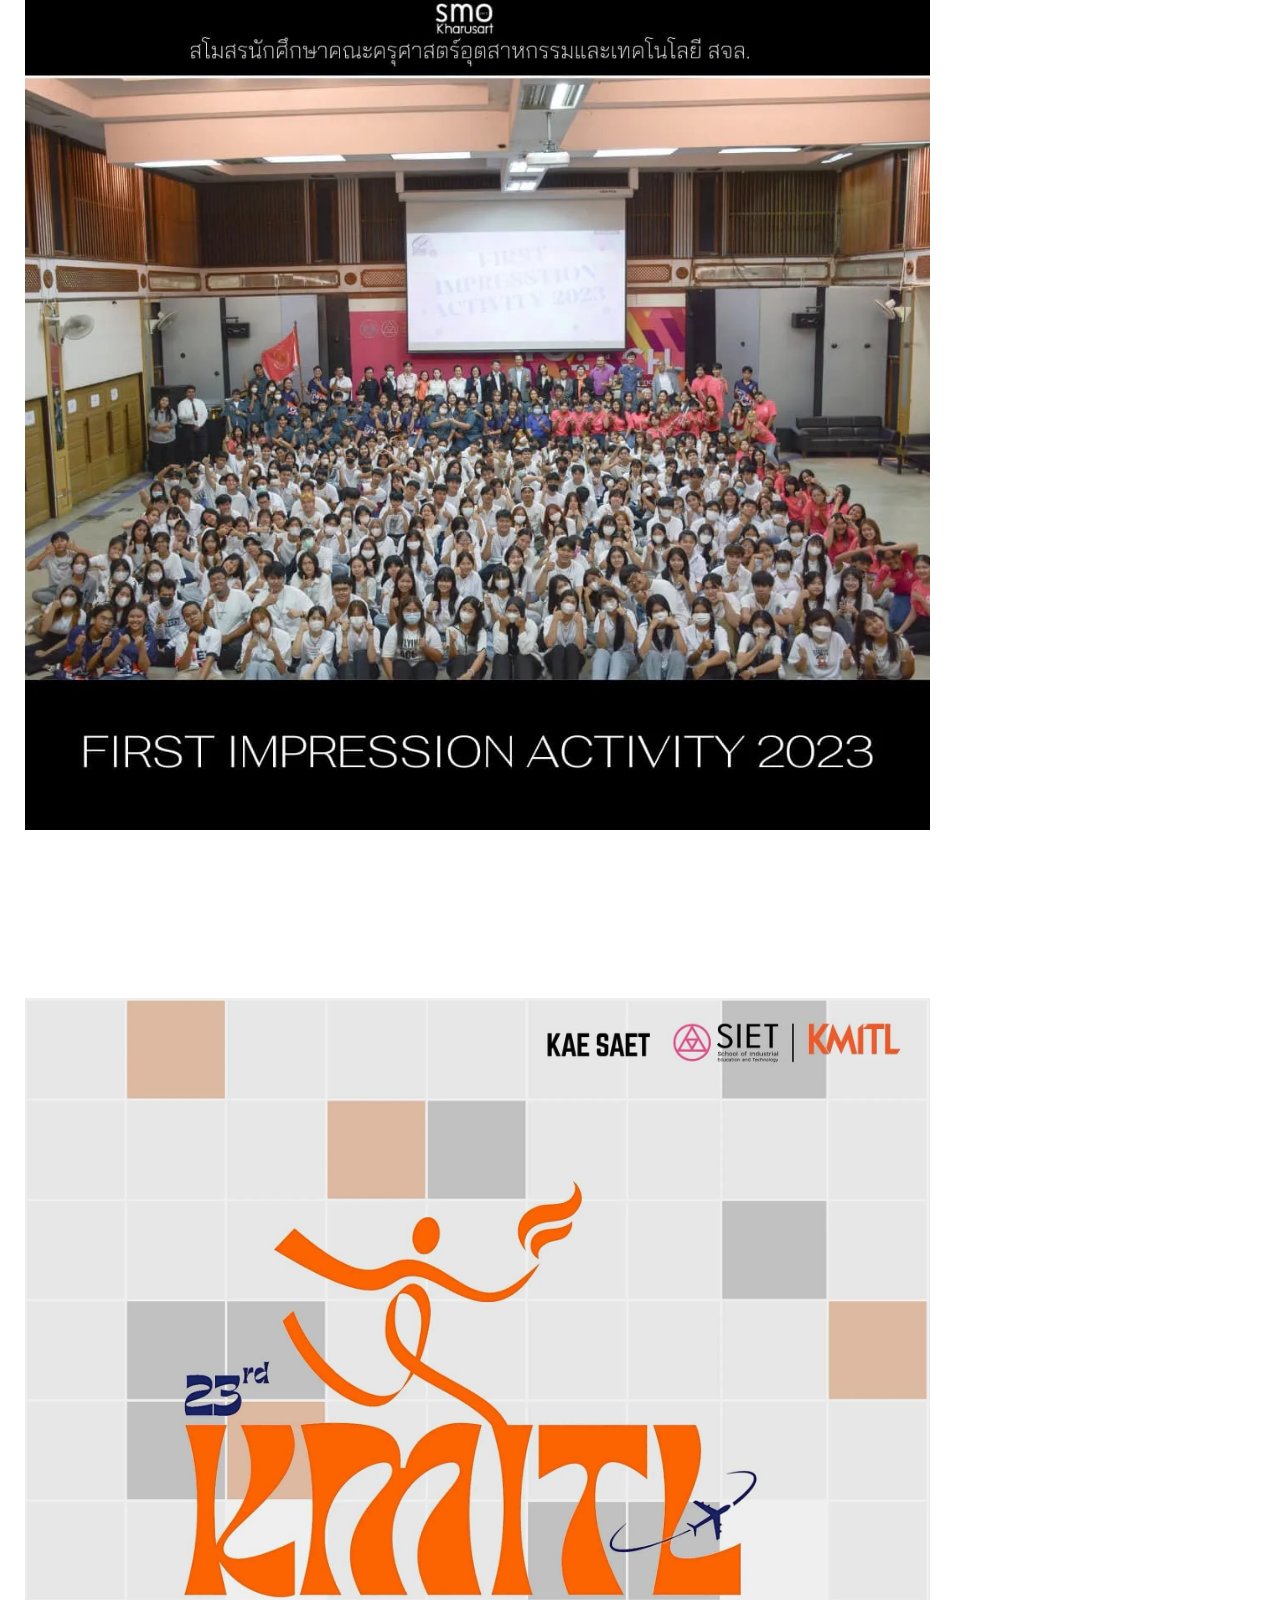
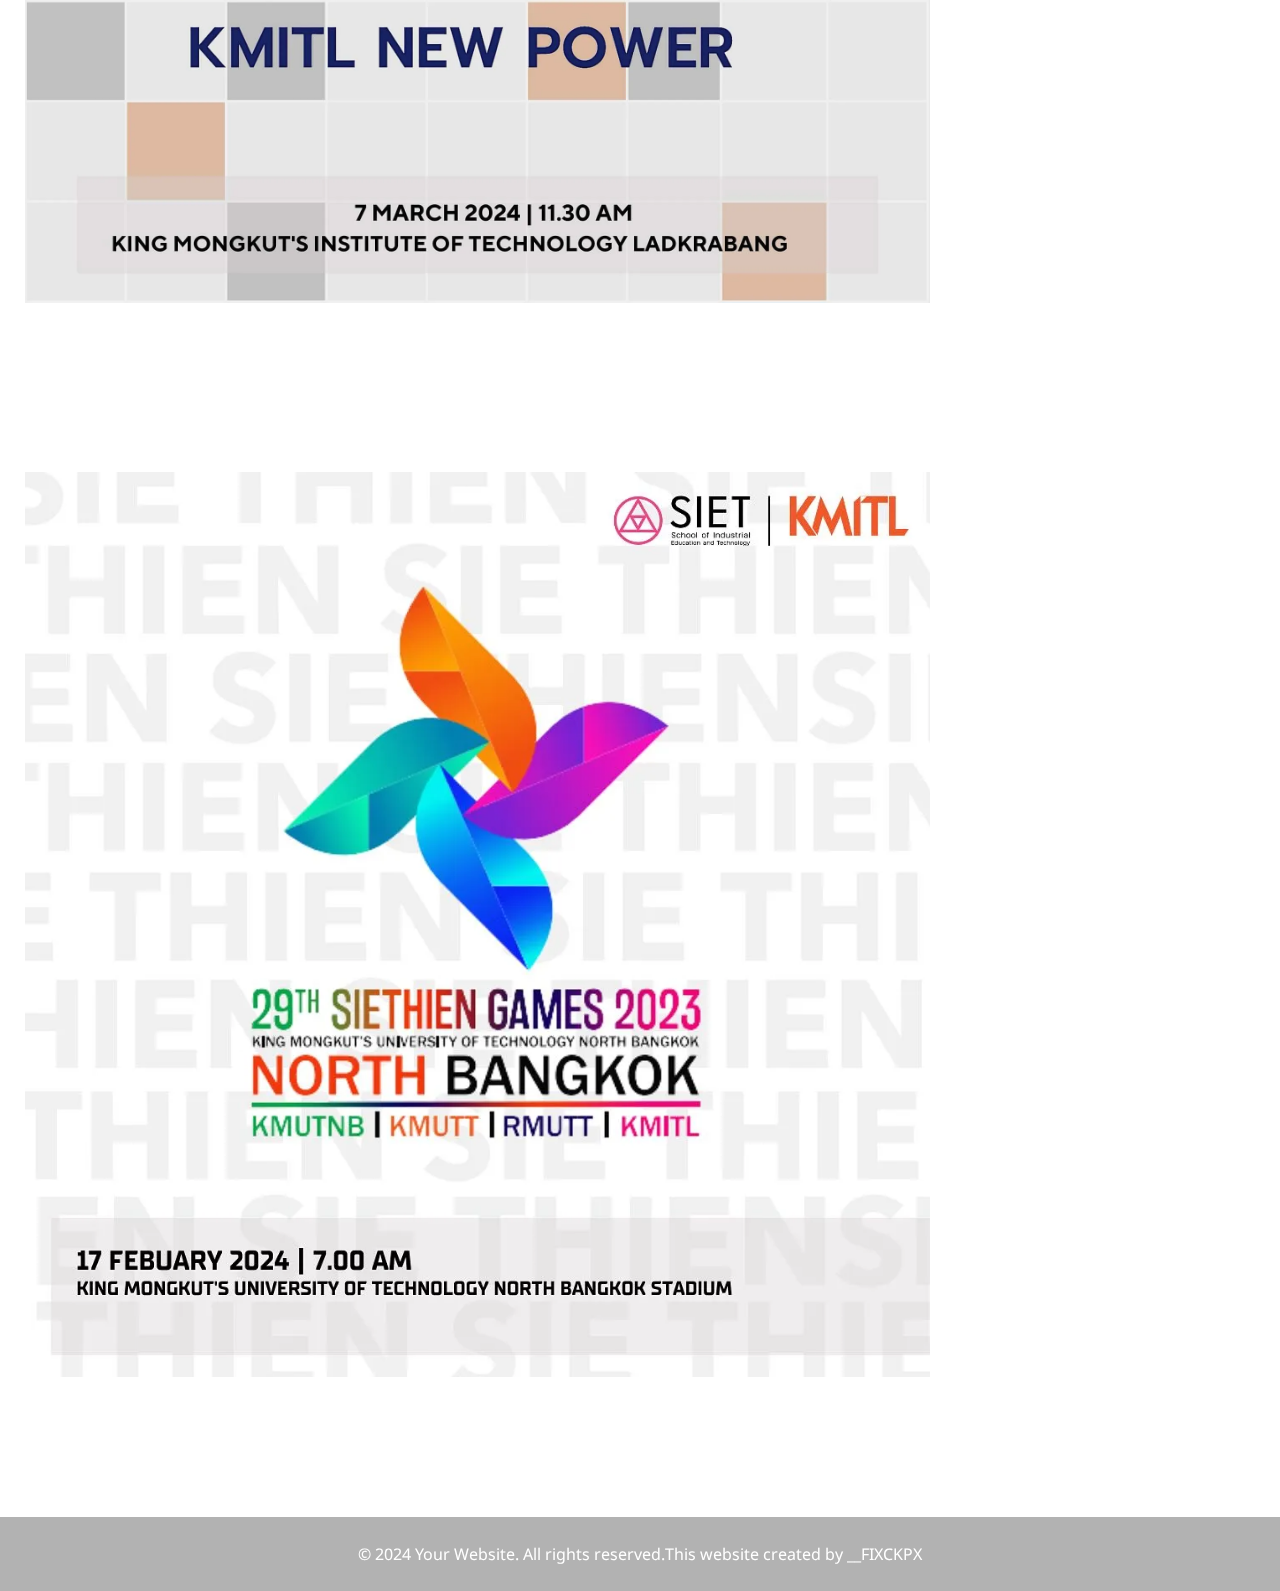
<file: profile.html>
<!DOCTYPE html>
<html lang="en">

    <head>       
        <meta charset="UTF-8">
        <meta name="viewport" content="width=device-width", initial-scale="1.0">
        <title>ContactUS</title>
        <link rel="stylesheet" href="./css/personal.css">
        <link rel="stylesheet" href="./css/ContactUs.css">
    </head>

    <body>
        <nav>
            <ul>
                <li>
                    <header>
                        Kittipun Website
                    </header>
                </li>
                <li><a href="profile.html" class="active">ContactUS</a></li>
                <li><a href="Game.html" class="menu">Game</a></li>
                <li><a href="index.html" class="menu">T-POP</a></li>
        </ul>
        </nav>
    </body>
    <main class="mainGrid">
        <article>
            <section id="profile-section">
                <img id="profile-img" src="./images/profile_28_11zon.webp" width="30px" height="30px" alt="profile">
                <div>
                    <h3>Information</h3>
                        <b>Personal</b>
                        <p>📌 My name is Kittipun Rattanawong.</p>
                        <p>📌 My nickname is Floock.</p>
                        <p>📚 I'm a Engineer Education student at King Mongkut's Institute of Technology Ladkrabang.</p>
                        <p>🏢 I live in Bangkok, Thailand.</p>
                        <p>🏢 I live in Samutprakarn, Thailand.</p>
                        <p>💻 I hole position secretary at School of Industrial Education and Technology association.</p>
                        <p>💻 I hole position advisor to Nursing Department at School of Industrail Education and Technology association.</p>
                </div>
            </section>
            <h3>My Experience</h3>
            <content class="gridContent">
                <section>
                    <h3>CONCERT</h3>
                    <ul>
                        <li>
                            <h4>789TimeCapsule Concert</h4>
                            <iframe class="video-container" src="https://www.youtube.com/embed/MBfHHa-fzUc"></iframe>
                            <p>This Concert form 789survival is an event featuring new boy bands discovered through singing, dancing, and competing. It is held at Thunder Dome in Muang Thong Thani.</p>
                        </li>
                    </ul>
                    <ul>
                        <li>
                            <h4>GotchaPop Concert</h4>
                            <iframe class="video-container" src="https://www.youtube.com/embed/Qbnlqwfl5tk"></iframe>
                            <p>"GotchaPop" concert is a music event featuring various pop artists and bands, showcasing their hit songs and entertaining performances.</p>
                        </li> 
                    </ul>
                </section>
                <section>
                    <h3>Song In My Heart</h3>
                    <ul>
                        <li>
                            <h4>11 นาฬิกา - COPTER</h4>
                            <iframe class="video-container" src="https://www.youtube.com/embed/eIqxlsmPAio"></iframe>
                            <p>"The sky may not look the same every day,
                                But one thing that never changes in any way,
                                Is my longing for you that forever stays."</p>
                        </li>
                    </ul>
                    <ul>
                        <li>
                            <h4>ดาวหางฮัลเลย์ (Halley’s Comet) - BUS version</h4>
                            <iframe class="video-container" src="https://www.youtube.com/embed/VJB6zoDg3e4"></iframe>
                            <p>"Hally's Comet" travels on a regular orbit that brings it close enough to Earth approximately every 75 years. Would it be possible for us to watch the comet together with you if we wished?</p>
                        </li> 
                    </ul>
                </section>
                <section>
                    <h3>Association</h3>
                    <h4>CHALK GAMES 2022 & 2023</h4>
                    <img src="./images/chalk game2023_10_11zon.webp" width="30px" height="30px" alt="ChalkGame">
                    <ul>
                        <li>
                            <p>"Chalk Games" is an intra-faculty competition within the School of Industrial Education and Technology where athletes and representatives from 5 different academic disciplines compete. These disciplines include:
                                <ul>
                                    <li>
                                        <p>Department of Engineering Education</p>
                                    </li>
                                    <li>
                                        <p>Department of Agricultural Education</p>
                                    </li>
                                    <li>
                                        <p>Department of Design Education</p>
                                    </li>
                                    <li>
                                        <p>Department of Interior Design</p>
                                    </li>    
                                    <li>    
                                        <p>Department of Architecture</p>
                                    </li>
                                </ul>
                            </li>
                        </ul>
                </section>
                <section>
                    <h3>Association</h3>
                    <h4>First Impression 2023</h4>
                    <img src="./images/first impresion 2023_13_11zon.webp" width="30px" height="30px" alt="firstIm">
                    <ul> 
                        <li>
                            <p>The "First Impression Activity 2023" is an event organized to welcome new students to the institution and faculty. 
                            It is held annually as a way to greet incoming students and introduce them to the campus environment.</p>
                        </li>
                    </ul>
                </section>
                <section>
                    <h3>Association</h3>
                    <h4>Kaesaet 2023</h4>
                    <img src="./images/kaesadd_16_11zon.webp" width="30px" height="30px" alt="Kaesaet">
                    <ul> 
                        <li>
                            <p>"KhaeSaet Game 2023" is a grand sports and recreational competition for the members of the King Mongkut's Institute of Technology Ladkrabang.</p>
                        </li>
                    </ul>
                </section>
                <section>
                    <h3>Association</h3>
                    <h4>SIETHIEN GAMES 2023</h4>
                    <img src="./images/siethien_34_11zon.webp" width="30px" height="30px" alt="SIETHIEN">
                    <ul> 
                        <li>
                            <p>"SIETHIEN game2023" is a sports competition among industrial education students from four universities/institutions, namely: King Mongkut's University of Technology North Bangkok, King Mongkut's University of Technology Thonburi, Rajamangala University of Technology Thanyaburi, and the Institute of Technology, King Mongkut's University of Technology Ladkrabang.</p>
                        </li>
                    </ul>
                </section>
            </content>
        </article>
        <aside>
            <h3>Social media</h3>
            <p class="centered-text"><img src="./images/gmail_14_11zon.webp" width="30px" height="30px" alt="github" width="30" height="30"><a
                class="aside-margin" href="mailto:floock0135@gmail.com">gmail.com</a></p>
            <p class="centered-text"><img src="./images/facebook_12_11zon.webp" width="30px" height="30px" height="30" width="30" alt="facebook"><a
                    class="aside-margin" href="https://www.facebook.com/floock.rattanawong.3">Kittipun Rattanawong</a></p>
            <p class="centered-text"><img src="./images/instagram_15_11zon.webp" width="30px" height="30px" alt="instagram" width="30" height="30"><a
                    class="aside-margin" href="https://www.instagram.com/__fixckpx/">__FIXCKPX</a><p>
        </aside>
    </main>
    <footer>       
        <p>&copy; 2024 Your Website. All rights reserved.</p>
        <p>This website created by __FIXCKPX</p>
    </footer>
</html>
</file>
<file: css/ContactUs.css>
/* Styling for profile image */
#profile-img {
    object-fit: cover;
    width: 450px; /* Set width of the image */
    height: 300px; /* Set height of the image */
    border: 10px rgba(0, 0, 0, 0.5); /* Add border with semi-transparent black color */
    margin: auto; /* Center the image horizontally */
    display: block; /* Ensure the image is displayed as a block element */
}

/* Styling for application images */
.app-images {
    border-radius: 90%; /* Apply a border-radius to make the images circular */
    object-fit: cover; /* Ensure the image covers the entire container */
    width: 150px; /* Set width of the image */
    height: 150px; /* Set height of the image */
    /* border: 5px solid rgba(0, 0, 0, 0.5); */
    /* background-color: white; */
    display: block; /* Ensure the image is displayed as a block element */
    margin: 0 auto; /* Center the image horizontally */
}

/*Styling for video container*/
.video-container {
    display: block; /* Ensure the image is displayed as a block element */
    margin: 0 auto; /* Center the image horizontally */
    width: 50%; /* Set width of the image */
    mask-border: 0; /* Remove any mask-border */
}

#profile-section {
    display: flex; /* Ensure the image is displayed as a block element */
    flex-direction: column; /* Arrange items vertically */
    align-items: center; /* Center items horizontally */
}

/*  Media query for larger screens (minimum width 900px) */
@media screen and (min-width:900px) {
    #profile-section {
        display: grid; /* Use CSS grid for layout */
        grid-template-columns: 1.3fr 2.7fr; /* Define grid columns for larger screens */
    }
}
</file>
<file: css/Game.css>
/* Global body styling */
body {
    font-family: Arial, sans-serif; /* Specify font-family for the entire document */
    text-align: center; /* Center-align text within the body */
    background-color: #f0f0f0; /* Set background color */
}

/* Styling for navigation menu */
nav ul {
    list-style-type: none; /* Remove default list styling */
    margin: 0; /* Remove default margin */
    padding: 0; /* Remove default padding */
}

nav ul li {
    display: inline; /* Display list items horizontally */
    margin-right: 10px; /* Add spacing between list items */
}

nav ul li header {
    font-size: 20px; /* Set font size for navigation headers */
    font-weight: bold; /* Apply bold font weight to navigation headers */
}

/* Styling for game section */
#Game {
    color: #333333; /* Set text color */
    margin-top: 20px; /* Add top margin */
}

#game {
    display: flex; /* Use flexbox for layout */
    justify-content: center; /* Center content horizontally */
    align-items: center; /* Center content vertically */
    height: auto; /* Allow height to adjust based on content */
}

#game button {
    margin: 10px; /* Add margin around buttons */
    padding: 0; /* Remove default padding */
    border: none; /* Remove button border */
    border-radius: 4px; /* Apply border radius */
    cursor: pointer; /* Change cursor to pointer on hover */
    transition: background-color 0.3s; /* Add transition effect for background color change */
    width: 150px; /* Set width for buttons */
    height: 150px; /* Set height for buttons */
    display: block; /* Display buttons as block elements */
    justify-content: center; /* Center content horizontally within buttons */
    align-items: center; /* Center content vertically within buttons */
}

/* Styling for choice buttons */
.choice-buttons {
    display: flex; /* Use flexbox for layout */
    justify-content: space-around; /* Space buttons evenly */
    margin-bottom: 20px; /* Add bottom margin */
}

.choice-buttons button {
    padding: 10px 20px; /* Add padding to buttons */
    font-size: 18px; /* Set font size for buttons */
    cursor: pointer; /* Change cursor to pointer on hover */
}

/* Styling for choice images */
.choice-image {
    margin-top: 20px; /* Add top margin */
}

.choice-image img {
    width: 100px; /* Set width for choice images */
    height: 100px; /* Set height for choice images */
    display: block; /* Display images as block elements */
    margin: 0 auto; /* Center images horizontally */
}

/* Styling for game result */
#result p {
    margin-top: 20px; /* Add top margin */
}

#result strong {
    font-size: 1.2em; /* Set font size for strong element */
}
</file>
<file: css/personal.css>
/* Importing Google Fonts - Noto Sans */
@import 'https://fonts.googleapis.com/css?family=Noto+Sans';

/* Body styling */
body {
    margin: 0px; /* Reset margin */
    padding: 0px; /* Reset padding */
    width: 100%; /* Set width to 100% */
    font: 16px 'Noto Sans', sans-serif; /* Set font family and size */
    background: -moz-linear-gradient(-45deg, #183850 0, #4ecdc4 25%, #2cb7e9 50%, #ff99ff 75%, #ff66cc 100%); /* Mozilla Firefox gradient background */
    background: -webkit-linear-gradient(-45deg, #183850 0, #4ecdc4 25%, #2cb7e9 50%, #ff99ff 75%, #ff66cc 100%); /* Webkit gradient background */
    background-repeat: no-repeat; /* Prevent background from repeating */
    background-attachment: fixed; /* Fixed background position */
    color: white; /* Set text color to white */
}

/* Styling for headers within list items */
li header {
    font-size: 14px; /* Set font size for headers */
    font-weight: bold; /* Apply bold font weight */
    display: block; /* Display as block element */
    color: white; /* Set text color to white */
    text-align: center; /* Center-align text */
    padding: 14px 16px; /* Add padding */
    text-decoration: none; /* Remove default underline */
    float: inline-start; /* Align to start of inline direction */
}

/* Navigation styling */
nav ul {
    list-style-type: none; /* Remove default list style */
    margin: 0px; /* Reset margin */
    padding: 0px; /* Reset padding */
    overflow: hidden; /* Hide overflow content */
    background: rgba(0, 0, 0, 0.3); /* Set background color with transparency */
    width: 100%; /* Set width to 100% */
}

/* Styling for the first child list item */
li:nth-child(1) {
    margin-right: auto; /* Set margin-right to auto for first child */
}

/* Styling for anchor tags within list items */
li a {
    font-size: 14px; /* Set font size for anchor tags */
    display: block; /* Display as block element */
    color: white; /* Set text color to white */
    text-align: center; /* Center-align text */
    padding: 14px 16px; /* Add padding */
    text-decoration: none; /* Remove default underline */
    float: inline-end; /* Align to end of inline direction */
}

/* Hover effect for anchor tags except the active one */
li a:hover:not(.active) {
    background-color: #111; /* Change background color on hover */
}

/* Styling for active anchor tag */
li a.active {
    background-color: #111; /* Set background color for active anchor tag */
}

/* Section styling */
section {
    margin: 0px 5px; /* Set margin */
}

/* Aside styling */
aside {
    margin: 10px; /* Set margin */
    padding: 20px; /* Add padding */
    border-radius: 5px; /* Apply border radius */
}

/* Footer styling */
footer {
    display: flex; /* Use flexbox for layout */
    justify-content: center; /* Center content horizontally */
    padding: 10px; /* Add padding */
    background: rgba(0, 0, 0, 0.3); /* Set background color with transparency */
}

/* Styling for menu links */
.menu {
    color: white; /* Set text color to white */
    text-decoration: none; /* Remove default underline */
}

/* Styling for image */
img {
    margin: 0; /* Reset margin */
    padding: 0; /* Reset padding */
    width: 100%; /* Set width to 50% */
    height: auto; /* Set height to 30% */
    display: block; /* Display as block element */
    /*max-width: 100%; /* Set max width */
    /*height: auto; /* Maintain aspect ratio */
    /*display: block; /* Display as block element */
    /*margin: 0 auto; /* Center horizontally */
}

/* Styling for reference links */
.ref {
    font-size: 16px; /* Set font size */
    margin-top: 10px; /* Add top margin */
}

.ref a {
    color: black; /* Set text color */
    text-decoration: none; /* Remove default underline */
}

.ref a:hover {
    text-decoration: underline; /* Add underline on hover */
}

.ref b {
    font-weight: bold; /* Apply bold font weight */
    margin-left: 5px; /* Add left margin */
}

/* Media query for larger screens (minimum width 900px) */
@media screen and (min-width:900px) {
    .mainGrid {
        display: grid; /* Use grid layout */
        grid-template-columns: 3fr 1fr; /* Define grid columns */
        gap: 20px; /* Set gap between grid items */
        padding: 20px; /* Add padding */
    }

    /* Edit font size for larger screens */
    li header {
        font-size: 16px; /* Set font size */
    }

    li a {
        font-size: 16px; /* Set font size */
    }
}

/* Media query for very large screens (minimum width 1400px) */
@media screen and (min-width:1400px) {
    .mainGrid {
        display: grid; /* Use grid layout */
        grid-template-columns: 3fr 1fr; /* Define grid columns */
        gap: 20px; /* Set gap between grid items */
        padding: 20px; /* Add padding */
    }

    .gridContent {
        display: grid; /* Use grid layout */
        grid-template-columns: 50% 50%; /* Define grid columns */
    }
}

/* Styling for centered text */
.centered-text {
    display: flex; /* Use flexbox for layout */
    flex-direction: column; /* Arrange items vertically */
    align-items: center; /* Center items horizontally */
}

/* Styling for general anchor tags */
a {
    color: white; /* Set text color to white */
    text-decoration: none; /* Remove default underline */
}

/* Styling for margin of aside elements */
.aside-margin {
    margin-left: 20px; /* Add left margin */
    color: white; /* Set text color to white */
    text-decoration: none; /* Remove default underline */
}

/* Center text within aside */
aside {
    text-align: center; /* Center text */
}

/* Styling for images within aside */
aside img {
    margin: 0; /* Reset margin */
    padding: 0; /* Reset padding */
    width: 50%; /* Set width to 50% */
    height: 30%; /* Set height to 30% */
    display: block; /* Display as block element */
}
</file>
